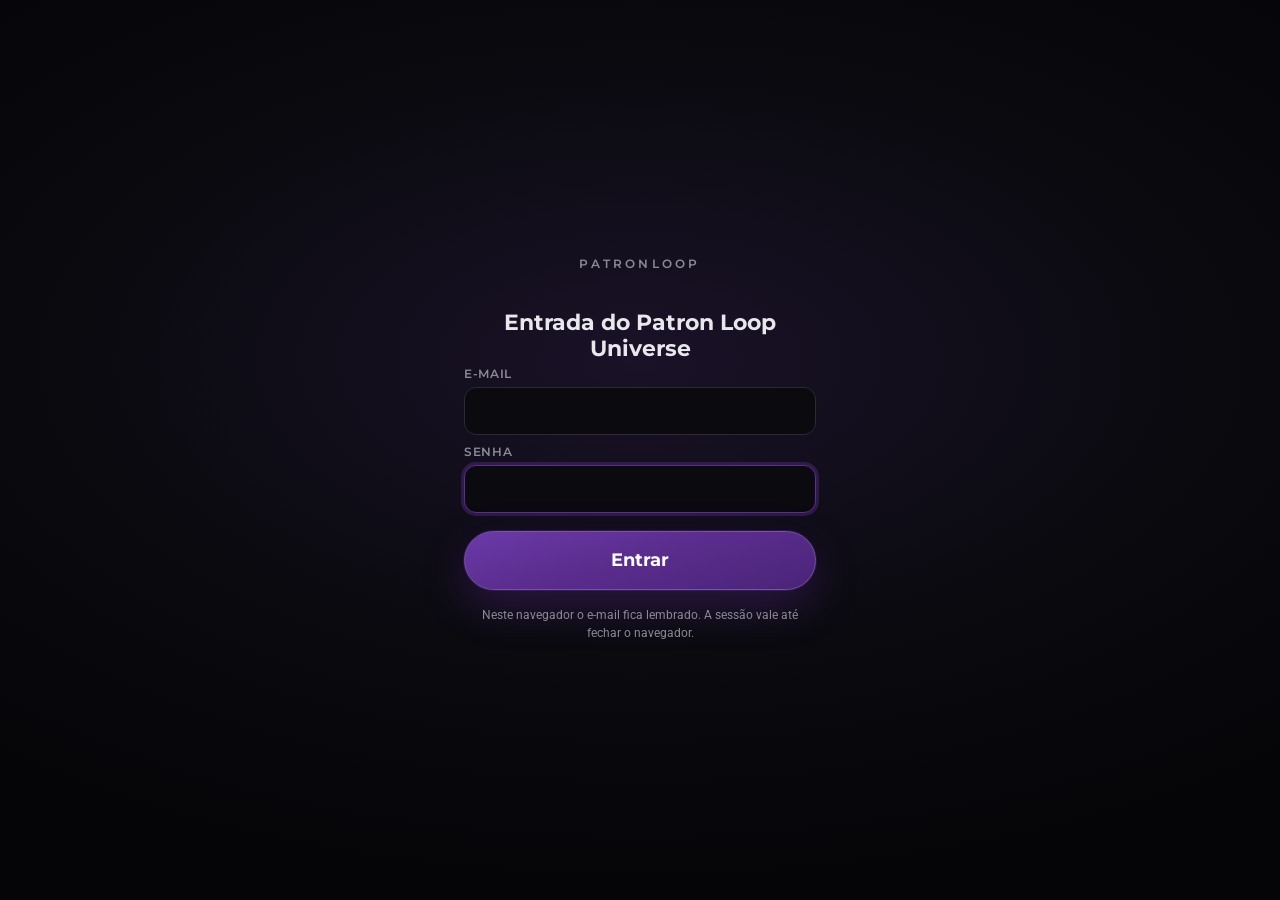
<file: index.html>
<!DOCTYPE html>
<html lang="pt-BR">
<head>
  <meta charset="utf-8" />
  <meta name="viewport" content="width=device-width, initial-scale=1" />
  <meta name="robots" content="noindex, nofollow" />
  <title>Entrada do Patron Loop Universe</title>
  <link rel="preconnect" href="https://fonts.googleapis.com" />
  <link rel="preconnect" href="https://fonts.gstatic.com" crossorigin />
  <link href="https://fonts.googleapis.com/css2?family=Montserrat:wght@600;700&family=Roboto:wght@400;500&display=swap" rel="stylesheet" />
  <link rel="stylesheet" href="gate.css" />
  <script>
    if (sessionStorage.getItem("patronloop-mentor-home-v1") === "1") {
      var path = location.pathname.replace(/\\/g, "/");
      location.replace(path.indexOf("/trilha-operations-leaders/") !== -1 ? "../universe.html" : "universe.html");
    }
  </script>
</head>
<body>
  <main class="gate">
    <form id="mentor-home" class="gate-panel">
      <p class="gate-brand">patronloop</p>
      <h1>Entrada do Patron Loop Universe</h1>
      <label class="gate-field">E-mail
        <input type="email" id="mentor-email" name="email" autocomplete="username" required />
      </label>
      <label class="gate-field">Senha
        <input type="password" id="mentor-pass" name="password" autocomplete="current-password" required />
      </label>
      <p id="mentor-err" class="gate-err" hidden></p>
      <button type="submit" class="gate-cta">Entrar</button>
      <p class="gate-note gate-note-quiet">Neste navegador o e-mail fica lembrado. A sessão vale até fechar o navegador.</p>
    </form>
  </main>
  <script src="mentor-home.lock.js"></script>
  <script src="mentor-home.js"></script>
</body>
</html>
</file>
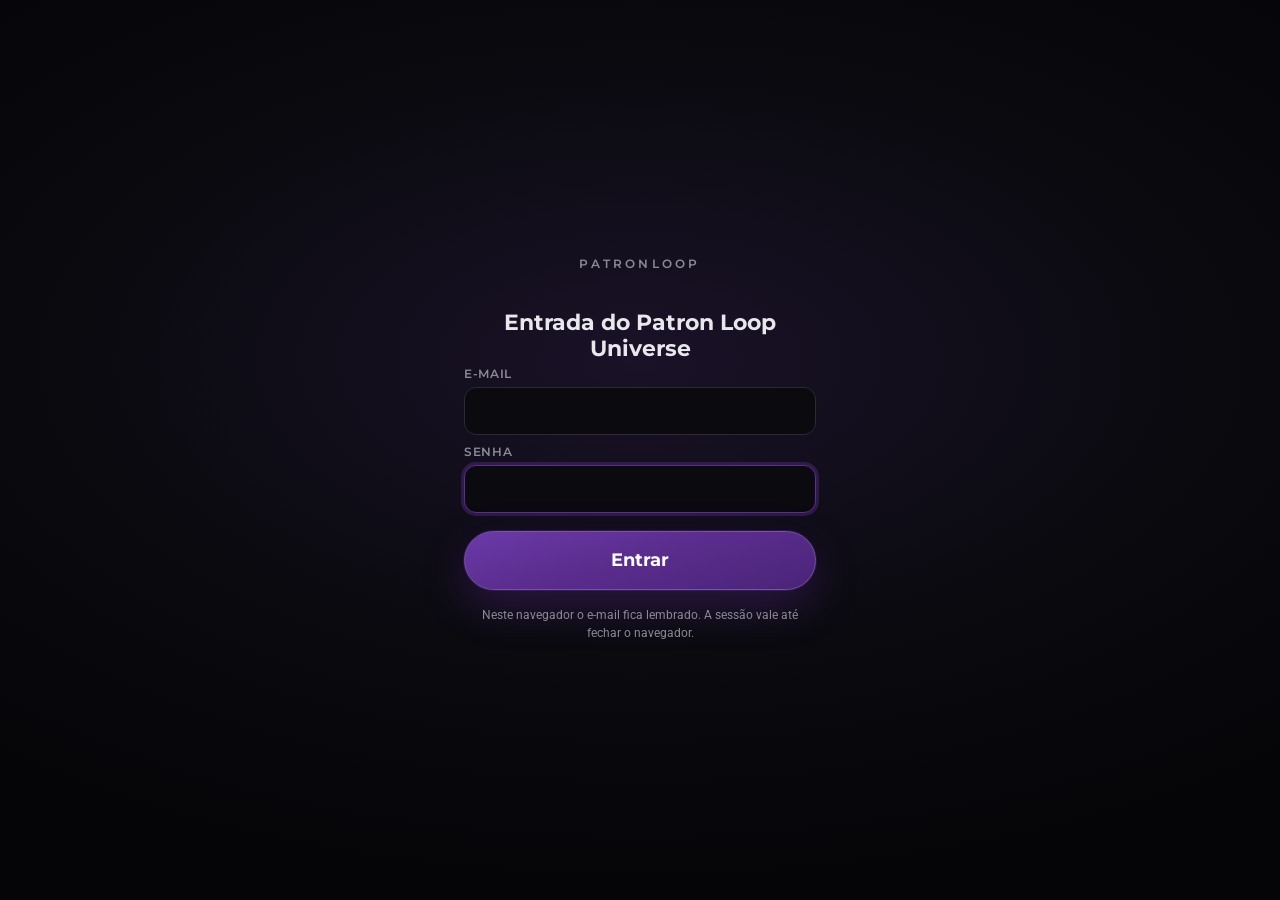
<file: universe.html>
<!DOCTYPE html>
<html lang="pt-BR">
<head>
  <meta charset="utf-8" />
  <meta name="viewport" content="width=device-width, initial-scale=1" />
  <meta name="robots" content="noindex, nofollow" />
  <title>Patron Loop Universe</title>
  <link rel="preconnect" href="https://fonts.googleapis.com" />
  <link rel="preconnect" href="https://fonts.gstatic.com" crossorigin />
  <link href="https://fonts.googleapis.com/css2?family=Montserrat:wght@600;700&family=Roboto:wght@400;500&display=swap" rel="stylesheet" />
  <link rel="stylesheet" href="gate.css" />
</head>
<body>
  <script src="mentor-home-guard.js"></script>
  <main class="gate">
    <section class="gate-panel universe">
      <p class="gate-brand">patronloop</p>
      <h1>Patron Loop Universe</h1>
      <ul id="project-list" class="project-list"></ul>
    </section>
  </main>
  <script src="universe.js"></script>
  <script>
    var list = document.getElementById("project-list");
    (window.PATRON_PROJECTS || []).forEach(function (group) {
      var heading = document.createElement("li");
      heading.className = "project-group";
      heading.textContent = group.group;
      list.appendChild(heading);
      (group.items || []).forEach(function (project) {
        var item = document.createElement("li");
        var link = document.createElement("a");
        link.className = "project-link";
        link.href = project.href;
        var title = document.createElement("strong");
        title.textContent = project.name;
        link.appendChild(title);
        if (project.note) {
          var note = document.createElement("span");
          note.textContent = project.note;
          link.appendChild(note);
        }
        item.appendChild(link);
        list.appendChild(item);
      });
    });
  </script>
</body>
</html>
</file>
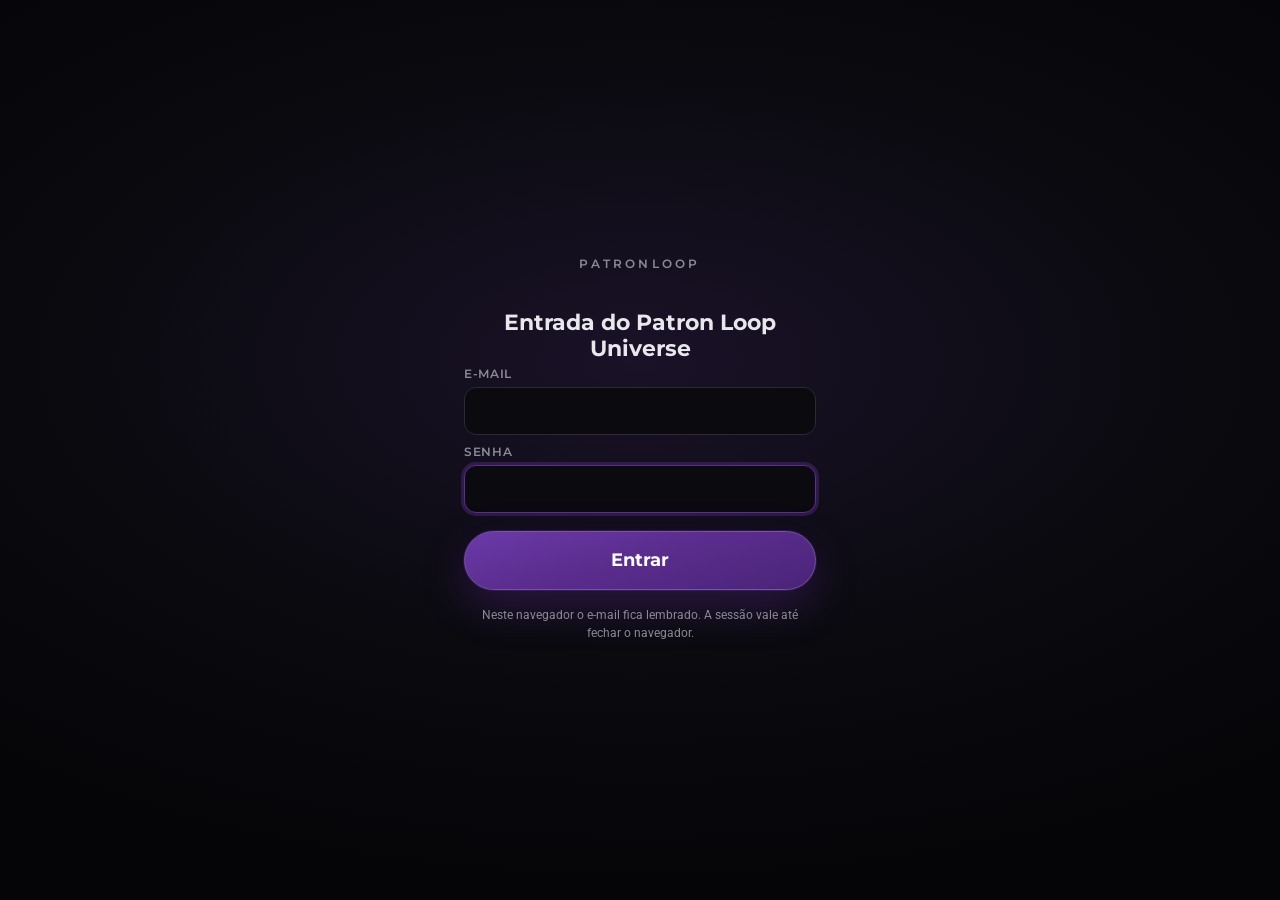
<file: trilha-engineer-leaders/mentor.html>
<!DOCTYPE html>
<html lang="pt-BR">
<head>
  <meta charset="utf-8" />
  <meta name="viewport" content="width=device-width, initial-scale=1" />
  <meta name="robots" content="noindex, nofollow" />
  <title>AI-First Engineer Leadership</title>
  <link rel="preconnect" href="https://fonts.googleapis.com" />
  <link rel="preconnect" href="https://fonts.gstatic.com" crossorigin />
  <link href="https://fonts.googleapis.com/css2?family=Montserrat:wght@600;700&family=Roboto:wght@400;500&display=swap" rel="stylesheet" />
  <link rel="stylesheet" href="../gate.css" />
</head>
<body>
  <script src="../mentor-home-guard.js"></script>
  <main class="gate">
    <section class="gate-panel">
      <p class="gate-brand">patronloop</p>
      <h1>AI-First Engineer Leadership</h1>
      <p class="gate-note">Placeholder. A Agile School ainda não publica esta mentoria no Patron Loop.</p>
      <p class="gate-mentor-link"><a href="../universe.html">Voltar ao Universe</a></p>
    </section>
  </main>
</body>
</html>
</file>
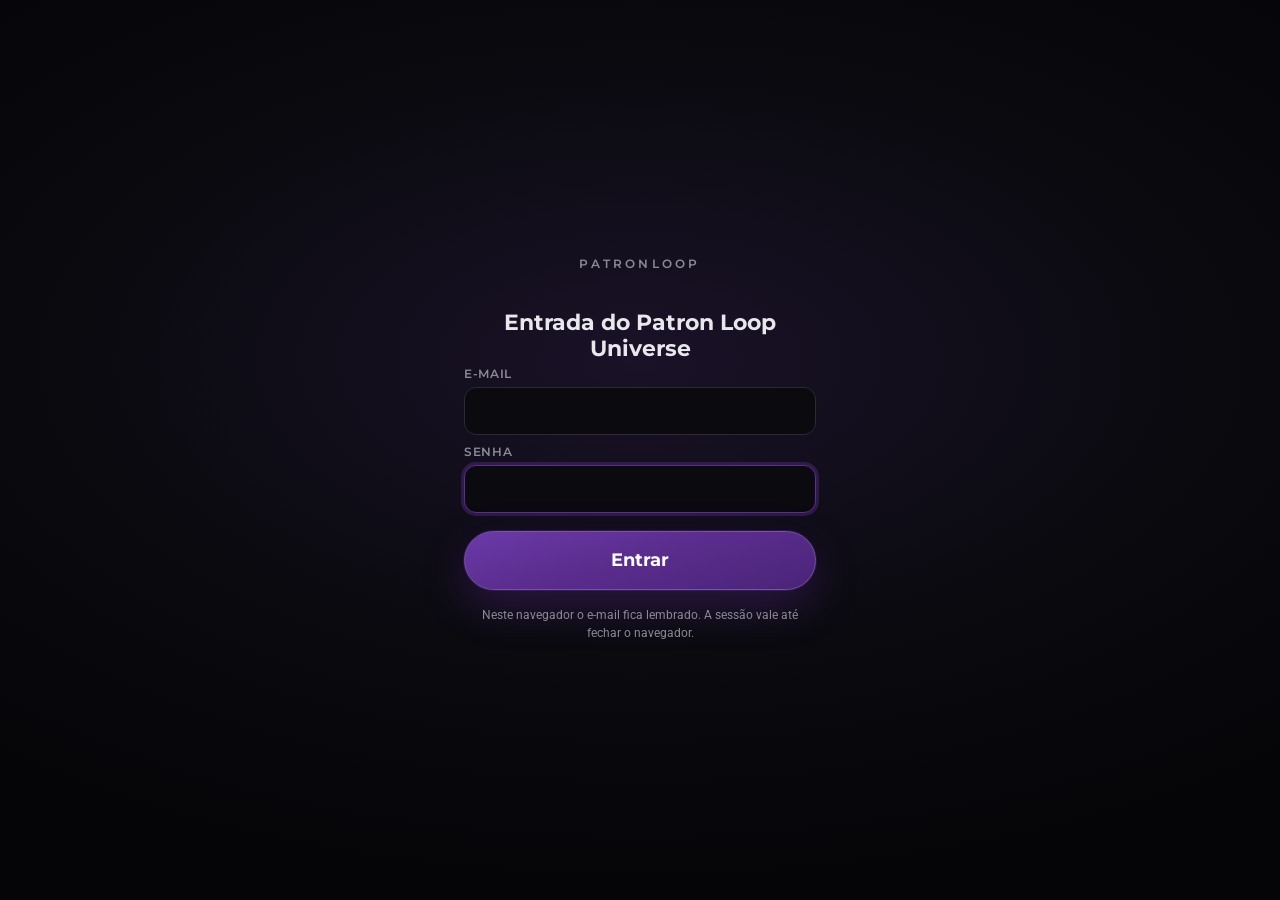
<file: trilha-operations-leaders/mentor.html>
<!DOCTYPE html>
<html lang="pt-BR">
<head>
  <meta charset="utf-8" />
  <meta name="viewport" content="width=device-width, initial-scale=1" />
  <title>Mentor · Agile School Game</title>
  <link rel="preconnect" href="https://fonts.googleapis.com" />
  <link rel="preconnect" href="https://fonts.gstatic.com" crossorigin />
  <link href="https://fonts.googleapis.com/css2?family=Montserrat:wght@600;700&family=Roboto:wght@400;500&display=swap" rel="stylesheet" />
  <style>
    :root {
      --purple: #5B2D8E;
      --ink: #1f364b;
      --dim: #666;
      --line: #e6e6e6;
      --bg: #f4f4f4;
    }
    * { box-sizing: border-box; }
    body {
      margin: 0;
      min-height: 100vh;
      font-family: Roboto, sans-serif;
      color: var(--ink);
      background:
        radial-gradient(1200px 600px at 10% -10%, rgba(91,45,142,0.12), transparent 55%),
        radial-gradient(900px 500px at 100% 0%, rgba(43,192,180,0.10), transparent 50%),
        var(--bg);
      display: grid;
      place-items: center;
      padding: 24px;
    }
    .card {
      width: min(440px, 100%);
      background: #fff;
      border: 1px solid var(--line);
      border-radius: 18px;
      padding: 28px 26px 24px;
      box-shadow: 0 16px 40px rgba(31,54,75,0.08);
    }
    h1 {
      margin: 0 0 6px;
      font-family: Montserrat, sans-serif;
      font-size: 1.25rem;
      color: var(--purple);
    }
    .sub { margin: 0 0 20px; color: var(--dim); font-size: 0.9rem; line-height: 1.45; }
    label { display: block; font-size: 0.78rem; font-weight: 600; margin: 14px 0 6px; }
    select, input[type="password"], input[type="text"] {
      width: 100%;
      border: 1px solid var(--line);
      border-radius: 10px;
      padding: 10px 12px;
      font: inherit;
    }
    .hint { font-size: 0.75rem; color: var(--dim); margin-top: 6px; line-height: 1.4; }
    button {
      margin-top: 18px;
      width: 100%;
      border: 0;
      border-radius: 12px;
      padding: 12px 14px;
      background: var(--purple);
      color: #fff;
      font-family: Montserrat, sans-serif;
      font-weight: 700;
      cursor: pointer;
    }
    button:disabled { opacity: 0.5; cursor: not-allowed; }
    .err { color: #c83e74; font-size: 0.82rem; margin-top: 10px; min-height: 1.2em; }
    .foot { margin-top: 16px; font-size: 0.72rem; color: var(--dim); }
  </style>
</head>
<body>
  <script src="mentor-home-guard.js"></script>
  <form class="card" id="login-form">
    <h1>Mesa da trilha</h1>
    <p class="sub">Um token do Gitea basta. Este navegador guarda o mesmo. Não gere outro a cada edição.</p>

    <label for="trilha">Trilha</label>
    <select id="trilha" required></select>

    <div id="pat-block">
      <label for="pat">Token Gitea</label>
      <input id="pat" type="password" autocomplete="off" spellcheck="false" placeholder="o token que já está em secrets/gitea.token" />
      <p class="hint">Cole uma vez o token do arquivo <code>secrets/gitea.token</code>. Depois, este navegador entra direto.</p>
    </div>
    <p id="remembered" class="hint" hidden>Token deste navegador encontrado. <a href="#" id="trocar">Esquecer e colar outro</a></p>

    <button type="submit" id="go">Entrar na mesa</button>
    <p class="err" id="err"></p>
    <p class="foot"><a href="../universe.html">Voltar ao Universe</a></p>
  </form>

  <script type="module">
    import {
      TRILHAS,
      writeSession,
      readSession,
      forgetToken,
    } from "./game/js/mentor-config.js";

    const sel = document.getElementById("trilha");
    TRILHAS.forEach((t) => {
      const opt = document.createElement("option");
      opt.value = t.slug;
      opt.textContent = t.label + (t.reserved ? " (reservado)" : "") + " — " + t.mentor;
      sel.appendChild(opt);
    });

    const patBlock = document.getElementById("pat-block");
    const pat = document.getElementById("pat");
    const remembered = document.getElementById("remembered");
    const go = document.getElementById("go");
    let saved = readSession();

    function enterMesa() {
      location.href = "play.html?mentor=1";
    }

    function showPaste() {
      saved = null;
      remembered.hidden = true;
      patBlock.hidden = false;
      pat.required = true;
      go.textContent = "Entrar na mesa";
      pat.focus();
    }

    if (saved && saved.token && saved.slug) {
      sel.value = saved.slug;
      patBlock.hidden = true;
      pat.required = false;
      remembered.hidden = false;
      go.textContent = "Continuar";
    } else {
      pat.required = true;
    }

    document.getElementById("trocar").addEventListener("click", (ev) => {
      ev.preventDefault();
      forgetToken();
      showPaste();
    });

    document.getElementById("login-form").addEventListener("submit", (ev) => {
      ev.preventDefault();
      const err = document.getElementById("err");
      err.textContent = "";
      const slug = sel.value;
      const trilha = TRILHAS.find((t) => t.slug === slug);
      if (!trilha) {
        err.textContent = "Trilha inválida.";
        return;
      }
      if (patBlock.hidden && saved && saved.token) {
        writeSession({ slug, token: saved.token, mentor: trilha.mentor });
        enterMesa();
        return;
      }
      const token = pat.value.trim();
      if (token.length < 20) {
        err.textContent = "Cole o token que já está em secrets/gitea.token. Não gere outro.";
        return;
      }
      if (/^(github_pat_|ghp_|gho_)/.test(token)) {
        err.textContent = "Este PAT é GitHub. A esteira final da mentora é Gitea.";
        return;
      }
      writeSession({ slug, token, mentor: trilha.mentor });
      enterMesa();
    });
  </script>
</body>
</html>
</file>
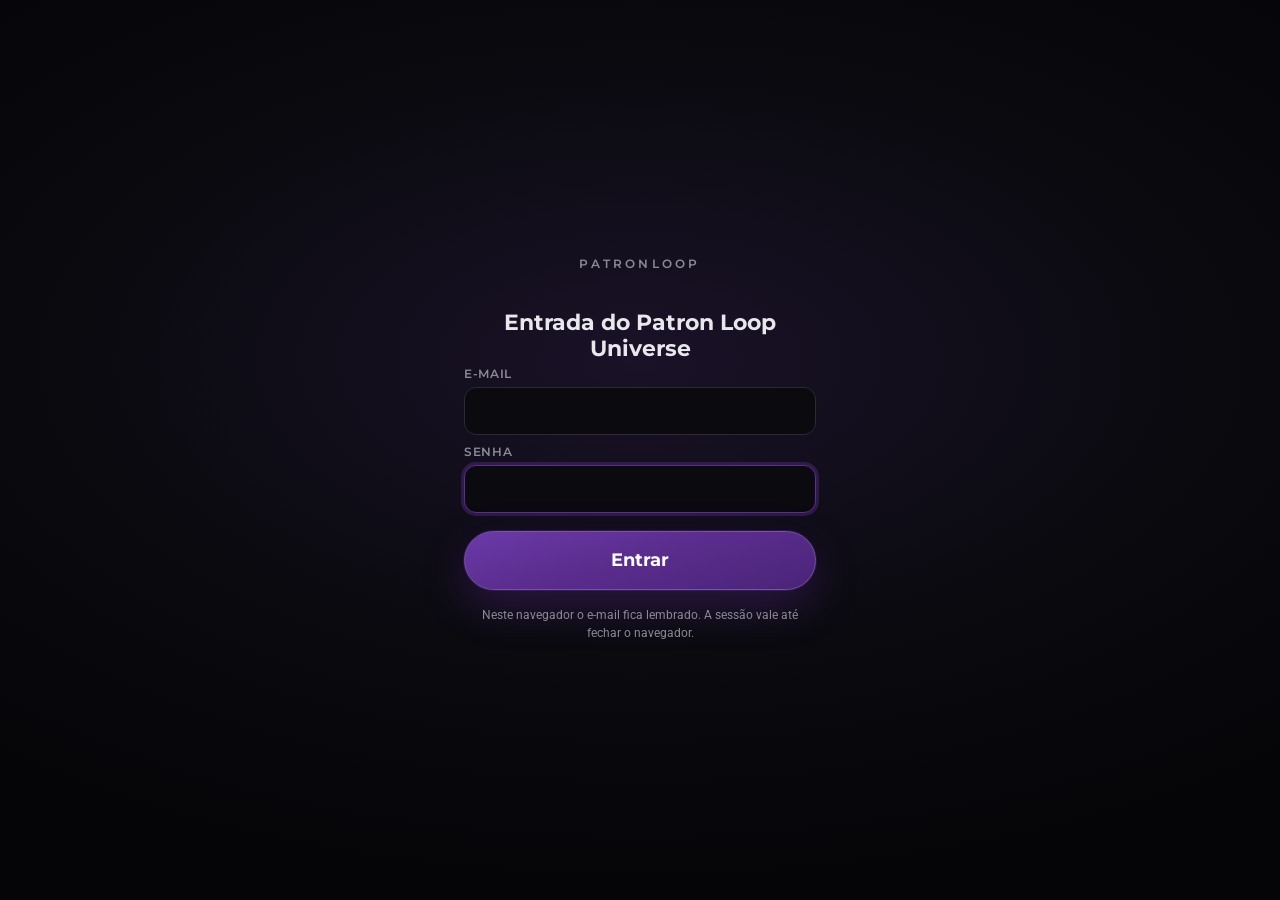
<file: trilha-operations-leaders/play.html>
<!DOCTYPE html>
<html lang="pt-BR">
<head>
  <meta charset="utf-8" />
  <meta name="viewport" content="width=device-width, initial-scale=1" />
  <title>AI-First Operations Leadership</title>
  <link rel="preconnect" href="https://fonts.googleapis.com" />
  <link rel="preconnect" href="https://fonts.gstatic.com" crossorigin />
  <link href="https://fonts.googleapis.com/css2?family=Montserrat:wght@600;700&family=Roboto:wght@400;500&display=swap" rel="stylesheet" />
  <link rel="stylesheet" href="game/css/play.css?v=20261013x" />
</head>
<body>
  <script src="mentor-home-guard.js"></script>
  <div id="app">
    <header>
      <div>
        <span class="brand-name" id="brand-name">AI-First Operations Leadership</span>
        <h1 id="title">AI-First Operations Leadership</h1>
        <p id="mvp-credit" hidden></p>
        <p id="leader-mantra" hidden aria-hidden="true"></p>
        <div class="meta" id="sub" hidden></div>
      </div>
      <div class="pills" id="pills"></div>
      <div class="hud" id="hud">
        <span class="chip" id="hud-streak"><em>Semanas</em>0/10</span>
        <span class="chip" id="hud-waves"><em>Waves</em>0/5</span>
        <span class="chip" id="hud-lesson"><em>Aula</em>—</span>
      </div>
    </header>
    <div id="stage" class="map-only">
      <aside id="explorer" aria-label="Trilha — 5 Waves">
        <div class="ex-head">
          <h3 id="ex-head-title"><span class="week-kicker">Semana 01</span>Os líderes e suas habilidades fundamentais na era da IA</h3>
          <p id="ex-tagline" hidden>Mapa</p>
        </div>
        <div id="ex-tree"></div>
      </aside>
      <div id="map-field">
        <div id="map-canvas-wrap">
          <div class="map-layer">
            <canvas id="c"></canvas>
            <div id="map-gadgets" aria-label="Ilhas do mapa"></div>
          </div>
        </div>
      </div>
      <section id="mesa" aria-label="Mesa da semana">
        <nav id="mesa-tabs" class="mesa-tabs" aria-label="Aulas da semana">
          <button type="button" class="mesa-tab on" data-rail="1">Conceito aula 01</button>
          <button type="button" class="mesa-tab" data-rail="2" disabled>Homework aula 02</button>
          <button type="button" class="mesa-tab" data-rail="3" disabled>Lab aula 03</button>
        </nav>
        <article class="rail is-active" id="rail-a1">
          <h2>Conceito · aula 01</h2>
          <p class="lead" id="lead-a1"></p>
          <div class="stack cards-3" id="cards-a1"></div>
          <div class="rail-foot" id="foot-a1"></div>
        </article>
        <article class="rail" id="rail-a2">
          <h2>Homework · aula 02</h2>
          <p class="lead" id="lead-a2"></p>
          <div class="stack cards-3" id="slots-a2"></div>
          <div class="rail-foot" id="foot-a2"></div>
        </article>
        <article class="rail" id="rail-a3">
          <h2>Lab · aula 03</h2>
          <p class="lead" id="lead-a3"></p>
          <div class="stack" id="cards-a3"></div>
          <div class="rail-foot" id="foot-a3"></div>
        </article>
        <footer id="caso">
          <div class="caso-inner">
            <div class="caso-head">
              <p class="who" id="caso-who"></p>
              <button type="button" id="btn-caso" class="btn-copy" aria-label="Copiar homework exemplo">
                <svg class="btn-copy__ico" viewBox="0 0 24 24" width="14" height="14" fill="none" stroke="currentColor" stroke-width="2" stroke-linecap="round" stroke-linejoin="round" aria-hidden="true"><rect x="9" y="9" width="13" height="13" rx="2"/><path d="M5 15H4a2 2 0 0 1-2-2V4a2 2 0 0 1 2-2h9a2 2 0 0 1 2 2v1"/></svg>
                <span>Copiar</span>
              </button>
            </div>
            <div id="caso-tools" class="caso-tools" hidden aria-label="Ferramentas do Lab aula 03"></div>
            <pre id="caso-body"></pre>
          </div>
        </footer>
      </section>
      <div id="hint"><b>Mapa da trilha</b><span>Conceito aula 01 → Homework aula 02 → Lab aula 03. Uma semana por vez.</span></div>
      <div id="toast"></div>
      <aside id="dock">
        <div class="panel-head">
          <div>
            <div class="who" id="dock-who"></div>
            <h3 id="dock-title"></h3>
          </div>
          <button type="button" id="btn-dock-close" class="ghost btn-x" aria-label="Fechar laboratório">Fechar</button>
        </div>
        <p id="dock-meta" style="color:var(--dim);font-size:0.8rem;margin:0 0 8px"></p>
        <pre id="dock-prompt"></pre>
        <div class="row" id="dock-actions"></div>
        <ol id="tips"></ol>
      </aside>
      <aside id="cofre">
        <div class="panel-head">
          <div>
            <div class="who">Diretório · pasta da jornada</div>
            <h3>Seus arquivos por semana</h3>
          </div>
          <button type="button" id="btn-cofre-close" class="ghost btn-x" aria-label="Fechar diretório">Fechar</button>
        </div>
        <p id="cofre-meta" style="color:var(--dim);font-size:0.8rem;margin:0 0 8px"></p>
        <ol id="cofre-list" style="font-size:0.82rem;padding-left:18px"></ol>
        <div class="row">
          <button type="button" id="btn-export">Exportar manifest</button>
          <label style="cursor:pointer;border:1px solid var(--line);padding:8px 12px;border-radius:12px;font-size:0.85rem">Importar manifest<input type="file" id="file-manifest" accept="application/json" hidden /></label>
        </div>
      </aside>
    </div>
    <div id="bar">
      <div class="bar-partner">
        <img src="game/img/logo-agile-school-completo-trim.png" alt="Agile School" width="148" height="36" decoding="async" />
      </div>
      <div id="bar-status"><b></b><span></span></div>
      <div class="actions">
        <button type="button" id="btn-back" class="bar-action bar-action--map" aria-label="Voltar ao mapa">
          <span class="bar-action__icon bar-action__icon--svg" aria-hidden="true">
            <svg viewBox="0 0 24 24" width="16" height="16" fill="none" stroke="currentColor" stroke-width="1.9" stroke-linecap="round" stroke-linejoin="round">
              <path d="M3 7.5 8 5.5l4 1.5 5-2v12l-5 2-4-1.5-5 2V7.5z"/>
              <path d="M8 5.5v14"/><path d="M12 7v12"/>
              <path d="M16.5 4.5c0 1.35-1 2.35-2.25 2.35S12 5.85 12 4.5"/>
              <circle cx="14.25" cy="4.5" r="0.85" fill="currentColor" stroke="none"/>
            </svg>
          </span>
          <span>Mapa</span>
        </button>
        <button type="button" id="btn-cofre" class="bar-action bar-action--dir" aria-label="Abrir diretório da jornada">
          <span class="bar-action__icon" aria-hidden="true">📁</span>
          <span>Diretório</span>
        </button>
        <button type="button" id="btn-clear" class="bar-action bar-action--week" aria-label="Reiniciar semana atual">
          <span class="bar-action__icon bar-action__icon--svg" aria-hidden="true">
            <svg viewBox="0 0 24 24" width="15" height="15" fill="none" stroke="currentColor" stroke-width="2.2" stroke-linecap="round" stroke-linejoin="round">
              <path d="M1 4v6h6"/><path d="M3.51 15a9 9 0 1 0 2.13-9.36L1 10"/>
            </svg>
          </span>
          <span>Reiniciar semana</span>
        </button>
        <button type="button" id="btn-reset" class="bar-action bar-action--restart" aria-label="Recomeçar jornada do zero">
          <span class="bar-action__icon bar-action__icon--svg" aria-hidden="true">
            <svg viewBox="0 0 24 24" width="15" height="15" fill="none" stroke="currentColor" stroke-width="2.2" stroke-linecap="round" stroke-linejoin="round">
              <path d="M1 4v6h6"/><path d="M3.51 15a9 9 0 1 0 2.13-9.36L1 10"/>
            </svg>
          </span>
          <span>Recomeçar jornada</span>
        </button>
      </div>
    </div>
    <div id="assinatura" aria-hidden="true"></div>
  </div>
  <dialog id="nota-dialog" class="nota-dialog" aria-labelledby="nota-title">
    <form method="dialog" class="nota-form" id="nota-form">
      <p class="nota-kicker">Fechamento · Lab aula 03</p>
      <h2 id="nota-title">Como foi o output?</h2>
      <div id="nota-lead" class="nota-context" hidden></div>
      <div id="nota-scores" class="nota-scores-stack"></div>
      <button type="button" id="nota-later" class="ghost nota-back">Voltar ao lab</button>
    </form>
  </dialog>
  <dialog id="semana-done-dialog" class="nota-dialog semana-done-dialog" aria-labelledby="semana-done-msg">
    <form method="dialog" class="nota-form semana-done-form">
      <p id="semana-done-msg" class="semana-done-msg" role="heading" aria-level="2"></p>
      <button type="button" id="semana-done-ok" class="btn-feito semana-done-ok">Seguir no mapa</button>
    </form>
  </dialog>
  <script type="module" src="game/js/boot.js?v=20261028a"></script>
</body>
</html>
</file>
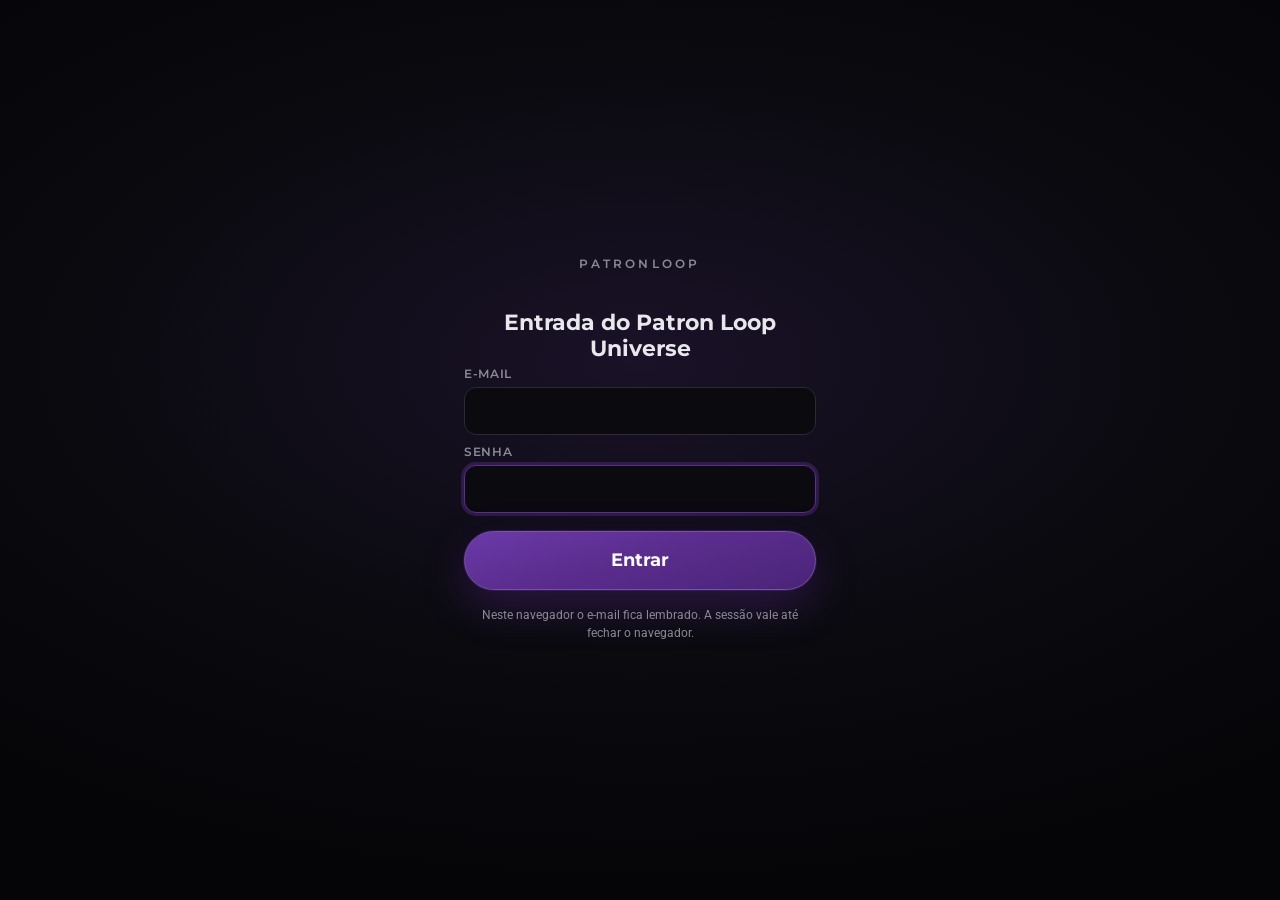
<file: trilha-product-leaders/mentor.html>
<!DOCTYPE html>
<html lang="pt-BR">
<head>
  <meta charset="utf-8" />
  <meta name="viewport" content="width=device-width, initial-scale=1" />
  <meta name="robots" content="noindex, nofollow" />
  <title>AI-First Product Leadership</title>
  <link rel="preconnect" href="https://fonts.googleapis.com" />
  <link rel="preconnect" href="https://fonts.gstatic.com" crossorigin />
  <link href="https://fonts.googleapis.com/css2?family=Montserrat:wght@600;700&family=Roboto:wght@400;500&display=swap" rel="stylesheet" />
  <link rel="stylesheet" href="../gate.css" />
</head>
<body>
  <script src="../mentor-home-guard.js"></script>
  <main class="gate">
    <section class="gate-panel">
      <p class="gate-brand">patronloop</p>
      <h1>AI-First Product Leadership</h1>
      <p class="gate-note">Placeholder. A Agile School ainda não publica esta mentoria no Patron Loop.</p>
      <p class="gate-mentor-link"><a href="../universe.html">Voltar ao Universe</a></p>
    </section>
  </main>
</body>
</html>
</file>
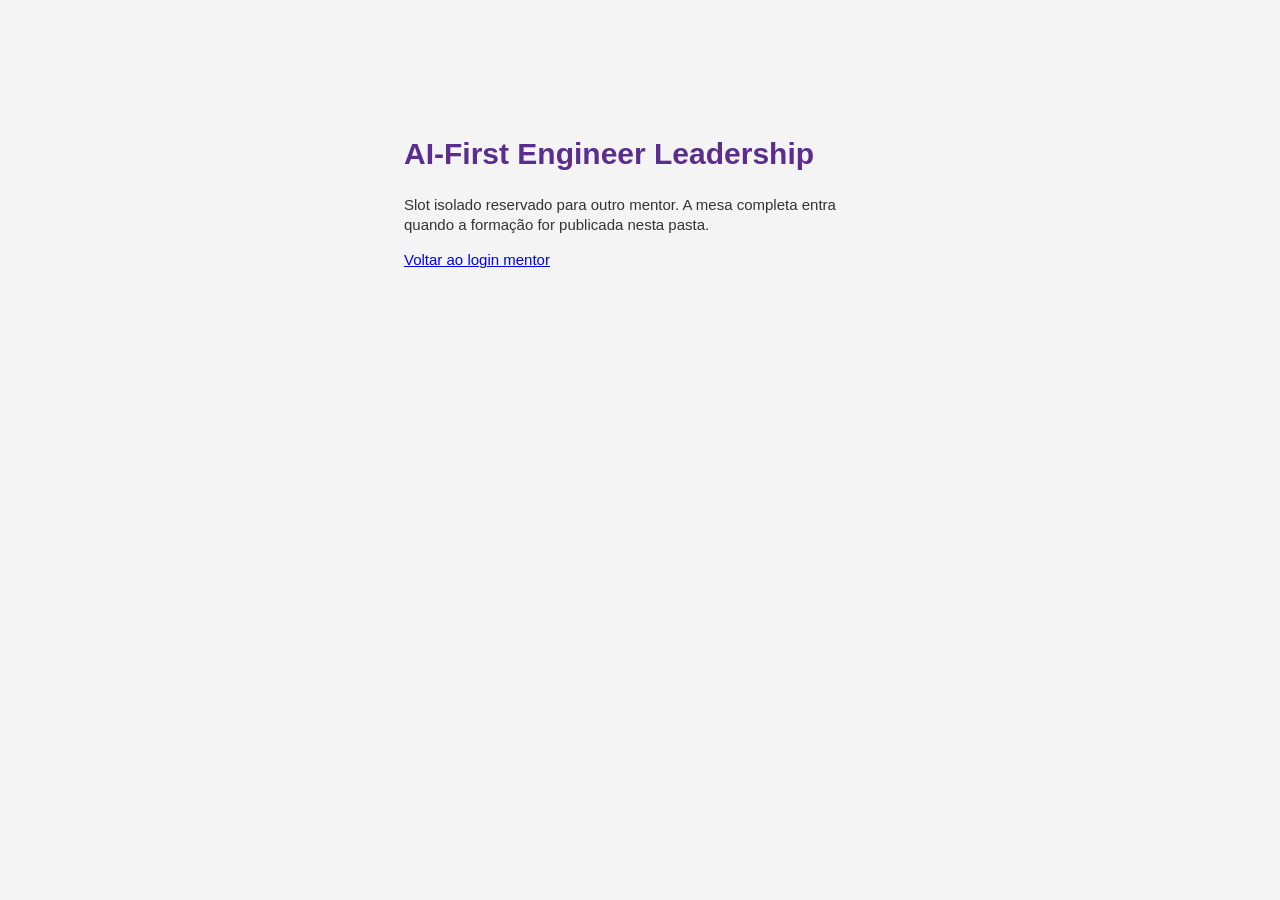
<file: trilhas/trilha-engineer-leaders/play.html>
﻿<!DOCTYPE html>
<html lang="pt-BR">
<head>
  <meta charset="utf-8" />
  <meta name="viewport" content="width=device-width, initial-scale=1" />
  <title>AI-First Engineer Leadership · reservado</title>
  <link rel="stylesheet" href="game/css/play.css" />
</head>
<body>
  <main style="max-width:520px;margin:10vh auto;padding:24px;font-family:Roboto,sans-serif">
    <h1 style="font-family:Montserrat,sans-serif;color:#5B2D8E">AI-First Engineer Leadership</h1>
    <p>Slot isolado reservado para outro mentor. A mesa completa entra quando a formação for publicada nesta pasta.</p>
    <p><a href="../../mentor.html">Voltar ao login mentor</a></p>
  </main>
  <script type="module">
    import { bootMentorEditor } from "./game/js/mentor-editor.js";
    // Sessão mentor nesta trilha: barra aparece; copy ainda placeholder.
    window.__AFOL_MENTOR__ = {
      getMesaCopy: () => ({ version: 1, slug: "trilha-engineer-leaders", weeks: { "1": { metodo: "Reservado", a1: [{ t: "Em breve", d: "Conteúdo da trilha ainda não publicado." }], a2: ["Placeholder"], a2Short: ["Passo 1"], lab: { autor: "", cap: "", out: "", prompt: "", tips: [], tool: "", alt: "" } } } }),
      applyMesaCopy: () => {},
      setEditMode: () => {},
      isEditMode: () => false,
      getWeek: () => 1,
      toast: (m) => alert(m),
      refresh: () => {},
    };
    bootMentorEditor();
  </script>
</body>
</html>
</file>
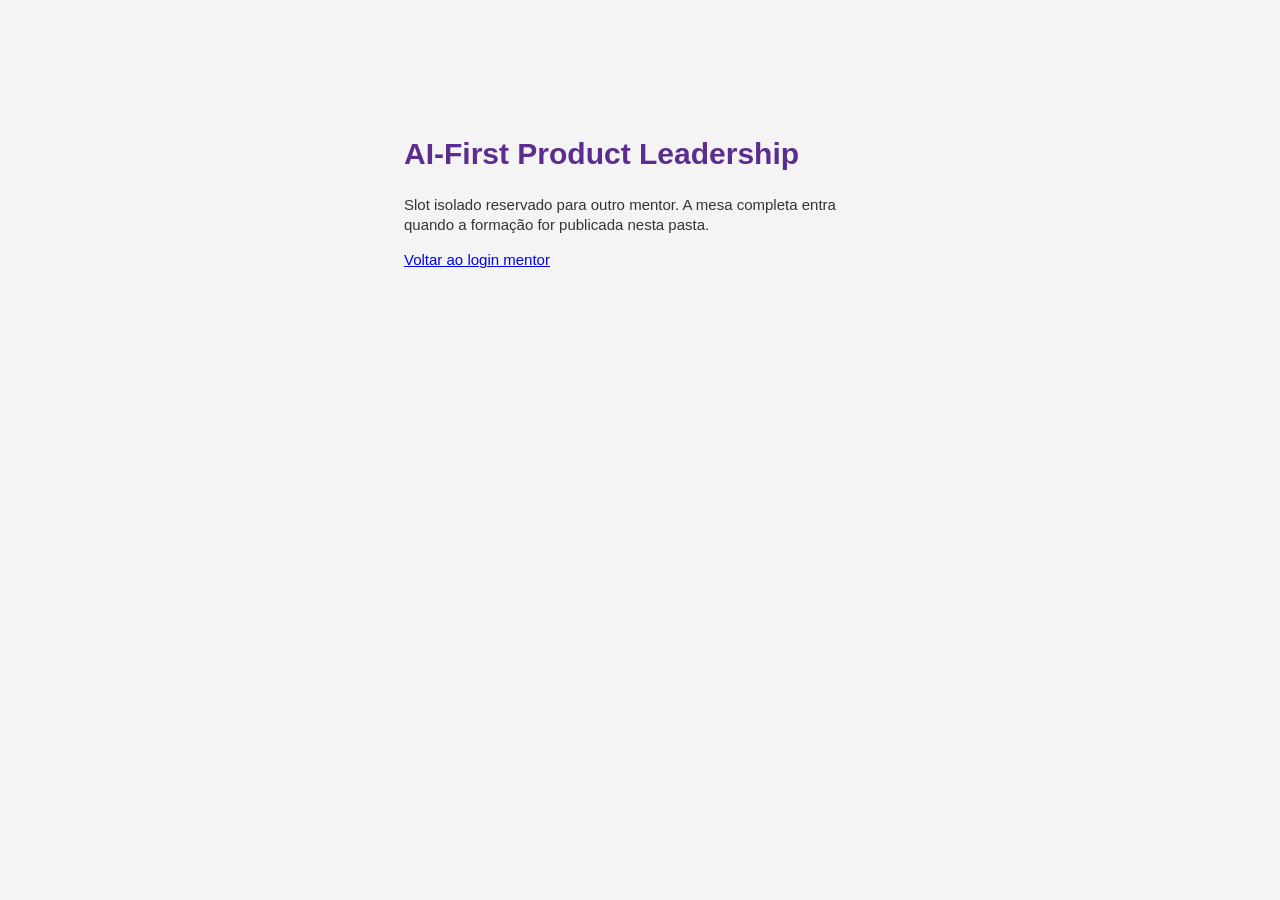
<file: trilhas/trilha-product-leaders/play.html>
﻿<!DOCTYPE html>
<html lang="pt-BR">
<head>
  <meta charset="utf-8" />
  <meta name="viewport" content="width=device-width, initial-scale=1" />
  <title>AI-First Product Leadership · reservado</title>
  <link rel="stylesheet" href="game/css/play.css" />
</head>
<body>
  <main style="max-width:520px;margin:10vh auto;padding:24px;font-family:Roboto,sans-serif">
    <h1 style="font-family:Montserrat,sans-serif;color:#5B2D8E">AI-First Product Leadership</h1>
    <p>Slot isolado reservado para outro mentor. A mesa completa entra quando a formação for publicada nesta pasta.</p>
    <p><a href="../../mentor.html">Voltar ao login mentor</a></p>
  </main>
  <script type="module">
    import { bootMentorEditor } from "./game/js/mentor-editor.js";
    // Sessão mentor nesta trilha: barra aparece; copy ainda placeholder.
    window.__AFOL_MENTOR__ = {
      getMesaCopy: () => ({ version: 1, slug: "trilha-product-leaders", weeks: { "1": { metodo: "Reservado", a1: [{ t: "Em breve", d: "Conteúdo da trilha ainda não publicado." }], a2: ["Placeholder"], a2Short: ["Passo 1"], lab: { autor: "", cap: "", out: "", prompt: "", tips: [], tool: "", alt: "" } } } }),
      applyMesaCopy: () => {},
      setEditMode: () => {},
      isEditMode: () => false,
      getWeek: () => 1,
      toast: (m) => alert(m),
      refresh: () => {},
    };
    bootMentorEditor();
  </script>
</body>
</html>
</file>
<file: gate.css>
﻿:root {
  --bg: #0a0a0f;
  --panel: #14141c;
  --ink: #e8e8ec;
  --dim: #8a8a96;
  --accent: #5b2d8e;
  --accent-glow: #5b2d8e66;
  --line: #2a2a34;
  --font-title: Montserrat, sans-serif;
  --font-body: Roboto, sans-serif;
}
*, *::before, *::after { box-sizing: border-box; }
html, body {
  margin: 0; min-height: 100%; min-height: 100dvh;
  background: radial-gradient(ellipse 80% 60% at 50% 40%, #1a1228 0%, var(--bg) 55%, #050508 100%);
  color: var(--ink); font: 16px/1.4 var(--font-body);
}
.gate {
  min-height: 100dvh; display: flex; align-items: center; justify-content: center;
  padding: 24px;
}
.gate-inner { text-align: center; }
.gate-brand {
  margin: 0 0 2.5rem;
  font: 600 0.72rem/1 var(--font-title);
  letter-spacing: 0.28em; text-transform: uppercase;
  color: var(--dim);
}
.gate-cta {
  font: 700 clamp(1rem, 3vw, 1.15rem)/1.2 var(--font-title);
  color: #fff; background: linear-gradient(165deg, #6b3aa8 0%, var(--accent) 45%, #4a2478 100%);
  border: 1px solid #7a4cb8;
  border-radius: 999px;
  padding: 1.1rem 2.4rem;
  cursor: pointer;
  box-shadow: 0 0 0 1px #ffffff12, 0 16px 40px var(--accent-glow), 0 4px 24px #00000080;
  transition: transform 0.2s, box-shadow 0.2s;
}
.gate-cta:hover {
  transform: translateY(-2px);
  box-shadow: 0 0 0 1px #ffffff22, 0 20px 48px #5b2d8e88, 0 6px 28px #00000090;
}
.gate-dialog {
  border: 1px solid var(--line); border-radius: 20px;
  background: var(--panel); color: var(--ink);
  padding: 1.5rem 1.35rem 1.25rem; max-width: 22rem; width: calc(100vw - 2rem);
  box-shadow: 0 24px 64px #000000a0;
}
.gate-dialog::backdrop { background: #000000bb; backdrop-filter: blur(4px); }
.gate-dialog-label {
  margin: 0 0 0.75rem;
  font: 700 0.78rem/1 var(--font-title);
  letter-spacing: 0.12em; text-transform: uppercase;
  color: var(--dim);
}
.gate-dialog input {
  width: 100%; margin: 0 0 0.5rem;
  padding: 0.75rem 0.9rem; border-radius: 12px;
  border: 1px solid var(--line); background: var(--bg);
  color: var(--ink); font: inherit;
}
.gate-dialog input:focus {
  outline: none; border-color: var(--accent);
  box-shadow: 0 0 0 3px var(--accent-glow);
}
.gate-err { margin: 0 0 0.75rem; font-size: 0.82rem; color: #e88f2b; }
.gate-actions { display: flex; gap: 8px; justify-content: flex-end; }
.gate-actions button {
  font: inherit; padding: 0.55rem 1rem; border-radius: 10px; cursor: pointer;
  border: 1px solid var(--line); background: transparent; color: var(--dim);
}
.gate-actions button.primary {
  background: var(--accent); border-color: var(--accent); color: #fff; font-weight: 600;
}
.gate-actions button.ghost:hover { border-color: var(--dim); color: var(--ink); }
.gate-mentor-link {
  margin: 1.75rem 0 0;
  font: 500 0.78rem/1.3 var(--font-body);
}
.gate-mentor-link a {
  color: var(--dim);
  text-decoration: underline;
  text-underline-offset: 3px;
}
.gate-mentor-link a:hover { color: var(--ink); }
.gate-panel {
  width: min(22rem, 100%);
  text-align: left;
}
.gate-panel .gate-brand { text-align: center; }
.gate-panel h1 {
  margin: 0 0 0.4rem;
  font: 700 1.35rem/1.2 var(--font-title);
  text-align: center;
}
.gate-note {
  margin: 0 0 1.25rem;
  color: var(--dim);
  font-size: 0.92rem;
  text-align: center;
}
.gate-note-quiet { margin: 1rem 0 0; font-size: 0.78rem; }
.gate-field {
  display: block;
  margin: 0 0 0.75rem;
  font: 600 0.72rem/1 var(--font-title);
  letter-spacing: 0.06em;
  text-transform: uppercase;
  color: var(--dim);
}
.gate-field input {
  display: block;
  width: 100%;
  margin: 0.4rem 0 0;
  padding: 0.75rem 0.9rem;
  border-radius: 12px;
  border: 1px solid var(--line);
  background: var(--bg);
  color: var(--ink);
  font: 16px/1.4 var(--font-body);
  letter-spacing: 0;
  text-transform: none;
}
.gate-field input:focus {
  outline: none;
  border-color: var(--accent);
  box-shadow: 0 0 0 3px var(--accent-glow);
}
.gate-panel .gate-cta { width: 100%; margin-top: 0.35rem; }
.gate-panel .gate-err { text-align: center; }
.universe {
  width: min(36rem, 100%);
}
.universe h1 { margin-bottom: 1.25rem; }
.project-list { list-style: none; margin: 0; padding: 0; display: flex; flex-direction: column; gap: 12px; }
.project-link {
  display: block;
  padding: 1rem 1.1rem;
  border: 1px solid var(--line);
  border-radius: 16px;
  background: var(--bg);
  color: var(--ink);
  text-decoration: none;
}
.project-link:hover { border-color: var(--accent); }
.project-link strong {
  display: block;
  font: 700 1rem/1.3 var(--font-title);
}
.project-link span {
  display: block;
  margin-top: 0.25rem;
  color: var(--dim);
  font-size: 0.88rem;
}
.project-group {
  margin: 0.35rem 0 0;
  font: 700 0.72rem/1 var(--font-title);
  letter-spacing: 0.08em;
  text-transform: uppercase;
  color: var(--dim);
}
</file>
<file: trilha-operations-leaders/game/css/play.css>
:root {
      --bg: #F4F4F4;
      --panel: #FFFFFF;
      --ink: #333333;
      --dim: #666666;
      --line: #F0F0F0;
      --path: #2BC0B4;
      --conceito: #5B2D8E;
      --raiz: #E88F2B;
      --gate: #3B67B0;
      --hall: #C83E74;
      --wave: #3B67B0;
      --font-title: Montserrat, sans-serif;
      --font-body: Roboto, sans-serif;
    }
    *, *::before, *::after { box-sizing: border-box; }
    pre {
      max-width: 100%;
      min-width: 0;
      overflow-wrap: anywhere;
      word-break: break-word;
    }
    html, body {
      margin: 0;
      min-height: 100%;
      min-height: 100dvh;
      background: var(--bg);
      color: var(--ink);
      font: 15px/1.35 var(--font-body);
      overflow-x: hidden;
    }
    body.journey-map {
      height: 100dvh;
      overflow: hidden;
    }
    /* Desktop: semana ocupa o viewport; scroll interno nos painÃ©is */
    body.journey-level {
      height: 100dvh;
      overflow: hidden;
    }
    #app { min-height: 100dvh; display: flex; flex-direction: column; }
    body.journey-map #app,
    body.journey-level #app {
      height: 100dvh;
      min-height: 0;
      overflow: hidden;
    }
    #app.is-level header {
      padding: 6px 14px;
    }
    header {
      display: grid; grid-template-columns: minmax(180px, 1fr) auto minmax(180px, 1fr);
      align-items: center; gap: 16px;
      padding: 10px 18px; background: var(--panel); border-bottom: 1px solid var(--line);
    }
    header h1 { font-size: clamp(1rem, 1.2vw + 0.65rem, 1.15rem); margin: 0; font-weight: 700; font-family: var(--font-title); color: var(--conceito); letter-spacing: 0.01em; line-height: 1.35; }
    #mvp-credit {
      margin: 4px 0 0;
      font: 500 0.68rem/1.35 var(--font-body);
      color: var(--dim);
      letter-spacing: 0.01em;
      max-width: 28rem;
    }
    #app.is-level #mvp-credit { display: none; }
    header h1 .week-kicker,
    .ex-head h3 .week-kicker {
      display: block;
      font-size: 0.88em;
      line-height: 1.25;
      margin-bottom: 0.2em;
    }
    #app.is-level header h1 { font-size: clamp(0.88rem, 1vw + 0.55rem, 1.05rem); max-width: 36rem; }
    #app.is-level #leader-mantra { display: none; }
    .brand-name {
      display: none;
      font: 700 0.68rem/1.2 var(--font-title); color: var(--conceito);
      text-transform: uppercase; letter-spacing: 0.08em; margin: 0 0 4px;
    }
    #app.is-level .brand-name { display: none; }
    #leader-mantra {
      margin: 4px 0 0; padding: 0;
      font: 700 clamp(0.82rem, 1.1vw + 0.55rem, 1.05rem)/1.3 var(--font-title);
      color: var(--ink); letter-spacing: 0.01em; max-width: 22rem;
      white-space: pre-line;
    }
    header .meta { display: none; }
    .pills { display: flex; gap: 6px; flex-wrap: wrap; justify-content: center; }
    .pill {
      font: 700 0.6rem/1.1 var(--font-title); text-transform: uppercase; letter-spacing: 0.04em;
      padding: 6px 9px; border: 1px solid var(--line); color: var(--dim); border-radius: 999px;
      transition: border-color 0.25s, color 0.25s, box-shadow 0.25s, transform 0.25s;
    }
    .pill.on { color: #fff; background: var(--conceito); border-color: var(--conceito); box-shadow: 0 6px 16px #5B2D8E33; }
    .pill.done { color: var(--path); border-color: var(--path); }
    .hud { display: flex; gap: 8px; justify-content: flex-end; flex-wrap: wrap; }
    #app.is-map #hud-lesson { display: none; }
    #app.is-level #hud-streak, #app.is-level #hud-waves { display: none; }
    #app.is-level #pills { display: none; }
    #app.is-level #hud-lesson { display: inline-flex; }
    .hud .chip {
      font: 700 0.72rem/1 var(--font-title); color: var(--ink);
      border: 1px solid var(--line); border-radius: 999px; padding: 7px 12px; background: var(--bg);
    }
    .hud .chip em { font-style: normal; color: var(--dim); margin-right: 4px; }
    @media (max-width: 860px) {
      header { grid-template-columns: 1fr auto; }
      .pills { grid-column: 1 / -1; justify-content: flex-start; }
    }
    #stage { flex: 1 1 auto; position: relative; min-height: 0; min-width: 0; }
    #stage.map-only { display: grid; grid-template-columns: minmax(15rem, min(32vw, 22rem)) minmax(0, 1fr); }
    #stage.map-only #hint { left: 22rem; }
    #explorer {
      display: none; overflow: hidden; background: var(--panel);
      border-right: 1px solid var(--line); padding: 10px 10px 12px;
      min-height: 0;
    }
    #stage.map-only #explorer { display: flex; flex-direction: column; }
    .ex-head { flex-shrink: 0; margin-bottom: 6px; }
    .ex-head h3 { margin: 0; font: 700 0.72rem/1.35 var(--font-title); color: var(--conceito); letter-spacing: 0.01em; text-transform: none; }
    .ex-head p { margin: 4px 0 0; font-size: 0.68rem; line-height: 1.35; color: var(--dim); }
    #ex-tree { flex: 1; min-height: 0; overflow: hidden; display: flex; flex-direction: column-reverse; gap: 5px; justify-content: flex-start; }
    .ex-wave {
      position: relative;
      margin: 0; padding: 0; border-radius: 12px; background: var(--bg);
      border-left: 4px solid var(--wave-color, var(--line)); flex: 1; min-height: 0;
      display: flex; flex-direction: column; justify-content: center;
      transition: flex 0.35s ease, background 0.25s, box-shadow 0.25s;
    }
    .ex-wave-check {
      display: inline;
      margin-left: 2px;
      font: 700 0.68rem/1 var(--font-title);
      color: var(--wave-color, var(--path));
    }
    .ex-wave.open { flex: 1.4; background: #fff; box-shadow: 0 4px 14px #33333310; }
    .ex-wave.collapsed .ex-holes { display: none; }
    .ex-wave.collapsed { flex: 0 0 auto; min-height: 3.5rem; }
    .ex-wave.collapsed .ex-wave-head { padding: 10px 8px 9px; }
    .ex-wave-head {
      display: block; width: 100%; text-align: left; border: 0; background: transparent;
      padding: 7px 8px 5px; cursor: pointer; border-radius: 8px;
    }
    .ex-wave-head:hover { background: #5B2D8E08; }
    .ex-wave-top {
      display: flex; align-items: center; justify-content: space-between; gap: 4px;
      font: 700 0.58rem/1 var(--font-title); color: var(--dim); margin-bottom: 2px;
    }
    .ex-wave-pilar {
      display: block; font: 700 1.15rem/1.15 var(--font-title); color: var(--ink);
      letter-spacing: 0.01em;
    }
    .ex-wave.open .ex-wave-pilar { font-size: 1.35rem; }
    .ex-wave-sub {
      display: block; font-size: 0.64rem; line-height: 1.25; color: var(--dim);
      white-space: nowrap; overflow: hidden; text-overflow: ellipsis;
    }
    .ex-art { display: none; }
    .ex-holes { display: flex; flex-direction: column; align-items: stretch; gap: 2px; padding: 2px 6px 8px; }
    .ex-lesson {
      display: flex; align-items: center; gap: 8px;
      width: 100%; text-align: left;
      border: 0; background: transparent; color: var(--ink);
      padding: 5px 4px; border-radius: 8px; cursor: pointer;
      font: 500 0.84rem/1.25 var(--font-body);
    }
    .ex-lesson:hover { background: #5B2D8E0d; }
    .ex-lesson-n {
      flex: 0 0 1.6rem; height: 1.6rem; border-radius: 50%;
      display: grid; place-items: center;
      font: 700 0.72rem/1 var(--font-title);
      border: 2px solid var(--line); color: var(--dim);
    }
    .ex-lesson.on .ex-lesson-n { background: var(--wave-color, var(--conceito)); border-color: transparent; color: #fff; }
    .ex-lesson.next .ex-lesson-n { box-shadow: 0 0 0 3px #2BC0B455; }
    .ex-lesson-t { min-width: 0; }
    .ex-week {
      width: 28px; height: 28px; padding: 0; border-radius: 50%;
      font: 700 0.65rem/1 var(--font-title); text-align: center;
      border: 2px solid var(--line); background: var(--panel); color: var(--dim);
    }
    .ex-week.bonus { width: auto; min-width: 26px; padding: 0 7px; border-radius: 999px; font-size: 0.6rem; }
    .ex-bonus { border-left-style: dashed; opacity: 0.92; }
    .ex-bonus .ex-wave-pilar { font-size: 0.6rem; }
    .ex-week:disabled { opacity: 0.35; cursor: default; }
    .ex-week:not(:disabled):hover { transform: translateY(-2px); }
    .ex-week.on { color: #fff; border-color: transparent; }
    .ex-week.next { box-shadow: 0 0 0 3px #2BC0B455; animation: pulse-hole 1.4s ease infinite; }
    @keyframes pulse-hole { 50% { box-shadow: 0 0 0 6px #2BC0B422; } }
    @media (max-width: 860px) {
      #stage.map-only { grid-template-columns: minmax(0, 1fr); grid-template-rows: auto minmax(0, 1fr); }
      #stage.map-only #hint { left: 0; }
      #explorer { max-height: min(28vh, 11rem); border-right: 0; border-bottom: 1px solid var(--line); }
    }
    #map-field {
      display: none; min-width: 0; min-height: 0; height: 100%;
      position: relative; overflow: visible;
      background: transparent;
    }
    #stage.map-only #map-field { display: block; }
    #stage.level-on #map-field { display: none; }
    #map-canvas-wrap {
      position: absolute; inset: 0;
      min-width: 0; min-height: 0;
    }
    .map-layer {
      position: absolute; inset: 0;
    }
    #map-canvas-wrap canvas { display: block; width: 100%; height: 100%; min-width: 0; min-height: 0; touch-action: none; cursor: pointer; }
    #map-gadgets {
      position: absolute; inset: 0; pointer-events: none; z-index: 12; overflow: visible;
    }
    .map-wave {
      position: absolute;
      pointer-events: none;
      padding: 8px 12px 8px 12px;
      border-radius: 14px;
      border: 1px solid color-mix(in srgb, var(--wave-color, var(--line)) 40%, #fff);
      background: rgba(255, 255, 255, 0.9);
      text-align: left;
    }
    .map-wave small {
      display: block;
      font: 700 0.62rem/1 var(--font-title);
      letter-spacing: 0.1em;
      text-transform: uppercase;
      color: var(--wave-color, var(--dim));
    }
    .map-wave strong {
      display: block;
      margin: 2px 0 6px;
      font: 700 1.2rem/1.1 var(--font-title);
      color: var(--ink);
    }
    .map-wave.is-here strong {
      font-size: 1.45rem;
      color: var(--wave-color, var(--ink));
    }
    .map-lesson {
      display: block;
      width: 100%;
      margin: 0;
      padding: 3px 0 3px 8px;
      border: 0;
      border-left: 2px solid var(--wave-color, var(--line));
      background: transparent;
      text-align: left;
      cursor: pointer;
      pointer-events: auto;
      font: 500 0.8rem/1.25 var(--font-body);
      color: var(--ink);
    }
    .map-lesson + .map-lesson { margin-top: 2px; }
    .map-lesson.is-next { font-weight: 700; border-left-width: 3px; }
    .map-lesson.is-done { opacity: 0.62; }
    @media (max-width: 860px) {
      .map-wave { display: none; }
    }
    #map-islands {
      position: absolute; inset: 0; pointer-events: none; z-index: 1; overflow: visible;
    }
    .orbit-halo {
      position: absolute; transform: translate(-50%, -50%);
      width: 4.6rem; height: 4.6rem; border-radius: 50%;
      border: 2px dashed color-mix(in srgb, var(--gadget-color) 55%, var(--line));
      opacity: 0.45;
      animation: orbit-spin 18s linear infinite;
    }
    @keyframes orbit-spin { to { transform: translate(-50%, -50%) rotate(360deg); } }
    .orbit-wrap {
      position: absolute; transform: translate(-50%, -50%);
      pointer-events: auto;
      display: flex; flex-direction: column; align-items: center; gap: 4px;
      animation: island-float 5.5s ease-in-out infinite;
    }
    .orbit-wrap:nth-child(2) { animation-delay: -2.4s; }
    @keyframes island-float {
      0%, 100% { transform: translate(-50%, -50%); }
      50% { transform: translate(-50%, calc(-50% - 4px)); }
    }
    .map-orbit {
      pointer-events: auto; position: relative;
      width: 3.15rem; height: 3.15rem; padding: 0;
      border-radius: 50%; border: 2px solid var(--gadget-color);
      background: #fff;
      display: flex; align-items: center; justify-content: center;
      cursor: pointer; font: inherit;
      box-shadow: 0 10px 22px #3333331a, 0 0 0 4px #ffffffcc;
      transition: transform 0.2s, box-shadow 0.2s;
    }
    .map-orbit:hover:not(:disabled) { transform: scale(1.06); box-shadow: 0 14px 28px #33333324, 0 0 0 4px #fff; }
    .map-orbit:disabled { opacity: 0.38; cursor: default; filter: grayscale(0.2); }
    .map-orbit.on { background: color-mix(in srgb, var(--gadget-color) 12%, #fff); }
    .map-orbit.next { animation: pulse-hole 1.4s ease infinite; }
    .map-orbit.needs-attn { border-color: var(--raiz); box-shadow: 0 0 0 4px color-mix(in srgb, var(--raiz) 22%, transparent); }
    .orbit-icon { font-size: 1.35rem; line-height: 1; }
    .orbit-caption {
      font: 700 0.58rem/1.1 var(--font-title);
      letter-spacing: 0.04em; text-transform: uppercase;
      color: var(--gadget-color); white-space: nowrap;
      text-shadow: 0 1px 0 #fff, 0 0 8px #fff;
    }
    .orbit-label {
      position: absolute; left: 50%; top: calc(100% + 5px);
      transform: translateX(-50%);
      font: 700 0.58rem/1 var(--font-title);
      letter-spacing: 0.06em; text-transform: uppercase;
      color: var(--gadget-color); white-space: nowrap;
      text-shadow: 0 1px 0 #fff, 0 0 8px #fff;
    }
    @media (max-width: 640px) {
      .map-orbit { width: 2.75rem; height: 2.75rem; }
      .orbit-halo { width: 3.8rem; height: 3.8rem; }
      .orbit-label { font-size: 0.52rem; }
    }
    #hint {
      position: absolute; left: 0; right: 0; bottom: 0;
      padding: 8px 18px 12px; background: linear-gradient(transparent, var(--bg) 55%);
      pointer-events: none;
    }
    #hint b { display: block; font-size: 1rem; font-family: var(--font-title); margin-bottom: 0; }
    #hint span { color: var(--dim); font-size: 0.8rem; white-space: pre-line; }
    #app.is-map #hint { display: none; }
    #stage.level-on #hint { display: none; }
    #bar {
      display: flex; align-items: center; justify-content: space-between; gap: 12px;
      padding: 6px 14px; background: var(--panel); border-top: 1px solid var(--line);
      flex-shrink: 0;
    }
    .bar-partner {
      flex-shrink: 0;
      line-height: 0;
      align-self: center;
    }
    .bar-partner img {
      display: block;
      height: clamp(1.35rem, 2.2vw + 0.5rem, 1.75rem);
      width: auto;
      object-fit: contain;
    }
    #bar-status { min-width: 0; flex: 1; }
    #bar-status b { display: block; font-size: 0.82rem; font-family: var(--font-title); color: var(--ink); }
    #bar-status span { color: var(--dim); font-size: 0.78rem; white-space: pre-line; }
    #app.is-level #bar-status { display: none; }
    #app.is-map #bar-status b { visibility: hidden; }
    #bar .actions { display: flex; gap: 8px; flex-shrink: 0; flex-wrap: wrap; }
    button {
      font: inherit; color: var(--ink); background: var(--panel); border: 1px solid var(--line);
      padding: 8px 14px; cursor: pointer; border-radius: 12px;
      transition: transform 0.2s, box-shadow 0.2s, border-color 0.2s;
    }
    button:hover { border-color: var(--conceito); transform: translateY(-1px); box-shadow: 0 6px 16px #5B2D8E14; }
    button.ghost { background: transparent; color: var(--dim); }
    button.cta-bar, button.cta-nota {
      background: var(--path); border-color: var(--path); color: #fff; font-weight: 700;
      box-shadow: 0 6px 18px #2BC0B433;
    }
    button.cta-bar:hover, button.cta-nota:hover { border-color: var(--path); transform: translateY(-1px); }
    .bar-action {
      display: inline-flex; align-items: center; gap: 7px;
      padding: 9px 15px 9px 12px;
      font: 600 0.8rem/1 var(--font-title);
      letter-spacing: 0.02em;
      border-radius: 999px;
      transition: transform 0.2s, box-shadow 0.2s, border-color 0.2s, color 0.2s, background 0.2s;
    }
    .bar-action__icon { font-size: 1.05rem; line-height: 1; flex-shrink: 0; }
    .bar-action__icon--svg { display: flex; align-items: center; justify-content: center; }
    .bar-action--dir {
      background: linear-gradient(145deg, #fff9ec 0%, #fff 48%, #f7f2ff 100%);
      border: 1px solid #e6d2a6;
      color: #5a4820;
      box-shadow: 0 4px 14px #e88f2b1f, inset 0 1px 0 #ffffffcc;
    }
    .bar-action--dir:hover {
      border-color: #e88f2b;
      color: #3d3015;
      transform: translateY(-2px);
      box-shadow: 0 8px 20px #e88f2b2e, inset 0 1px 0 #fff;
    }
    .bar-action--restart {
      background: linear-gradient(145deg, #fafafa 0%, #fff 100%);
      border: 1px solid #d8d8de;
      color: #5c5c66;
      box-shadow: 0 3px 12px #3333330d, inset 0 1px 0 #ffffffcc;
    }
    .bar-action--restart:hover {
      border-color: #c83e74;
      color: #9a2d58;
      transform: translateY(-2px);
      box-shadow: 0 8px 20px #c83e7424, inset 0 1px 0 #fff;
    }
    .bar-action--restart:hover .bar-action__icon--svg { color: #c83e74; }
    .bar-action--week {
      background: linear-gradient(145deg, #f8f6fc 0%, #fff 100%);
      border: 1px solid #d5cfe8;
      color: #5b4a7a;
      box-shadow: 0 3px 12px #5B2D8E12, inset 0 1px 0 #ffffffcc;
    }
    .bar-action--week:hover {
      border-color: #5B2D8E;
      color: #3d2d5c;
      transform: translateY(-2px);
      box-shadow: 0 8px 20px #5B2D8E22, inset 0 1px 0 #fff;
    }
    .bar-action--back {
      background: linear-gradient(145deg, #fafafa 0%, #fff 100%);
      border: 1px solid #d8d8de;
      color: #5c5c66;
      box-shadow: 0 3px 12px #3333330d, inset 0 1px 0 #ffffffcc;
    }
    .bar-action--back:hover {
      border-color: #3B67B0;
      color: #2a4f8a;
      transform: translateY(-2px);
    }
    .bar-action--map {
      background: linear-gradient(145deg, #f4f8fc 0%, #fff 100%);
      border: 1px solid #b8cde6;
      color: #2a4f8a;
      box-shadow: 0 3px 12px #3B67B012, inset 0 1px 0 #ffffffcc;
    }
    .bar-action--map:hover {
      border-color: #3B67B0;
      color: #1e3d6b;
      transform: translateY(-2px);
      box-shadow: 0 8px 20px #3B67B022, inset 0 1px 0 #fff;
    }
    .bar-action--map:hover .bar-action__icon--svg { color: #3B67B0; }
    @media (max-width: 520px) {
      .bar-action span:not(.bar-action__icon) { display: none; }
      .bar-action { padding: 10px 12px; }
      .bar-action--restart span:not(.bar-action__icon) { display: none; }
    }
    .nota-block { display: flex; flex-direction: column; gap: 10px; min-height: 0; }
    .nota-block h3 {
      margin: 0; font: 700 0.72rem/1.2 var(--font-title);
      letter-spacing: 0.04em; text-transform: uppercase; color: var(--path);
    }
    .nota-lead { margin: 0; font-size: 0.82rem; line-height: 1.45; color: var(--dim); white-space: pre-line; }
    .nota-dialog {
      border: 1px solid var(--line); border-radius: 20px; padding: 0;
      max-width: 36rem; width: calc(100vw - 2rem);
      background: var(--panel); color: var(--ink);
      box-shadow: 0 24px 64px #33333350;
      position: fixed; top: 50%; left: 50%; transform: translate(-50%, -50%);
      margin: 0; z-index: 10001;
    }
    .nota-dialog:not([open]) { display: none; }
    .nota-dialog::backdrop { background: #00000088; backdrop-filter: blur(3px); }
    .nota-form { padding: 1.1rem 1rem 1rem; margin: 0; display: flex; flex-direction: column; gap: 0; }
    .nota-kicker {
      margin: 0 0 0.35rem; font: 700 0.68rem/1 var(--font-title);
      letter-spacing: 0.12em; text-transform: uppercase; color: var(--path);
    }
    .nota-dialog h2 {
      margin: 0 0 0.65rem; font: 700 1rem/1.25 var(--font-title); color: var(--ink);
    }
    .nota-context {
      margin: 0 0 0.75rem;
      padding: 8px 10px;
      border-radius: 12px;
      border: 1px solid var(--line);
      background: #fff;
      font-size: 0.72rem;
      line-height: 1.4;
      color: var(--dim);
      white-space: pre-line;
    }
    .nota-scores-stack {
      display: flex;
      flex-direction: column;
      gap: 10px;
      margin: 0 0 0.75rem;
    }
    .nota-score-block {
      display: grid;
      grid-template-columns: 2.75rem minmax(0, 1fr);
      align-items: center;
      gap: 12px;
      width: 100%;
      min-height: 3.75rem;
      padding: 14px 16px;
      border: 2px solid var(--line);
      border-radius: 16px;
      background: #fff;
      text-align: left;
      cursor: pointer;
      transition: transform 0.15s, box-shadow 0.15s, border-color 0.15s;
    }
    .nota-score-block:hover {
      transform: translateY(-1px);
      box-shadow: 0 10px 24px #33333318;
    }
    .nota-score-num {
      margin: 0;
      font: 700 1.85rem/1 var(--font-title);
      text-align: center;
      align-self: center;
    }
    .nota-score-title {
      font: 700 0.95rem/1.35 var(--font-title);
      color: var(--ink);
      white-space: normal;
    }
    .nota-score-block.low { border-color: var(--hall); }
    .nota-score-block.low .nota-score-num,
    .nota-score-block.low .nota-score-title { color: var(--hall); }
    .nota-score-block.mid { border-color: var(--raiz); }
    .nota-score-block.mid .nota-score-num,
    .nota-score-block.mid .nota-score-title { color: var(--raiz); }
    .nota-score-block.ok { border-color: var(--path); }
    .nota-score-block.ok .nota-score-num,
    .nota-score-block.ok .nota-score-title { color: var(--path); }
    .nota-back { width: 100%; margin-top: 0; text-align: center; }
    .semana-done-msg {
      margin: 0.35rem 0 1.15rem;
      padding: 1.15rem 1.1rem;
      border-radius: 14px;
      border: 1px solid color-mix(in srgb, var(--path) 35%, var(--line));
      background: color-mix(in srgb, var(--path) 8%, #fff);
      font: 500 1rem/1.4 var(--font-body);
      color: var(--ink);
      text-align: center;
    }
    .semana-done-line { display: block; }
    .semana-done-role {
      display: block;
      margin-top: 0.75rem;
      font: 700 1.45rem/1.15 var(--font-title);
      color: var(--conceito);
    }
    .semana-done-ok {
      width: 100%;
      margin-top: 0;
      font-size: 1rem;
      min-height: 3rem;
    }
    #toast {
      position: absolute; top: 16px; left: 50%; transform: translateX(-50%);
      background: var(--panel); border: 1px solid var(--path); color: var(--path);
      padding: 8px 14px; opacity: 0; transition: opacity 0.2s; pointer-events: none;
    }
    #toast.show { opacity: 1; }
    #toast.bad { border-color: var(--hall); color: var(--hall); }
    #stage.level-on {
      display: grid;
      grid-template-columns: minmax(0, 1fr);
      grid-template-rows: minmax(0, 1fr);
      min-height: 0;
      position: relative;
      overflow: hidden;
    }
    #stage.level-on #explorer { display: none; }
    #stage.level-on #mesa.show {
      grid-column: 1;
      grid-row: 1;
      min-height: 0;
      min-width: 0;
    }
    #stage.level-on.dock-open {
      grid-template-columns: minmax(0, 1fr) minmax(15rem, 32vw);
    }
    #stage.level-on.dock-open #mesa.show {
      grid-column: 1;
    }
    #stage.level-on.dock-open::before { display: none; }
    #stage.level-on.dock-open #mesa.show { padding-bottom: 0; }
    #dock {
      display: none; overflow: hidden; z-index: 5;
      background: var(--panel); border: 1px solid var(--line);
      padding: 10px 12px;
      box-shadow: none;
      margin: 0;
      min-height: 0;
      flex-direction: column;
    }
    #stage.level-on #dock.show {
      display: flex;
      grid-column: 2;
      grid-row: 1;
      position: relative;
      left: auto; right: auto; bottom: auto;
      max-height: none;
      height: auto;
      align-self: stretch;
      border-radius: 0;
      border-left: 1px solid var(--line);
      border-top: 0;
      border-bottom: 0;
      border-right: 0;
      z-index: 2;
      box-shadow: -8px 0 24px #33333310;
    }
    #dock .dock-scroll {
      flex: 1;
      min-height: 0;
      overflow-y: auto;
      overflow-x: hidden;
      display: flex;
      flex-direction: column;
      gap: 8px;
    }
    #stage.map-only > #dock,
    #stage.map-only > #cofre,
    #stage.map-only > #hint,
    #stage.map-only > #toast {
      grid-column: 1 / -1;
      grid-row: 1 / -1;
    }
    #stage.map-only.dock-open::after {
      content: ""; position: absolute; inset: 0; z-index: 24;
      background: #00000033; pointer-events: none;
    }
    #stage.map-only #dock.show {
      position: absolute; left: 12px; right: 12px; bottom: 12px; margin: 0;
      z-index: 40; max-height: min(44vh, 22rem);
      overflow: hidden;
    }
    @media (min-width: 861px) {
      #stage.map-only #dock.show {
        left: clamp(15rem, 32vw, 22rem);
      }
    }
    #dock.show { animation: dock-in 0.25s ease; }
    #stage.map-only #dock.show {
      display: flex;
      flex-direction: column;
    }
    @keyframes dock-in { from { opacity: 0; transform: translateY(8px); } to { opacity: 1; transform: none; } }
    .score-box {
      display: grid;
      grid-template-columns: repeat(3, minmax(0, 1fr));
      gap: 8px;
      margin: 0;
      padding: 0;
      width: 100%;
    }
    .score-opt {
      display: grid; grid-template-columns: 1.8rem 1fr; grid-template-rows: auto auto;
      column-gap: 10px; align-items: start; width: 100%;
      text-align: left; border-radius: 12px; padding: 10px 12px;
      flex: 0 0 auto; cursor: pointer;
      border: 1px solid var(--line); background: var(--bg);
    }
    #rail-a3 .score-box { margin-top: 4px; }
    .score-opt b {
      grid-row: 1 / span 2; align-self: center;
      font: 700 1.1rem/1 var(--font-title);
    }
    .score-opt span {
      font: 700 0.72rem/1.25 var(--font-title); letter-spacing: 0.02em;
      text-transform: none; white-space: normal;
    }
    .score-opt small { color: var(--dim); font-size: 0.72rem; line-height: 1.3; }
    .score-opt.low { border-color: var(--hall); }
    .score-opt.low b, .score-opt.low span { color: var(--hall); }
    .score-opt.mid { border-color: var(--raiz); }
    .score-opt.mid b, .score-opt.mid span { color: var(--raiz); }
    .score-opt.ok { border-color: var(--path); }
    .score-opt.ok b, .score-opt.ok span { color: var(--path); }
    #rail-a3 .stack { overflow-x: hidden; overflow-y: auto; flex: 1; min-height: 0; display: flex; flex-direction: column; min-width: 0; }
    #rail-a3.has-lab .stack { overflow: hidden; }
    #rail-a3.rail.is-active {
      display: flex;
      flex-direction: column;
      min-height: 0;
      padding: 10px 12px;
      overflow: hidden;
    }
    #rail-a3 .lead { flex-shrink: 0; }
    #rail-a3.has-lab .lead { display: none; }
    #rail-a3.has-lab h2 { margin-bottom: 4px; }
    #rail-a3.has-brief .lead { display: none; }
    #rail-a3.has-brief h2 { margin-bottom: 2px; color: var(--path); }
    .a3-brief {
      display: flex; flex-direction: column; gap: 8px;
      flex: 1; min-height: 0; min-width: 0;
      overflow-x: hidden; overflow-y: auto;
      overscroll-behavior: contain;
      -webkit-overflow-scrolling: touch;
      padding-bottom: 16px;
    }
    .a3-brief-kicker {
      margin: 0; font: 700 0.62rem/1 var(--font-title);
      letter-spacing: 0.08em; text-transform: uppercase; color: var(--path);
    }
    .a3-brief-title { display: none; }
    .a3-brief-tese { display: none; }
    .a3-brief-why {
      margin: 0; padding: 10px 12px; border-radius: 12px;
      background: color-mix(in srgb, var(--path) 10%, var(--bg));
      border: 1px solid color-mix(in srgb, var(--path) 35%, var(--line));
      font: 500 0.84rem/1.45 var(--font-body); color: var(--ink);
    }
    .a3-brief-do {
      margin: 0; padding: 8px 12px; border-radius: 10px;
      background: var(--panel); border-left: 3px solid var(--path);
      font: 500 0.8rem/1.4 var(--font-body); color: var(--ink);
    }
    .a3-brief-done {
      margin: 0; padding: 0; list-style: none;
      display: flex; flex-direction: column; gap: 4px;
    }
    .a3-brief-done li {
      margin: 0; padding: 6px 10px; border-radius: 10px;
      border: 1px solid var(--line); background: var(--bg);
      font: 600 0.78rem/1.3 var(--font-title); color: var(--dim);
    }
    .a3-lo .card-w {
      display: block; margin-top: 8px;
      font: 600 0.78rem/1.4 var(--font-title); color: var(--path);
    }
    .a3-brief-los {
      display: grid; grid-template-columns: repeat(3, minmax(0, 1fr)); gap: 8px;
    }
    .a3-brief-los.is-seq {
      grid-template-columns: 1fr;
      max-width: 36rem;
    }
    .a3-brief-los .piece { min-height: 7.2rem; }
    .a3-brief-los.is-seq .piece { min-height: 7.5rem; text-align: left; align-items: flex-start; }
    .a3-brief-los.is-seq .piece.on {
      min-height: 0; padding: 8px 12px;
      flex-direction: row; justify-content: flex-start; gap: 10px;
    }
    .a3-brief-los.is-seq .piece.on .card-d { display: none; }
    .a3-brief-los .card-d { white-space: pre-line; }
    .a3-brief-label {
      margin: 4px 0 0; font: 700 0.62rem/1 var(--font-title);
      letter-spacing: 0.06em; text-transform: uppercase; color: var(--dim);
    }
    .a3-track {
      display: grid; grid-template-columns: repeat(5, minmax(0, 1fr)); gap: 6px;
    }
    .a3-chip, .a3-pillar {
      display: flex; flex-direction: column; align-items: flex-start; gap: 2px;
      margin: 0; padding: 8px 8px 7px; border-radius: 11px; cursor: pointer;
      border: 1px solid var(--line); background: var(--bg); text-align: left;
      font: 500 0.72rem/1.2 var(--font-body); color: var(--ink);
    }
    .a3-chip b, .a3-pillar b {
      font: 700 0.68rem/1 var(--font-title); color: var(--path);
    }
    .a3-chip span, .a3-pillar span {
      font: 700 0.74rem/1.2 var(--font-title); color: var(--conceito);
    }
    .a3-chip small, .a3-pillar small { color: var(--dim); font-size: 0.62rem; }
    .a3-chip.on, .a3-pillar.on {
      border-color: var(--path);
      box-shadow: 0 6px 16px #2BC0B422;
      background: color-mix(in srgb, var(--path) 8%, var(--bg));
    }
    .a3-chip-def {
      margin: 0; padding: 8px 10px; border-radius: 10px;
      background: var(--panel); border-left: 3px solid var(--path);
      font: 400 0.78rem/1.4 var(--font-body);
    }
    .a3-grid {
      display: grid; grid-template-columns: repeat(3, minmax(0, 1fr)); gap: 6px;
    }
    .a3-brief-take {
      margin: 2px 0 0; font: 600 0.8rem/1.4 var(--font-title); color: var(--conceito);
    }
    .a3-brief-wait {
      margin: 0; font: 500 0.75rem/1.35 var(--font-body); color: var(--dim);
    }
    .a3-open-lab { width: 100%; margin-top: 2px; }
    @media (max-width: 900px) {
      .a3-brief-los, .a3-grid { grid-template-columns: 1fr; }
      .a3-track { grid-template-columns: repeat(2, minmax(0, 1fr)); }
    }
    .lab-lab {
      display: flex; flex-direction: column; gap: 6px;
      flex: 1; min-height: 0; min-width: 0;
      overflow: hidden;
    }
    .lab-workspace {
      display: flex;
      flex: 1 1 auto;
      min-height: 0;
      min-width: 0;
      gap: 10px;
      align-items: stretch;
    }
    .lab-workspace-main {
      flex: 1 1 auto;
      min-width: 0;
      min-height: 0;
      display: flex;
      flex-direction: column;
      gap: 6px;
    }
    .lab-workspace-side {
      flex: 0 0 auto;
      width: 8.75rem;
      display: flex;
      flex-direction: column;
      align-items: stretch;
      gap: 6px;
      min-height: 0;
      max-height: 100%;
      overflow: hidden;
      padding-top: 0;
    }
    .lab-tools-scroll {
      flex: 1 1 auto;
      min-height: 0;
      overflow-y: auto;
      overflow-x: hidden;
    }
    .lab-workspace-side .lab-tools {
      flex: 0 0 auto;
    }
    .lab-done-side {
      margin-top: 0;
      width: 100%;
      align-self: stretch;
      flex-shrink: 0;
      z-index: 2;
      background: linear-gradient(180deg, transparent 0%, var(--panel) 22%);
      padding-top: 4px;
    }
    /* Prompt/caso: altura só pelo flex (min-height:0). min(Nvh) no body
       estourava o .lab-frame (overflow:hidden) e o scroll “chegava ao fim”
       sem mostrar as últimas linhas (ex.: texto após # 6. TOM). */
    .lab-frame-prompt {
      flex: 1 1 auto;
      min-height: 0;
      display: flex;
      flex-direction: column;
    }
    .lab-frame-prompt .lab-frame-body {
      flex: 1 1 auto;
      min-height: 0;
      font-size: 0.74rem;
      line-height: 1.42;
    }
    .lab-frame {
      display: flex; flex-direction: column; min-height: 0; min-width: 0;
      border: 1px solid var(--line); border-radius: 12px;
      background: var(--bg); overflow: hidden;
    }
    .lab-frame.insumo { flex: 0 0 auto; min-height: 5.5rem; max-height: 28%; }
    .lab-frame-head {
      display: flex; align-items: center; justify-content: space-between; gap: 8px;
      padding: 6px 10px; border-bottom: 1px solid var(--line);
      flex-shrink: 0; background: var(--panel);
    }
    .lab-frame-label {
      font: 700 0.62rem/1 var(--font-title);
      letter-spacing: 0.06em; text-transform: uppercase; color: var(--path);
    }
    .lab-frame-body {
      flex: 1; min-height: 0; min-width: 0; max-width: 100%;
      margin: 0; padding: 8px 10px 20px;
      font-size: 0.68rem; line-height: 1.35; white-space: pre-wrap;
      overflow-x: hidden; overflow-y: auto;
      overflow-wrap: anywhere; word-break: break-word;
      overscroll-behavior: contain;
      -webkit-overflow-scrolling: touch;
      background: transparent; border: 0;
      font-family: var(--font-body); color: var(--ink);
    }
    .lab-frame-body.insumo {
      min-height: 4.5rem;
      background: #3B67B008;
      border-top: 1px dashed color-mix(in srgb, var(--gate) 35%, var(--line));
    }
    .lab-chip.reforco { border-color: var(--hall); color: var(--hall); background: #C83E7410; }
    .lab-foot {
      display: flex;
      align-items: center;
      justify-content: flex-start;
      flex-wrap: nowrap;
      gap: 12px;
      width: 100%;
      margin-top: 6px;
      flex: 0 0 auto;
    }
    .lab-foot .lab-tools {
      display: flex;
      flex-direction: row;
      flex-wrap: nowrap;
      gap: 8px;
      flex: 0 0 auto;
      margin: 0;
    }
    .lab-tools-group {
      display: flex;
      flex-direction: row;
      align-items: flex-end;
      gap: 10px;
    }
    .lab-tools-block {
      border: 1px solid var(--line);
      border-radius: 14px;
      padding: 6px 10px 8px;
      background: #fff;
      flex: 0 0 auto;
    }
    .lab-tools-block.is-solo .lab-etapa {
      width: 100%;
      align-items: stretch;
    }
    .lab-tools-block.is-solo.is-tools-stack {
      padding: 6px 8px 7px;
    }
    .lab-tools-block.is-solo.is-tools-stack .lab-etapa-label {
      margin-bottom: 2px;
    }
    .lab-tools-block.is-solo.is-tools-stack .lab-etapa-btns {
      display: flex;
      flex-direction: column;
      gap: 5px;
      width: 100%;
    }
    .lab-tools-block.is-solo.is-tools-stack .lab-tool {
      width: 100%;
      padding: 7px 10px;
      font-size: 0.72rem;
      border-radius: 10px;
    }
    .lab-tools-block.is-paired .lab-etapa + .lab-etapa {
      border-left: 1px solid var(--line);
      margin-left: 10px;
      padding-left: 10px;
    }
    .lab-etapa {
      display: flex;
      flex-direction: column;
      align-items: center;
      justify-content: flex-end;
      gap: 5px;
      min-width: 0;
    }
    .lab-etapa.is-solo {
      flex: 0 0 auto;
      width: 100%;
    }
    .lab-etapa-label {
      font: 600 0.58rem/1 var(--font-title);
      color: var(--dim);
      text-transform: uppercase;
      letter-spacing: 0.05em;
      white-space: nowrap;
    }
    .lab-etapa-btns {
      display: flex;
      flex-wrap: wrap;
      gap: 6px;
      justify-content: center;
      align-items: center;
    }
    .lab-foot .lab-tool {
      width: 5.75rem;
      min-width: 5.75rem;
      max-width: 5.75rem;
      padding: 8px 10px;
      font-size: 0.7rem;
      line-height: 1.15;
      text-align: center;
      white-space: nowrap;
      overflow: hidden;
      text-overflow: ellipsis;
      border-radius: 999px;
    }
    .lab-foot .btn-feito {
      margin-left: auto;
      flex-shrink: 0;
    }
    @media (max-width: 900px) {
      .lab-frame.insumo { max-height: none; }
      .lab-workspace { flex-direction: column; }
      .lab-workspace-side {
        width: 100%;
        flex-direction: column;
        align-items: stretch;
        max-height: none;
      }
      .lab-tools-scroll {
        flex: 0 1 auto;
        max-height: 9.5rem;
      }
      .lab-workspace-side .lab-tools.is-vertical {
        flex-direction: column;
        align-items: stretch;
      }
      .lab-workspace-side .lab-tools.is-vertical .lab-tools-block.is-solo {
        width: 100%;
        min-width: 0;
      }
      .lab-workspace-side .lab-tools.is-vertical .lab-tools-block.is-paired .lab-tools-group {
        flex-direction: row;
      }
      .lab-workspace-side .lab-tools.is-vertical .lab-tools-block.is-paired .lab-etapa + .lab-etapa {
        border-left: 1px solid var(--line);
        border-top: none;
        margin-left: 10px;
        margin-top: 0;
        padding-left: 10px;
        padding-top: 0;
      }
      .lab-done-side { width: 100%; }
      .lab-lab { overflow: visible; }
      #rail-a3.has-lab .stack { overflow: visible; }
      .a3-brief { overflow: visible; }
      .lab-frame-prompt {
        min-height: 12rem;
      }
      .lab-frame-prompt .lab-frame-body {
        min-height: 10rem;
        max-height: min(55vh, 28rem);
        overflow-x: hidden;
        overflow-y: auto;
      }
    }
    #dock h3 { margin: 0 0 6px; font-size: 0.92rem; }
    #dock h3 { font-family: var(--font-title); color: var(--conceito); }
    #dock .who { color: var(--gate); font-size: 0.75rem; text-transform: uppercase; letter-spacing: 0.05em; }
    #dock pre {
      white-space: pre-wrap; font-size: 0.68rem; line-height: 1.35;
      background: var(--bg); border: 1px solid var(--line); padding: 8px;
      flex: 1; min-height: 0; min-width: 0; max-width: 100%; max-height: none;
      overflow-x: hidden; overflow-y: auto;
      overflow-wrap: anywhere; word-break: break-word;
      margin: 0;
    }
    #dock .row { display: flex; flex-wrap: wrap; gap: 6px; margin-top: 8px; }
    #dock-actions {
      display: flex; flex-wrap: wrap; align-items: center; justify-content: flex-end;
      gap: 8px; margin-top: auto; padding-top: 10px; flex-shrink: 0;
    }
    .btn-feito {
      background: var(--path);
      border: 1px solid var(--path);
      color: #fff;
      font: 700 0.82rem/1 var(--font-title);
      padding: 10px 18px;
      border-radius: 999px;
      cursor: pointer;
      box-shadow: 0 6px 18px #2BC0B440;
      transition: transform 0.2s, box-shadow 0.2s;
    }
    .btn-feito:hover {
      border-color: var(--path);
      transform: translateY(-1px);
      box-shadow: 0 8px 22px #2BC0B455;
    }
    #dock a { color: var(--path); }
    #tips { display: none; margin-top: 10px; border-top: 1px solid var(--hall); padding-top: 8px; color: #f0c0c8; font-size: 0.82rem; }
    #tips.show { display: block; }
    #tips li { margin: 0 0 6px; }
    #mesa {
      display: none; z-index: 2;
      overflow: hidden;
      padding: 8px 12px 10px;
      grid-template-columns: minmax(0, 1fr);
      grid-template-rows: auto minmax(0, 1fr);
      gap: 8px;
      align-items: stretch;
      min-height: 0;
      background: var(--bg);
    }
    #mesa.has-caso {
      grid-template-columns: minmax(0, 1fr) minmax(11rem, 30%);
      grid-template-rows: auto minmax(0, 1fr);
    }
    #mesa.has-caso .mesa-tabs { grid-column: 1 / -1; }
    #mesa.has-caso .rail { grid-column: 1; grid-row: 2; }
    #mesa.has-caso #caso:not(.is-hidden) {
      grid-column: 2;
      grid-row: 2;
      min-height: 0;
      display: flex;
      flex-direction: column;
    }
    .mesa-tabs {
      grid-column: 1; grid-row: 1;
      display: grid; grid-template-columns: repeat(3, minmax(0, 1fr));
      gap: 8px; padding: 4px 0 2px;
    }
    .mesa-tab {
      min-width: 0; width: 100%;
      font: 700 0.68rem/1.1 var(--font-title);
      text-transform: uppercase; letter-spacing: 0.04em;
      padding: 8px 10px; border-radius: 10px;
      border: 1px solid var(--line); background: var(--bg); color: var(--dim);
      cursor: pointer; transition: border-color 0.2s, color 0.2s, box-shadow 0.2s;
    }
    .mesa-tab:hover:not(:disabled) { border-color: var(--conceito); color: var(--ink); }
    .mesa-tab.on { color: #fff; background: var(--conceito); border-color: var(--conceito); box-shadow: 0 6px 16px #5B2D8E33; }
    .mesa-tab[data-rail="2"].on { background: var(--raiz); border-color: var(--raiz); box-shadow: 0 6px 16px #E88F2B33; }
    .mesa-tab[data-rail="3"].on { background: var(--path); border-color: var(--path); box-shadow: 0 6px 16px #2BC0B433; }
    .mesa-tab:disabled { opacity: 0.42; cursor: default; }
    .mesa-tab, .piece, .a3-chip, .a3-pillar {
      -webkit-tap-highlight-color: transparent;
    }
    #stage.level-on #mesa.show { display: grid; flex: 1; min-height: 0; position: relative; overflow: hidden; }
    .rail {
      display: flex; flex-direction: column; grid-row: 2; grid-column: 1;
      position: relative; z-index: 1;
      background: var(--panel); border: 1px solid var(--line);
      border-radius: 14px; padding: 10px 12px; min-height: 0; min-width: 0; overflow: hidden;
      box-shadow: 0 8px 24px #5B2D8E0a;
    }
    .rail:not(.is-active) {
      position: absolute;
      inset: 0;
      visibility: hidden;
      pointer-events: none;
      z-index: 0;
      overflow: hidden;
    }
    #rail-a1 { border-top: 3px solid var(--conceito); }
    #rail-a2 { border-top: 3px solid var(--raiz); }
    #rail-a3 { border-top: 3px solid var(--path); }
    #rail-a1 h2 { color: var(--conceito); }
    #rail-a2 h2 { color: var(--raiz); }
    #rail-a3 h2 { color: var(--path); }
    .rail-split {
      display: grid;
      grid-template-columns: minmax(0, 1fr) minmax(9rem, 12rem);
      gap: 16px;
      flex: 1;
      min-height: 0;
    }
    .rail-main {
      display: flex;
      flex-direction: column;
      min-height: 0;
      min-width: 0;
    }
    .rail-side {
      min-width: 0;
      align-self: stretch;
    }
    .lab-side-panel {
      height: 100%;
      min-height: 8rem;
      background: linear-gradient(180deg, #2BC0B408 0%, var(--bg) 42%);
      border: 1px solid color-mix(in srgb, var(--path) 28%, var(--line));
      border-radius: 16px;
      padding: 12px 12px 14px;
      display: flex;
      flex-direction: column;
      gap: 10px;
    }
    .lab-side-label {
      margin: 0;
      font: 700 0.62rem/1 var(--font-title);
      letter-spacing: 0.1em;
      text-transform: uppercase;
      color: var(--path);
    }
    .lab-side-cap {
      margin: 0;
      font-size: 0.76rem;
      line-height: 1.35;
      color: var(--ink);
      font-weight: 500;
    }
    #app.is-level .rail h2 { display: none; }
    .rail h2 { margin: 0 0 6px; font-size: 0.78rem; letter-spacing: 0.05em; text-transform: uppercase; font-family: var(--font-title); }
    .rail .lead {
      margin: 0 0 8px; font-size: 0.76rem; line-height: 1.35; color: var(--ink);
      min-height: 0; white-space: pre-line;
      display: -webkit-box; -webkit-line-clamp: 2; -webkit-box-orient: vertical; overflow: hidden;
    }
    .rail .lead:empty { display: none; margin: 0; padding: 0; min-height: 0; }
    .rail.locked {
      opacity: 0.52;
      min-height: clamp(5.5rem, 12vh, 7.5rem);
      padding: 20px 18px 18px;
    }
    .rail.locked .stack:empty,
    .rail.locked .rail-foot:empty { display: none; }
    .rail.locked .lead { margin-bottom: 0; min-height: 0; flex: 1; display: flex; align-items: center; }
    .stack {
      display: flex; flex-direction: column; gap: 6px;
      min-height: 0; flex: 1; overflow: hidden;
    }
    .stack.cards-3 {
      display: grid;
      grid-template-columns: repeat(3, minmax(0, 1fr));
      grid-template-rows: minmax(11rem, 1fr);
      gap: 14px;
      align-content: center;
      justify-items: center;
      min-height: min(38vh, 17rem);
      padding: 8px 4px;
    }
    .stack.cards-3.is-seq {
      grid-template-columns: 1fr;
      grid-template-rows: auto;
      justify-items: stretch;
      align-content: start;
      min-height: 0;
      gap: 10px;
      max-width: 36rem;
      margin: 0 auto;
      width: 100%;
    }
    .stack.cards-3.is-seq .piece {
      max-width: none;
      min-height: 8.5rem;
    }
    .stack.cards-3.is-seq .piece.on {
      min-height: 0;
      padding: 10px 14px;
      flex-direction: row;
      justify-content: flex-start;
      gap: 10px;
    }
    .stack.cards-3.is-seq .piece.on .tag { margin-bottom: 0; }
    .stack.cards-3.is-seq .piece.on .card-d,
    .stack.cards-3.is-seq .piece.on .card-body {
      display: none;
    }
    .stack.cards-3 .piece {
      height: auto;
      min-height: 11rem;
      max-width: 19rem;
      width: 100%;
      align-self: stretch;
      display: flex;
      flex-direction: column;
      justify-content: center;
      align-items: center;
      text-align: center;
      min-width: 0;
      overflow: hidden;
      padding: 18px 16px;
      background: linear-gradient(165deg, #ffffff 0%, #f9f7fc 100%);
      box-shadow: 0 6px 18px #5B2D8E0f;
      border-color: #e8e2f0;
    }
    .stack.cards-3 .piece .tag {
      margin-bottom: 10px;
      flex-shrink: 0;
      font-size: 0.66rem;
      letter-spacing: 0.07em;
    }
    .stack.cards-3 .piece .card-d,
    .stack.cards-3 .piece .card-body {
      font-size: 0.94rem;
      line-height: 1.58;
      white-space: pre-line;
      overflow-wrap: anywhere;
      word-break: normal;
      overflow: hidden;
      display: -webkit-box;
      -webkit-line-clamp: 10;
      -webkit-box-orient: vertical;
      flex: 0 1 auto;
      width: 100%;
      max-width: 100%;
      text-align: center;
      margin: 0 auto;
      padding: 0 2px;
    }
    .stack.cards-3 .piece.on {
      justify-content: center;
      align-items: center;
      min-height: 11rem;
      padding: 20px 18px;
    }
    #cards-a1:not(.is-seq) .piece.on .card-d,
    #slots-a2:not(.is-seq) .piece.on .card-body {
      opacity: 1;
      display: -webkit-box;
      -webkit-line-clamp: 10;
      -webkit-box-orient: vertical;
      overflow: hidden;
      max-height: none;
    }
    #cards-a1.is-seq .piece.on .card-d,
    #slots-a2.is-seq .piece.on .card-body,
    #cards-a3 .a3-brief-los.is-seq .a3-lo.on .card-d {
      display: none;
    }
    .rail-foot { margin-top: 8px; flex: 0 0 auto; }
    .rail-foot:empty { margin: 0; min-height: 0; }
    .piece {
      appearance: none;
      -webkit-appearance: none;
      border: 1px solid var(--line); border-radius: 12px;
      padding: 10px 11px; margin: 0; cursor: pointer;
      background: var(--bg); font-size: 0.82rem; width: 100%; text-align: left;
      transition: transform 0.18s ease, box-shadow 0.18s ease, border-color 0.18s ease, background 0.18s ease;
      flex: 0 0 auto;
    }
    .piece:focus { outline: none; }
    .piece:focus-visible { outline: 2px solid var(--path); outline-offset: 2px; }
    .piece:active:not(:disabled) { transform: none; }
    .piece.on { flex: 0 0 auto; padding: 9px 14px; }
    .piece.on .card-d,
    .piece.on .card-body {
      display: -webkit-box;
      -webkit-line-clamp: 8;
      -webkit-box-orient: vertical;
      overflow: hidden;
      opacity: 0.72;
    }
    .piece .card-body { display: block; font-size: 0.92rem; line-height: 1.5; color: var(--ink); white-space: pre-line; overflow-wrap: anywhere; }
    .piece:hover:not(:disabled):not(.static) { border-color: var(--conceito); transform: translateY(-2px); box-shadow: 0 8px 20px #5B2D8E12; }
    .piece.on { border-color: var(--path); background: #2BC0B418; }
    .piece.on .tag {
      color: var(--path);
      font-size: 1.15rem;
      line-height: 1;
      letter-spacing: 0;
    }
    .piece.next:not(.on) { border-color: var(--raiz); box-shadow: 0 0 0 1px color-mix(in srgb, var(--raiz) 22%, transparent); }
    .piece.static { cursor: default; }
    .piece:disabled { cursor: default; opacity: 0.7; }
    .file {
      display: inline-block; margin-top: 6px;
      font: 500 0.72rem/1.2 ui-monospace, SFMono-Regular, Menlo, monospace;
      background: var(--bg); border: 1px solid var(--line);
      padding: 3px 7px; border-radius: 6px; word-break: break-all;
    }
    .lab-chip {
      font-size: 0.78rem; color: var(--dim); line-height: 1.4;
      padding: 8px 10px; background: var(--bg); border-radius: 12px; margin: 0 0 10px;
    }
    .lab-chip b { color: var(--ink); }
    .lab-deliverable {
      flex-shrink: 0;
      margin: 0 0 6px;
      padding: 8px 10px;
      border-radius: 12px;
      border: 1px solid var(--line);
      background: #fff;
    }
    .lab-session-title {
      margin: 0 0 8px;
      font: 700 0.82rem/1.25 var(--font-title);
      color: var(--conceito);
      letter-spacing: 0.01em;
    }
    .lab-deliverable p {
      margin: 0 0 6px;
      font-size: 0.72rem;
      line-height: 1.4;
      color: var(--ink);
    }
    .lab-deliverable p:last-child { margin-bottom: 0; }
    .lab-deliver-why { color: var(--dim); }
    .lab-deliver-artefato {
      color: var(--gate);
      font-weight: 600;
    }
    .lab-deliver-files code.file {
      font-size: 0.68rem;
      background: var(--bg);
      padding: 1px 5px;
      border-radius: 6px;
    }
    .lab-tools {
      display: flex; flex-wrap: wrap; gap: 8px; margin: 0;
    }
    .lab-tools.is-vertical {
      flex-direction: column; flex-wrap: nowrap; flex: 1; gap: 8px; width: 100%;
    }
    .lab-tools.is-vertical .lab-tools-block { width: 100%; }
    .lab-tools.is-vertical .lab-tools-block.is-paired .lab-tools-group {
      flex-direction: column; align-items: stretch; width: 100%;
    }
    .lab-tools.is-vertical .lab-tools-block.is-paired .lab-etapa {
      width: 100%; align-items: stretch;
    }
    .lab-tools.is-vertical .lab-tools-block.is-paired .lab-etapa + .lab-etapa {
      border-left: none;
      margin-left: 0;
      padding-left: 0;
      border-top: 1px solid var(--line);
      margin-top: 8px;
      padding-top: 8px;
    }
    .lab-tools.is-vertical .lab-etapa-btns { flex-direction: column; }
    .lab-tools.is-vertical .lab-tool { width: 100%; justify-content: center; }
    .lab-tool {
      display: inline-flex; align-items: center; justify-content: center;
      font: 700 0.78rem/1.15 var(--font-title);
      padding: 10px 16px; border-radius: 12px; text-decoration: none;
      border: 1px solid var(--gate); background: #3B67B014; color: var(--gate);
      transition: transform 0.2s, box-shadow 0.2s, border-color 0.2s;
    }
    .lab-tool:hover {
      transform: translateY(-1px);
      box-shadow: 0 8px 20px #3B67B028;
      border-color: var(--gate);
    }
    .lab-tool.alt,
    .lab-tool.primary {
      border-color: var(--gate); color: var(--gate); background: #3B67B014;
    }
    .lab-tool.alt:hover,
    .lab-tool.primary:hover { box-shadow: 0 8px 20px #3B67B028; }
    .mesa-actions {
      display: flex; flex-wrap: wrap; gap: 8px; margin-top: 4px;
    }
    .mesa-btn {
      font: 700 0.76rem/1.1 var(--font-title);
      padding: 10px 14px; border-radius: 12px;
      border: 1px solid var(--line); background: var(--panel); color: var(--ink);
      cursor: pointer;
    }
    .mesa-btn.primary {
      border-color: var(--path); color: var(--path); background: #2BC0B412;
    }
    .mesa-btn:hover { transform: translateY(-1px); box-shadow: 0 6px 16px #33333312; }
    .gate-row { display: grid; grid-template-columns: 1fr 1fr 1fr; gap: 8px; }
    .stamp {
      margin: 0; padding: 10px 8px; text-align: center; font: 700 0.75rem/1 var(--font-title);
      border-radius: 12px; cursor: pointer; background: var(--panel);
      border: 1px solid var(--line); color: var(--ink);
    }
    .stamp:hover { transform: none; box-shadow: none; }
    .stamp[data-stamp="fato"].on { border-color: var(--gate); background: #3B67B018; color: var(--gate); }
    .stamp[data-stamp="hipotese"].on { border-color: var(--raiz); background: #E88F2B18; color: var(--raiz); }
    .stamp[data-stamp="alucinacao"].on { border-color: var(--hall); background: #C83E7418; color: var(--hall); }
    #assinatura {
      height: 8px; flex-shrink: 0;
      background: linear-gradient(90deg, #5B2D8E, #3B67B0, #2BC0B4, #C8D400, #FFD700, #E88F2B, #C83E74, #5B2D8E);
      background-size: 200% 100%;
      animation: bar-flow 14s linear infinite;
    }
    @keyframes bar-flow { to { background-position: 200% 0; } }
    .piece .tag { display: block; font-size: 0.68rem; color: var(--dim); text-transform: uppercase; letter-spacing: 0.05em; margin-bottom: 4px; font-family: var(--font-title); }
    .piece .card-d { display: block; font-size: 0.92rem; line-height: 1.5; color: var(--ink); white-space: pre-line; overflow-wrap: anywhere; }
    #stage.map-only #c { display: block; }
    #stage.level-on #c { display: none; }
    #cofre {
      display: none; position: absolute; left: 12px; top: 12px; width: min(360px, 90vw);
      max-height: calc(100% - 24px); overflow-x: hidden; overflow-y: auto; z-index: 4;
      background: var(--panel); border: 1px solid var(--line); padding: 12px 14px; border-radius: 18px;
      box-shadow: 0 8px 28px #33333314;
    }
    #cofre.show { display: block; animation: dock-in 0.25s ease; }
    .panel-head { display: flex; align-items: flex-start; justify-content: space-between; gap: 10px; margin-bottom: 6px; }
    .panel-head h3 { margin: 0; }
    .btn-x { padding: 4px 10px; font-size: 0.75rem; border-radius: 8px; flex-shrink: 0; }
    #app.is-map #btn-back, #app.is-map #btn-clear { display: none; }
    #app.is-level #btn-reset { display: none; }
    #cofre h3 { margin: 0 0 6px; font-size: 0.92rem; font-family: var(--font-title); color: var(--conceito); }
    #cofre .who { color: var(--gate); font-size: 0.75rem; text-transform: uppercase; letter-spacing: 0.05em; }
    #cofre .row { display: flex; flex-wrap: wrap; gap: 6px; margin-top: 8px; }
    #cofre code { font-size: 0.78rem; background: var(--bg); padding: 1px 5px; border-radius: 6px; }
    #cofre .miss { color: var(--dim); }
    .preview {
      background: var(--bg); border-radius: 12px; padding: 8px 10px;
      border: 1px dashed var(--line); overflow: hidden; flex: 1; min-height: 0;
      display: grid; grid-template-columns: repeat(3, minmax(0, 1fr)); gap: 6px;
    }
    .preview .ph { grid-column: 1 / -1; font: 700 0.62rem/1 var(--font-title); text-transform: uppercase; letter-spacing: 0.05em; color: var(--dim); margin: 0 0 2px; }
    .pv {
      display: flex; flex-direction: column; gap: 4px; margin: 0;
      font-size: 0.7rem; line-height: 1.3;
      padding: 6px 7px; border-radius: 10px; background: var(--panel);
      border: 1px solid var(--line); min-height: 0; overflow: hidden;
    }
    .pv b { flex: 0 0 auto; font: 700 0.58rem/1.15 var(--font-title); text-transform: uppercase; padding-top: 0; }
    .pv.fato b { color: var(--gate); }
    .pv.hip b { color: var(--raiz); }
    .pv.alu b { color: var(--hall); }
    #caso {
      background: var(--panel); border: 1px solid var(--line); border-radius: 14px;
      padding: 10px 11px; min-width: 0; min-height: 0;
      transition: border-color 0.25s, box-shadow 0.25s;
      overflow: hidden;
    }
    .caso-inner {
      min-width: 0; min-height: 0; height: 100%;
      display: flex; flex-direction: column; gap: 6px;
    }
    .caso-head {
      display: flex; flex-direction: row; align-items: center; justify-content: space-between;
      gap: 10px; margin-bottom: 0; flex-shrink: 0;
    }
    .caso-head .who { margin: 0; font-size: 0.62rem; flex: 1; min-width: 0; }
    .btn-copy {
      display: inline-flex; align-items: center; gap: 7px;
      padding: 8px 16px 8px 12px;
      border: 2px solid #1a1a22;
      border-radius: 999px;
      background: #fff;
      color: #1a1a22;
      font: 600 0.78rem/1 var(--font-title);
      cursor: pointer;
      flex-shrink: 0;
      transition: border-color 0.2s, box-shadow 0.2s, transform 0.2s, color 0.2s;
    }
    .btn-copy:hover {
      border-color: var(--conceito);
      color: var(--conceito);
      box-shadow: 0 4px 14px #5B2D8E1a;
      transform: translateY(-1px);
    }
    .btn-copy__ico { flex-shrink: 0; display: block; }
    .btn-copy--compact {
      font-size: 0.72rem;
      padding: 6px 12px 6px 10px;
      gap: 6px;
    }
    .lab-frame-head .btn-copy { margin-left: auto; }
    .lab-template .btn-copy { vertical-align: middle; }
    #btn-caso { width: auto; }
    .caso-tools { margin: 0; flex-shrink: 0; }
    .caso-tools .lab-tool { padding: 7px 10px; font-size: 0.72rem; flex: 1; }
    .caso-tools .lab-tools { gap: 6px; }
    #caso-body {
      margin: 0; font-size: 0.72rem; line-height: 1.35;
      white-space: pre-wrap;
      overflow-x: hidden; overflow-y: auto;
      overflow-wrap: anywhere; word-break: break-word;
      overscroll-behavior: contain;
      -webkit-overflow-scrolling: touch;
      background: var(--bg); border: 1px solid var(--line);
      border-radius: 10px; padding: 8px 9px 18px;
      font-family: var(--font-body); color: var(--ink);
      flex: 1; min-height: 0; min-width: 0; max-width: 100%;
    }
    #caso.is-hidden { display: none; }
    #caso.partial {
      border-color: color-mix(in srgb, var(--raiz) 45%, var(--line));
      box-shadow: 0 0 0 1px color-mix(in srgb, var(--raiz) 18%, transparent);
    }
    #caso .who { font: 700 0.68rem/1 var(--font-title); text-transform: uppercase; letter-spacing: 0.05em; color: var(--gate); }
    #caso #btn-caso:disabled { opacity: 0.45; cursor: not-allowed; }
    @media (max-width: 900px) {
      /* Mobile: scroll na pÃ¡gina inteira â€” painÃ©is podem crescer */
      body.journey-level {
        height: auto;
        min-height: 100dvh;
        overflow-y: auto;
        overflow-x: hidden;
        -webkit-overflow-scrolling: touch;
      }
      body.journey-level #app {
        height: auto;
        min-height: 100dvh;
        overflow: visible;
      }
      body.journey-level #stage.level-on {
        min-height: min-content;
        overflow: visible;
      }
      #stage.level-on #mesa.show {
        min-height: min-content;
        overflow: visible;
        flex: 1 1 auto;
      }
      .rail.is-active {
        overflow: visible;
        min-height: auto;
      }
      .stack {
        flex: 0 1 auto;
        overflow: visible;
      }
      #mesa.has-caso {
        grid-template-columns: 1fr;
        grid-template-rows: auto minmax(0, 1fr) auto;
      }
      #mesa.has-caso #caso:not(.is-hidden) {
        grid-column: 1;
        grid-row: 3;
        max-height: none;
      }
      .stack.cards-3 {
        grid-template-columns: 1fr;
        grid-template-rows: repeat(3, auto);
        min-height: 0;
        overflow: visible;
        gap: 10px;
        padding: 4px 0 8px;
      }
      .stack.cards-3 .piece {
        min-height: auto;
        max-width: none;
        overflow: visible;
        padding: 16px 14px;
      }
      .stack.cards-3 .piece .card-d,
      .stack.cards-3 .piece .card-body {
        display: block;
        -webkit-line-clamp: unset;
        overflow: visible;
        font-size: 0.92rem;
      }
      #cards-a1 .piece.on .card-d,
      #slots-a2 .piece.on .card-body {
        -webkit-line-clamp: unset;
        max-height: none;
        overflow: visible;
        font-size: 0.94rem;
        display: block;
      }
      .preview { grid-template-columns: 1fr; }
      #stage.level-on.dock-open {
        grid-template-columns: 1fr;
        grid-template-rows: minmax(0, 1fr) minmax(10rem, 34vh);
      }
      #stage.level-on.dock-open #dock.show {
        grid-column: 1;
        grid-row: 2;
        border-left: 0;
        border-top: 1px solid var(--line);
        max-height: min(44vh, 22rem);
        overflow-x: hidden;
        overflow-y: auto;
      }
    }
    @media (max-width: 720px) {
      .rail-split { grid-template-columns: 1fr; }
      .lab-side-panel { min-height: 0; }
      #mesa { padding: 6px 10px 8px; gap: 6px; }
      .mesa-tab { font-size: 0.64rem; padding: 7px 8px; }
      .stack.cards-3 .piece .card-d,
      .stack.cards-3 .piece .card-body {
        font-size: 0.9rem;
        line-height: 1.55;
        text-align: left;
      }
      .stack.cards-3 .piece { text-align: left; align-items: flex-start; }
      .lab-deliverable p { font-size: 0.78rem; line-height: 1.48; }
      #caso-body { font-size: 0.76rem; max-height: none; }
    }
/* —— Mentor editor (sessão) —— */
#mentor-bar {
  position: fixed;
  top: 10px;
  right: 12px;
  z-index: 10050;
  display: flex;
  align-items: center;
  gap: 8px;
  padding: 8px 10px;
  border-radius: 14px;
  background: rgba(255,255,255,0.98);
  border: 2px solid #5B2D8E;
  box-shadow: 0 8px 24px rgba(31, 54, 75, 0.18);
  font-family: var(--font-body, Roboto, sans-serif);
}
body.mentor-editing #mentor-bar {
  background: #f4ecfa;
}
#mentor-bar[hidden] { display: none !important; }
.mentor-btn {
  display: inline-flex;
  align-items: center;
  gap: 6px;
  border: 1px solid var(--line, #ddd);
  background: #fff;
  color: #1f364b;
  border-radius: 10px;
  padding: 6px 10px;
  font-size: 0.78rem;
  font-weight: 600;
  cursor: pointer;
}
.mentor-btn.on, .mentor-btn--save:not(:disabled) {
  border-color: #5B2D8E;
  color: #5B2D8E;
}
.mentor-btn:disabled { opacity: 0.45; cursor: not-allowed; }
.mentor-btn--ghost { font-weight: 500; color: #666; }
.mentor-bar-meta {
  font-size: 0.72rem;
  color: #666;
  max-width: 160px;
  white-space: nowrap;
  overflow: hidden;
  text-overflow: ellipsis;
}
body.mentor-editing [data-edit-path] {
  outline: 1px dashed rgba(91, 45, 142, 0.45);
  outline-offset: 2px;
  border-radius: 4px;
  cursor: text;
}
body.mentor-editing [data-edit-path]:focus {
  outline: 2px solid #5B2D8E;
  background: rgba(91, 45, 142, 0.06);
}
/* capa/entrega/tips duplicados removidos — edite o card do lab e o prompt */
</file>
<file: trilhas/trilha-engineer-leaders/game/css/play.css>
:root {
      --bg: #F4F4F4;
      --panel: #FFFFFF;
      --ink: #333333;
      --dim: #666666;
      --line: #F0F0F0;
      --path: #2BC0B4;
      --conceito: #5B2D8E;
      --raiz: #E88F2B;
      --gate: #3B67B0;
      --hall: #C83E74;
      --wave: #3B67B0;
      --font-title: Montserrat, sans-serif;
      --font-body: Roboto, sans-serif;
    }
    *, *::before, *::after { box-sizing: border-box; }
    pre {
      max-width: 100%;
      min-width: 0;
      overflow-wrap: anywhere;
      word-break: break-word;
    }
    html, body {
      margin: 0;
      min-height: 100%;
      min-height: 100dvh;
      background: var(--bg);
      color: var(--ink);
      font: 15px/1.35 var(--font-body);
      overflow-x: hidden;
    }
    body.journey-map {
      height: 100dvh;
      overflow: hidden;
    }
    /* Desktop: semana ocupa o viewport; scroll interno nos painéis */
    body.journey-level {
      height: 100dvh;
      overflow: hidden;
    }
    #app { min-height: 100dvh; display: flex; flex-direction: column; }
    body.journey-map #app,
    body.journey-level #app {
      height: 100dvh;
      min-height: 0;
      overflow: hidden;
    }
    #app.is-level header {
      padding: 6px 14px;
    }
    header {
      display: grid; grid-template-columns: minmax(180px, 1fr) auto minmax(180px, 1fr);
      align-items: center; gap: 16px;
      padding: 10px 18px; background: var(--panel); border-bottom: 1px solid var(--line);
    }
    header h1 { font-size: clamp(1rem, 1.2vw + 0.65rem, 1.15rem); margin: 0; font-weight: 700; font-family: var(--font-title); color: var(--conceito); letter-spacing: 0.01em; line-height: 1.35; }
    #mvp-credit {
      margin: 4px 0 0;
      font: 500 0.68rem/1.35 var(--font-body);
      color: var(--dim);
      letter-spacing: 0.01em;
      max-width: 28rem;
    }
    #app.is-level #mvp-credit { display: none; }
    header h1 .week-kicker,
    .ex-head h3 .week-kicker {
      display: block;
      font-size: 0.88em;
      line-height: 1.25;
      margin-bottom: 0.2em;
    }
    #app.is-level header h1 { font-size: clamp(0.88rem, 1vw + 0.55rem, 1.05rem); max-width: 36rem; }
    #app.is-level #leader-mantra { display: none; }
    .brand-name {
      display: none;
      font: 700 0.68rem/1.2 var(--font-title); color: var(--conceito);
      text-transform: uppercase; letter-spacing: 0.08em; margin: 0 0 4px;
    }
    #app.is-level .brand-name { display: none; }
    #leader-mantra {
      margin: 4px 0 0; padding: 0;
      font: 700 clamp(0.82rem, 1.1vw + 0.55rem, 1.05rem)/1.3 var(--font-title);
      color: var(--ink); letter-spacing: 0.01em; max-width: 22rem;
      white-space: pre-line;
    }
    header .meta { display: none; }
    .pills { display: flex; gap: 6px; flex-wrap: wrap; justify-content: center; }
    .pill {
      font: 700 0.6rem/1.1 var(--font-title); text-transform: uppercase; letter-spacing: 0.04em;
      padding: 6px 9px; border: 1px solid var(--line); color: var(--dim); border-radius: 999px;
      transition: border-color 0.25s, color 0.25s, box-shadow 0.25s, transform 0.25s;
    }
    .pill.on { color: #fff; background: var(--conceito); border-color: var(--conceito); box-shadow: 0 6px 16px #5B2D8E33; }
    .pill.done { color: var(--path); border-color: var(--path); }
    .hud { display: flex; gap: 8px; justify-content: flex-end; flex-wrap: wrap; }
    #app.is-map #hud-lesson { display: none; }
    #app.is-level #hud-streak, #app.is-level #hud-waves { display: none; }
    #app.is-level #pills { display: none; }
    #app.is-level #hud-lesson { display: inline-flex; }
    .hud .chip {
      font: 700 0.72rem/1 var(--font-title); color: var(--ink);
      border: 1px solid var(--line); border-radius: 999px; padding: 7px 12px; background: var(--bg);
    }
    .hud .chip em { font-style: normal; color: var(--dim); margin-right: 4px; }
    @media (max-width: 860px) {
      header { grid-template-columns: 1fr auto; }
      .pills { grid-column: 1 / -1; justify-content: flex-start; }
    }
    #stage { flex: 1 1 auto; position: relative; min-height: 0; min-width: 0; }
    #stage.map-only { display: grid; grid-template-columns: minmax(15rem, min(32vw, 22rem)) minmax(0, 1fr); }
    #stage.map-only #hint { left: 22rem; }
    #explorer {
      display: none; overflow: hidden; background: var(--panel);
      border-right: 1px solid var(--line); padding: 10px 10px 12px;
      min-height: 0;
    }
    #stage.map-only #explorer { display: flex; flex-direction: column; }
    .ex-head { flex-shrink: 0; margin-bottom: 6px; }
    .ex-head h3 { margin: 0; font: 700 0.72rem/1.35 var(--font-title); color: var(--conceito); letter-spacing: 0.01em; text-transform: none; }
    .ex-head p { margin: 4px 0 0; font-size: 0.68rem; line-height: 1.35; color: var(--dim); }
    #ex-tree { flex: 1; min-height: 0; overflow: hidden; display: flex; flex-direction: column-reverse; gap: 5px; justify-content: flex-start; }
    .ex-wave {
      position: relative;
      margin: 0; padding: 0; border-radius: 12px; background: var(--bg);
      border-left: 4px solid var(--wave-color, var(--line)); flex: 1; min-height: 0;
      display: flex; flex-direction: column; justify-content: center;
      transition: flex 0.35s ease, background 0.25s, box-shadow 0.25s;
    }
    .ex-wave-check {
      display: inline;
      margin-left: 2px;
      font: 700 0.68rem/1 var(--font-title);
      color: var(--wave-color, var(--path));
    }
    .ex-wave.open { flex: 1.4; background: #fff; box-shadow: 0 4px 14px #33333310; }
    .ex-wave.collapsed .ex-holes { display: none; }
    .ex-wave.collapsed { flex: 0 0 auto; min-height: 3.5rem; }
    .ex-wave.collapsed .ex-wave-head { padding: 10px 8px 9px; }
    .ex-wave-head {
      display: block; width: 100%; text-align: left; border: 0; background: transparent;
      padding: 7px 8px 5px; cursor: pointer; border-radius: 8px;
    }
    .ex-wave-head:hover { background: #5B2D8E08; }
    .ex-wave-top {
      display: flex; align-items: center; justify-content: space-between; gap: 4px;
      font: 700 0.58rem/1 var(--font-title); color: var(--dim); margin-bottom: 2px;
    }
    .ex-wave-pilar {
      display: block; font: 700 0.7rem/1.15 var(--font-title); color: var(--ink);
      letter-spacing: 0.02em;
    }
    .ex-wave-sub {
      display: block; font-size: 0.64rem; line-height: 1.25; color: var(--dim);
      white-space: nowrap; overflow: hidden; text-overflow: ellipsis;
    }
    .ex-art { display: none; }
    .ex-holes { display: flex; flex-wrap: wrap; gap: 5px; padding: 2px 8px 8px; }
    .ex-week {
      width: 28px; height: 28px; padding: 0; border-radius: 50%;
      font: 700 0.65rem/1 var(--font-title); text-align: center;
      border: 2px solid var(--line); background: var(--panel); color: var(--dim);
    }
    .ex-week.bonus { width: auto; min-width: 26px; padding: 0 7px; border-radius: 999px; font-size: 0.6rem; }
    .ex-bonus { border-left-style: dashed; opacity: 0.92; }
    .ex-bonus .ex-wave-pilar { font-size: 0.6rem; }
    .ex-week:disabled { opacity: 0.35; cursor: default; }
    .ex-week:not(:disabled):hover { transform: translateY(-2px); }
    .ex-week.on { color: #fff; border-color: transparent; }
    .ex-week.next { box-shadow: 0 0 0 3px #2BC0B455; animation: pulse-hole 1.4s ease infinite; }
    @keyframes pulse-hole { 50% { box-shadow: 0 0 0 6px #2BC0B422; } }
    @media (max-width: 860px) {
      #stage.map-only { grid-template-columns: minmax(0, 1fr); grid-template-rows: auto minmax(0, 1fr); }
      #stage.map-only #hint { left: 0; }
      #explorer { max-height: min(28vh, 11rem); border-right: 0; border-bottom: 1px solid var(--line); }
    }
    #map-field {
      display: none; min-width: 0; min-height: 0; height: 100%;
      position: relative; overflow: visible;
      background: transparent;
    }
    #stage.map-only #map-field { display: block; }
    #stage.level-on #map-field { display: none; }
    #map-canvas-wrap {
      position: absolute; inset: 0;
      min-width: 0; min-height: 0;
    }
    .map-layer {
      position: absolute; inset: 0;
    }
    #map-canvas-wrap canvas { display: block; width: 100%; height: 100%; min-width: 0; min-height: 0; touch-action: none; cursor: pointer; }
    #map-gadgets {
      position: absolute; inset: 0; pointer-events: none; z-index: 12; overflow: visible;
    }
    #map-islands {
      position: absolute; inset: 0; pointer-events: none; z-index: 1; overflow: visible;
    }
    .orbit-halo {
      position: absolute; transform: translate(-50%, -50%);
      width: 4.6rem; height: 4.6rem; border-radius: 50%;
      border: 2px dashed color-mix(in srgb, var(--gadget-color) 55%, var(--line));
      opacity: 0.45;
      animation: orbit-spin 18s linear infinite;
    }
    @keyframes orbit-spin { to { transform: translate(-50%, -50%) rotate(360deg); } }
    .orbit-wrap {
      position: absolute; transform: translate(-50%, -50%);
      pointer-events: auto;
      display: flex; flex-direction: column; align-items: center; gap: 4px;
      animation: island-float 5.5s ease-in-out infinite;
    }
    .orbit-wrap:nth-child(2) { animation-delay: -2.4s; }
    @keyframes island-float {
      0%, 100% { transform: translate(-50%, -50%); }
      50% { transform: translate(-50%, calc(-50% - 4px)); }
    }
    .map-orbit {
      pointer-events: auto; position: relative;
      width: 3.15rem; height: 3.15rem; padding: 0;
      border-radius: 50%; border: 2px solid var(--gadget-color);
      background: #fff;
      display: flex; align-items: center; justify-content: center;
      cursor: pointer; font: inherit;
      box-shadow: 0 10px 22px #3333331a, 0 0 0 4px #ffffffcc;
      transition: transform 0.2s, box-shadow 0.2s;
    }
    .map-orbit:hover:not(:disabled) { transform: scale(1.06); box-shadow: 0 14px 28px #33333324, 0 0 0 4px #fff; }
    .map-orbit:disabled { opacity: 0.38; cursor: default; filter: grayscale(0.2); }
    .map-orbit.on { background: color-mix(in srgb, var(--gadget-color) 12%, #fff); }
    .map-orbit.next { animation: pulse-hole 1.4s ease infinite; }
    .map-orbit.needs-attn { border-color: var(--raiz); box-shadow: 0 0 0 4px color-mix(in srgb, var(--raiz) 22%, transparent); }
    .orbit-icon { font-size: 1.35rem; line-height: 1; }
    .orbit-caption {
      font: 700 0.58rem/1.1 var(--font-title);
      letter-spacing: 0.04em; text-transform: uppercase;
      color: var(--gadget-color); white-space: nowrap;
      text-shadow: 0 1px 0 #fff, 0 0 8px #fff;
    }
    .orbit-label {
      position: absolute; left: 50%; top: calc(100% + 5px);
      transform: translateX(-50%);
      font: 700 0.58rem/1 var(--font-title);
      letter-spacing: 0.06em; text-transform: uppercase;
      color: var(--gadget-color); white-space: nowrap;
      text-shadow: 0 1px 0 #fff, 0 0 8px #fff;
    }
    @media (max-width: 640px) {
      .map-orbit { width: 2.75rem; height: 2.75rem; }
      .orbit-halo { width: 3.8rem; height: 3.8rem; }
      .orbit-label { font-size: 0.52rem; }
    }
    #hint {
      position: absolute; left: 0; right: 0; bottom: 0;
      padding: 8px 18px 12px; background: linear-gradient(transparent, var(--bg) 55%);
      pointer-events: none;
    }
    #hint b { display: block; font-size: 1rem; font-family: var(--font-title); margin-bottom: 0; }
    #hint span { color: var(--dim); font-size: 0.8rem; white-space: pre-line; }
    #app.is-map #hint { display: none; }
    #stage.level-on #hint { display: none; }
    #bar {
      display: flex; align-items: center; justify-content: space-between; gap: 12px;
      padding: 6px 14px; background: var(--panel); border-top: 1px solid var(--line);
      flex-shrink: 0;
    }
    .bar-partner {
      flex-shrink: 0;
      line-height: 0;
      align-self: center;
    }
    .bar-partner img {
      display: block;
      height: clamp(1.35rem, 2.2vw + 0.5rem, 1.75rem);
      width: auto;
      object-fit: contain;
    }
    #bar-status { min-width: 0; flex: 1; }
    #bar-status b { display: block; font-size: 0.82rem; font-family: var(--font-title); color: var(--ink); }
    #bar-status span { color: var(--dim); font-size: 0.78rem; white-space: pre-line; }
    #app.is-level #bar-status { display: none; }
    #app.is-map #bar-status b { visibility: hidden; }
    #bar .actions { display: flex; gap: 8px; flex-shrink: 0; flex-wrap: wrap; }
    button {
      font: inherit; color: var(--ink); background: var(--panel); border: 1px solid var(--line);
      padding: 8px 14px; cursor: pointer; border-radius: 12px;
      transition: transform 0.2s, box-shadow 0.2s, border-color 0.2s;
    }
    button:hover { border-color: var(--conceito); transform: translateY(-1px); box-shadow: 0 6px 16px #5B2D8E14; }
    button.ghost { background: transparent; color: var(--dim); }
    button.cta-bar, button.cta-nota {
      background: var(--path); border-color: var(--path); color: #fff; font-weight: 700;
      box-shadow: 0 6px 18px #2BC0B433;
    }
    button.cta-bar:hover, button.cta-nota:hover { border-color: var(--path); transform: translateY(-1px); }
    .bar-action {
      display: inline-flex; align-items: center; gap: 7px;
      padding: 9px 15px 9px 12px;
      font: 600 0.8rem/1 var(--font-title);
      letter-spacing: 0.02em;
      border-radius: 999px;
      transition: transform 0.2s, box-shadow 0.2s, border-color 0.2s, color 0.2s, background 0.2s;
    }
    .bar-action__icon { font-size: 1.05rem; line-height: 1; flex-shrink: 0; }
    .bar-action__icon--svg { display: flex; align-items: center; justify-content: center; }
    .bar-action--dir {
      background: linear-gradient(145deg, #fff9ec 0%, #fff 48%, #f7f2ff 100%);
      border: 1px solid #e6d2a6;
      color: #5a4820;
      box-shadow: 0 4px 14px #e88f2b1f, inset 0 1px 0 #ffffffcc;
    }
    .bar-action--dir:hover {
      border-color: #e88f2b;
      color: #3d3015;
      transform: translateY(-2px);
      box-shadow: 0 8px 20px #e88f2b2e, inset 0 1px 0 #fff;
    }
    .bar-action--restart {
      background: linear-gradient(145deg, #fafafa 0%, #fff 100%);
      border: 1px solid #d8d8de;
      color: #5c5c66;
      box-shadow: 0 3px 12px #3333330d, inset 0 1px 0 #ffffffcc;
    }
    .bar-action--restart:hover {
      border-color: #c83e74;
      color: #9a2d58;
      transform: translateY(-2px);
      box-shadow: 0 8px 20px #c83e7424, inset 0 1px 0 #fff;
    }
    .bar-action--restart:hover .bar-action__icon--svg { color: #c83e74; }
    .bar-action--week {
      background: linear-gradient(145deg, #f8f6fc 0%, #fff 100%);
      border: 1px solid #d5cfe8;
      color: #5b4a7a;
      box-shadow: 0 3px 12px #5B2D8E12, inset 0 1px 0 #ffffffcc;
    }
    .bar-action--week:hover {
      border-color: #5B2D8E;
      color: #3d2d5c;
      transform: translateY(-2px);
      box-shadow: 0 8px 20px #5B2D8E22, inset 0 1px 0 #fff;
    }
    .bar-action--back {
      background: linear-gradient(145deg, #fafafa 0%, #fff 100%);
      border: 1px solid #d8d8de;
      color: #5c5c66;
      box-shadow: 0 3px 12px #3333330d, inset 0 1px 0 #ffffffcc;
    }
    .bar-action--back:hover {
      border-color: #3B67B0;
      color: #2a4f8a;
      transform: translateY(-2px);
    }
    .bar-action--map {
      background: linear-gradient(145deg, #f4f8fc 0%, #fff 100%);
      border: 1px solid #b8cde6;
      color: #2a4f8a;
      box-shadow: 0 3px 12px #3B67B012, inset 0 1px 0 #ffffffcc;
    }
    .bar-action--map:hover {
      border-color: #3B67B0;
      color: #1e3d6b;
      transform: translateY(-2px);
      box-shadow: 0 8px 20px #3B67B022, inset 0 1px 0 #fff;
    }
    .bar-action--map:hover .bar-action__icon--svg { color: #3B67B0; }
    @media (max-width: 520px) {
      .bar-action span:not(.bar-action__icon) { display: none; }
      .bar-action { padding: 10px 12px; }
      .bar-action--restart span:not(.bar-action__icon) { display: none; }
    }
    .nota-block { display: flex; flex-direction: column; gap: 10px; min-height: 0; }
    .nota-block h3 {
      margin: 0; font: 700 0.72rem/1.2 var(--font-title);
      letter-spacing: 0.04em; text-transform: uppercase; color: var(--path);
    }
    .nota-lead { margin: 0; font-size: 0.82rem; line-height: 1.45; color: var(--dim); white-space: pre-line; }
    .nota-dialog {
      border: 1px solid var(--line); border-radius: 20px; padding: 0;
      max-width: 36rem; width: calc(100vw - 2rem);
      background: var(--panel); color: var(--ink);
      box-shadow: 0 24px 64px #33333350;
      position: fixed; top: 50%; left: 50%; transform: translate(-50%, -50%);
      margin: 0; z-index: 10001;
    }
    .nota-dialog:not([open]) { display: none; }
    .nota-dialog::backdrop { background: #00000088; backdrop-filter: blur(3px); }
    .nota-form { padding: 1.1rem 1rem 1rem; margin: 0; display: flex; flex-direction: column; gap: 0; }
    .nota-kicker {
      margin: 0 0 0.35rem; font: 700 0.68rem/1 var(--font-title);
      letter-spacing: 0.12em; text-transform: uppercase; color: var(--path);
    }
    .nota-dialog h2 {
      margin: 0 0 0.65rem; font: 700 1rem/1.25 var(--font-title); color: var(--ink);
    }
    .nota-context {
      margin: 0 0 0.75rem;
      padding: 8px 10px;
      border-radius: 12px;
      border: 1px solid var(--line);
      background: #fff;
      font-size: 0.72rem;
      line-height: 1.4;
      color: var(--dim);
      white-space: pre-line;
    }
    .nota-scores-stack {
      display: flex;
      flex-direction: column;
      gap: 10px;
      margin: 0 0 0.75rem;
    }
    .nota-score-block {
      display: grid;
      grid-template-columns: 2.75rem minmax(0, 1fr);
      align-items: center;
      gap: 12px;
      width: 100%;
      min-height: 3.75rem;
      padding: 14px 16px;
      border: 2px solid var(--line);
      border-radius: 16px;
      background: #fff;
      text-align: left;
      cursor: pointer;
      transition: transform 0.15s, box-shadow 0.15s, border-color 0.15s;
    }
    .nota-score-block:hover {
      transform: translateY(-1px);
      box-shadow: 0 10px 24px #33333318;
    }
    .nota-score-num {
      margin: 0;
      font: 700 1.85rem/1 var(--font-title);
      text-align: center;
      align-self: center;
    }
    .nota-score-title {
      font: 700 0.95rem/1.35 var(--font-title);
      color: var(--ink);
      white-space: normal;
    }
    .nota-score-block.low { border-color: var(--hall); }
    .nota-score-block.low .nota-score-num,
    .nota-score-block.low .nota-score-title { color: var(--hall); }
    .nota-score-block.mid { border-color: var(--raiz); }
    .nota-score-block.mid .nota-score-num,
    .nota-score-block.mid .nota-score-title { color: var(--raiz); }
    .nota-score-block.ok { border-color: var(--path); }
    .nota-score-block.ok .nota-score-num,
    .nota-score-block.ok .nota-score-title { color: var(--path); }
    .nota-back { width: 100%; margin-top: 0; text-align: center; }
    #toast {
      position: absolute; top: 16px; left: 50%; transform: translateX(-50%);
      background: var(--panel); border: 1px solid var(--path); color: var(--path);
      padding: 8px 14px; opacity: 0; transition: opacity 0.2s; pointer-events: none;
    }
    #toast.show { opacity: 1; }
    #toast.bad { border-color: var(--hall); color: var(--hall); }
    #stage.level-on {
      display: grid;
      grid-template-columns: minmax(0, 1fr);
      grid-template-rows: minmax(0, 1fr);
      min-height: 0;
      position: relative;
      overflow: hidden;
    }
    #stage.level-on #explorer { display: none; }
    #stage.level-on #mesa.show {
      grid-column: 1;
      grid-row: 1;
      min-height: 0;
      min-width: 0;
    }
    #stage.level-on.dock-open {
      grid-template-columns: minmax(0, 1fr) minmax(15rem, 32vw);
    }
    #stage.level-on.dock-open #mesa.show {
      grid-column: 1;
    }
    #stage.level-on.dock-open::before { display: none; }
    #stage.level-on.dock-open #mesa.show { padding-bottom: 0; }
    #dock {
      display: none; overflow: hidden; z-index: 5;
      background: var(--panel); border: 1px solid var(--line);
      padding: 10px 12px;
      box-shadow: none;
      margin: 0;
      min-height: 0;
      flex-direction: column;
    }
    #stage.level-on #dock.show {
      display: flex;
      grid-column: 2;
      grid-row: 1;
      position: relative;
      left: auto; right: auto; bottom: auto;
      max-height: none;
      height: auto;
      align-self: stretch;
      border-radius: 0;
      border-left: 1px solid var(--line);
      border-top: 0;
      border-bottom: 0;
      border-right: 0;
      z-index: 2;
      box-shadow: -8px 0 24px #33333310;
    }
    #dock .dock-scroll {
      flex: 1;
      min-height: 0;
      overflow-y: auto;
      overflow-x: hidden;
      display: flex;
      flex-direction: column;
      gap: 8px;
    }
    #stage.map-only > #dock,
    #stage.map-only > #cofre,
    #stage.map-only > #hint,
    #stage.map-only > #toast {
      grid-column: 1 / -1;
      grid-row: 1 / -1;
    }
    #stage.map-only.dock-open::after {
      content: ""; position: absolute; inset: 0; z-index: 24;
      background: #00000033; pointer-events: none;
    }
    #stage.map-only #dock.show {
      position: absolute; left: 12px; right: 12px; bottom: 12px; margin: 0;
      z-index: 40; max-height: min(44vh, 22rem);
      overflow: hidden;
    }
    @media (min-width: 861px) {
      #stage.map-only #dock.show {
        left: clamp(15rem, 32vw, 22rem);
      }
    }
    #dock.show { animation: dock-in 0.25s ease; }
    #stage.map-only #dock.show {
      display: flex;
      flex-direction: column;
    }
    @keyframes dock-in { from { opacity: 0; transform: translateY(8px); } to { opacity: 1; transform: none; } }
    .score-box {
      display: grid;
      grid-template-columns: repeat(3, minmax(0, 1fr));
      gap: 8px;
      margin: 0;
      padding: 0;
      width: 100%;
    }
    .score-opt {
      display: grid; grid-template-columns: 1.8rem 1fr; grid-template-rows: auto auto;
      column-gap: 10px; align-items: start; width: 100%;
      text-align: left; border-radius: 12px; padding: 10px 12px;
      flex: 0 0 auto; cursor: pointer;
      border: 1px solid var(--line); background: var(--bg);
    }
    #rail-a3 .score-box { margin-top: 4px; }
    .score-opt b {
      grid-row: 1 / span 2; align-self: center;
      font: 700 1.1rem/1 var(--font-title);
    }
    .score-opt span {
      font: 700 0.72rem/1.25 var(--font-title); letter-spacing: 0.02em;
      text-transform: none; white-space: normal;
    }
    .score-opt small { color: var(--dim); font-size: 0.72rem; line-height: 1.3; }
    .score-opt.low { border-color: var(--hall); }
    .score-opt.low b, .score-opt.low span { color: var(--hall); }
    .score-opt.mid { border-color: var(--raiz); }
    .score-opt.mid b, .score-opt.mid span { color: var(--raiz); }
    .score-opt.ok { border-color: var(--path); }
    .score-opt.ok b, .score-opt.ok span { color: var(--path); }
    #rail-a3 .stack { overflow-x: hidden; overflow-y: auto; flex: 1; min-height: 0; display: flex; flex-direction: column; min-width: 0; }
    #rail-a3.has-lab .stack { overflow: hidden; }
    #rail-a3.rail.is-active {
      display: flex;
      flex-direction: column;
      min-height: 0;
      padding: 10px 12px;
      overflow: hidden;
    }
    #rail-a3 .lead { flex-shrink: 0; }
    #rail-a3.has-lab .lead { display: none; }
    #rail-a3.has-lab h2 { margin-bottom: 4px; }
    #rail-a3.has-brief .lead { display: none; }
    #rail-a3.has-brief h2 { margin-bottom: 2px; color: var(--path); }
    .a3-brief {
      display: flex; flex-direction: column; gap: 8px;
      flex: 1; min-height: 0; min-width: 0;
      overflow-x: hidden; overflow-y: auto; padding-bottom: 6px;
    }
    .a3-brief-kicker {
      margin: 0; font: 700 0.62rem/1 var(--font-title);
      letter-spacing: 0.08em; text-transform: uppercase; color: var(--path);
    }
    .a3-brief-title { display: none; }
    .a3-brief-tese { display: none; }
    .a3-brief-why {
      margin: 0; padding: 10px 12px; border-radius: 12px;
      background: color-mix(in srgb, var(--path) 10%, var(--bg));
      border: 1px solid color-mix(in srgb, var(--path) 35%, var(--line));
      font: 500 0.84rem/1.45 var(--font-body); color: var(--ink);
    }
    .a3-brief-do {
      margin: 0; padding: 8px 12px; border-radius: 10px;
      background: var(--panel); border-left: 3px solid var(--path);
      font: 500 0.8rem/1.4 var(--font-body); color: var(--ink);
    }
    .a3-brief-done {
      margin: 0; padding: 0; list-style: none;
      display: flex; flex-direction: column; gap: 4px;
    }
    .a3-brief-done li {
      margin: 0; padding: 6px 10px; border-radius: 10px;
      border: 1px solid var(--line); background: var(--bg);
      font: 600 0.78rem/1.3 var(--font-title); color: var(--dim);
    }
    .a3-lo .card-w {
      display: block; margin-top: 8px;
      font: 600 0.78rem/1.4 var(--font-title); color: var(--path);
    }
    .a3-brief-los {
      display: grid; grid-template-columns: repeat(3, minmax(0, 1fr)); gap: 8px;
    }
    .a3-brief-los.is-seq {
      grid-template-columns: 1fr;
      max-width: 36rem;
    }
    .a3-brief-los .piece { min-height: 7.2rem; }
    .a3-brief-los.is-seq .piece { min-height: 7.5rem; text-align: left; align-items: flex-start; }
    .a3-brief-los.is-seq .piece.on {
      min-height: 0; padding: 8px 12px;
      flex-direction: row; justify-content: flex-start; gap: 10px;
    }
    .a3-brief-los.is-seq .piece.on .card-d { display: none; }
    .a3-brief-los .card-d { white-space: pre-line; }
    .a3-brief-label {
      margin: 4px 0 0; font: 700 0.62rem/1 var(--font-title);
      letter-spacing: 0.06em; text-transform: uppercase; color: var(--dim);
    }
    .a3-track {
      display: grid; grid-template-columns: repeat(5, minmax(0, 1fr)); gap: 6px;
    }
    .a3-chip, .a3-pillar {
      display: flex; flex-direction: column; align-items: flex-start; gap: 2px;
      margin: 0; padding: 8px 8px 7px; border-radius: 11px; cursor: pointer;
      border: 1px solid var(--line); background: var(--bg); text-align: left;
      font: 500 0.72rem/1.2 var(--font-body); color: var(--ink);
    }
    .a3-chip b, .a3-pillar b {
      font: 700 0.68rem/1 var(--font-title); color: var(--path);
    }
    .a3-chip span, .a3-pillar span {
      font: 700 0.74rem/1.2 var(--font-title); color: var(--conceito);
    }
    .a3-chip small, .a3-pillar small { color: var(--dim); font-size: 0.62rem; }
    .a3-chip.on, .a3-pillar.on {
      border-color: var(--path);
      box-shadow: 0 6px 16px #2BC0B422;
      background: color-mix(in srgb, var(--path) 8%, var(--bg));
    }
    .a3-chip-def {
      margin: 0; padding: 8px 10px; border-radius: 10px;
      background: var(--panel); border-left: 3px solid var(--path);
      font: 400 0.78rem/1.4 var(--font-body);
    }
    .a3-grid {
      display: grid; grid-template-columns: repeat(3, minmax(0, 1fr)); gap: 6px;
    }
    .a3-brief-take {
      margin: 2px 0 0; font: 600 0.8rem/1.4 var(--font-title); color: var(--conceito);
    }
    .a3-brief-wait {
      margin: 0; font: 500 0.75rem/1.35 var(--font-body); color: var(--dim);
    }
    .a3-open-lab { width: 100%; margin-top: 2px; }
    @media (max-width: 900px) {
      .a3-brief-los, .a3-grid { grid-template-columns: 1fr; }
      .a3-track { grid-template-columns: repeat(2, minmax(0, 1fr)); }
    }
    .lab-lab {
      display: flex; flex-direction: column; gap: 6px;
      flex: 1; min-height: 0; min-width: 0;
      overflow: hidden;
    }
    .lab-workspace {
      display: flex;
      flex: 1 1 auto;
      min-height: 0;
      min-width: 0;
      gap: 10px;
      align-items: stretch;
    }
    .lab-workspace-main {
      flex: 1 1 auto;
      min-width: 0;
      min-height: 0;
      display: flex;
      flex-direction: column;
      gap: 6px;
    }
    .lab-workspace-side {
      flex: 0 0 auto;
      width: 8.75rem;
      display: flex;
      flex-direction: column;
      align-items: stretch;
      gap: 6px;
      min-height: 0;
      max-height: 100%;
      overflow: hidden;
      padding-top: 0;
    }
    .lab-tools-scroll {
      flex: 1 1 auto;
      min-height: 0;
      overflow-y: auto;
      overflow-x: hidden;
    }
    .lab-workspace-side .lab-tools {
      flex: 0 0 auto;
    }
    .lab-done-side {
      margin-top: 0;
      width: 100%;
      align-self: stretch;
      flex-shrink: 0;
      z-index: 2;
      background: linear-gradient(180deg, transparent 0%, var(--panel) 22%);
      padding-top: 4px;
    }
    .lab-workspace.has-many-tools .lab-frame-prompt,
    .lab-workspace.has-many-tools .lab-frame-prompt .lab-frame-body {
      min-height: min(34vh, 100%);
    }
    .lab-frame-prompt {
      flex: 1 1 auto;
      min-height: min(52vh, 100%);
      display: flex;
      flex-direction: column;
    }
    .lab-frame-prompt .lab-frame-body {
      flex: 1 1 auto;
      min-height: min(46vh, 100%);
      font-size: 0.74rem;
      line-height: 1.42;
    }
    .lab-frame {
      display: flex; flex-direction: column; min-height: 0; min-width: 0;
      border: 1px solid var(--line); border-radius: 12px;
      background: var(--bg); overflow: hidden;
    }
    .lab-frame.insumo { flex: 0 0 auto; min-height: 5.5rem; max-height: 28%; }
    .lab-frame-head {
      display: flex; align-items: center; justify-content: space-between; gap: 8px;
      padding: 6px 10px; border-bottom: 1px solid var(--line);
      flex-shrink: 0; background: var(--panel);
    }
    .lab-frame-label {
      font: 700 0.62rem/1 var(--font-title);
      letter-spacing: 0.06em; text-transform: uppercase; color: var(--path);
    }
    .lab-frame-body {
      flex: 1; min-height: 0; min-width: 0; max-width: 100%;
      margin: 0; padding: 8px 10px;
      font-size: 0.68rem; line-height: 1.35; white-space: pre-wrap;
      overflow-x: hidden; overflow-y: auto;
      overflow-wrap: anywhere; word-break: break-word;
      background: transparent; border: 0;
      font-family: var(--font-body); color: var(--ink);
    }
    .lab-frame-body.insumo {
      min-height: 4.5rem;
      background: #3B67B008;
      border-top: 1px dashed color-mix(in srgb, var(--gate) 35%, var(--line));
    }
    .lab-chip.reforco { border-color: var(--hall); color: var(--hall); background: #C83E7410; }
    .lab-foot {
      display: flex;
      align-items: center;
      justify-content: flex-start;
      flex-wrap: nowrap;
      gap: 12px;
      width: 100%;
      margin-top: 6px;
      flex: 0 0 auto;
    }
    .lab-foot .lab-tools {
      display: flex;
      flex-direction: row;
      flex-wrap: nowrap;
      gap: 8px;
      flex: 0 0 auto;
      margin: 0;
    }
    .lab-tools-group {
      display: flex;
      flex-direction: row;
      align-items: flex-end;
      gap: 10px;
    }
    .lab-tools-block {
      border: 1px solid var(--line);
      border-radius: 14px;
      padding: 6px 10px 8px;
      background: #fff;
      flex: 0 0 auto;
    }
    .lab-tools-block.is-solo .lab-etapa {
      width: 100%;
      align-items: stretch;
    }
    .lab-tools-block.is-solo.is-tools-stack {
      padding: 6px 8px 7px;
    }
    .lab-tools-block.is-solo.is-tools-stack .lab-etapa-label {
      margin-bottom: 2px;
    }
    .lab-tools-block.is-solo.is-tools-stack .lab-etapa-btns {
      display: flex;
      flex-direction: column;
      gap: 5px;
      width: 100%;
    }
    .lab-tools-block.is-solo.is-tools-stack .lab-tool {
      width: 100%;
      padding: 7px 10px;
      font-size: 0.72rem;
      border-radius: 10px;
    }
    .lab-tools-block.is-paired .lab-etapa + .lab-etapa {
      border-left: 1px solid var(--line);
      margin-left: 10px;
      padding-left: 10px;
    }
    .lab-etapa {
      display: flex;
      flex-direction: column;
      align-items: center;
      justify-content: flex-end;
      gap: 5px;
      min-width: 0;
    }
    .lab-etapa.is-solo {
      flex: 0 0 auto;
      width: 100%;
    }
    .lab-etapa-label {
      font: 600 0.58rem/1 var(--font-title);
      color: var(--dim);
      text-transform: uppercase;
      letter-spacing: 0.05em;
      white-space: nowrap;
    }
    .lab-etapa-btns {
      display: flex;
      flex-wrap: wrap;
      gap: 6px;
      justify-content: center;
      align-items: center;
    }
    .lab-foot .lab-tool {
      width: 5.75rem;
      min-width: 5.75rem;
      max-width: 5.75rem;
      padding: 8px 10px;
      font-size: 0.7rem;
      line-height: 1.15;
      text-align: center;
      white-space: nowrap;
      overflow: hidden;
      text-overflow: ellipsis;
      border-radius: 999px;
    }
    .lab-foot .btn-feito {
      margin-left: auto;
      flex-shrink: 0;
    }
    @media (max-width: 900px) {
      .lab-frame.insumo { max-height: none; }
      .lab-workspace { flex-direction: column; }
      .lab-workspace-side {
        width: 100%;
        flex-direction: column;
        align-items: stretch;
        max-height: none;
      }
      .lab-tools-scroll {
        flex: 0 1 auto;
        max-height: 9.5rem;
      }
      .lab-workspace-side .lab-tools.is-vertical {
        flex-direction: column;
        align-items: stretch;
      }
      .lab-workspace-side .lab-tools.is-vertical .lab-tools-block.is-solo {
        width: 100%;
        min-width: 0;
      }
      .lab-workspace-side .lab-tools.is-vertical .lab-tools-block.is-paired .lab-tools-group {
        flex-direction: row;
      }
      .lab-workspace-side .lab-tools.is-vertical .lab-tools-block.is-paired .lab-etapa + .lab-etapa {
        border-left: 1px solid var(--line);
        border-top: none;
        margin-left: 10px;
        margin-top: 0;
        padding-left: 10px;
        padding-top: 0;
      }
      .lab-done-side { width: 100%; }
      .lab-lab { overflow: visible; }
      #rail-a3.has-lab .stack { overflow: visible; }
      .a3-brief { overflow: visible; }
      .lab-frame-prompt,
      .lab-frame-prompt .lab-frame-body {
        min-height: min(40vh, 100%);
      }
      .lab-frame-prompt .lab-frame-body {
        overflow-x: hidden;
        overflow-y: visible;
      }
    }
    #dock h3 { margin: 0 0 6px; font-size: 0.92rem; }
    #dock h3 { font-family: var(--font-title); color: var(--conceito); }
    #dock .who { color: var(--gate); font-size: 0.75rem; text-transform: uppercase; letter-spacing: 0.05em; }
    #dock pre {
      white-space: pre-wrap; font-size: 0.68rem; line-height: 1.35;
      background: var(--bg); border: 1px solid var(--line); padding: 8px;
      flex: 1; min-height: 0; min-width: 0; max-width: 100%; max-height: none;
      overflow-x: hidden; overflow-y: auto;
      overflow-wrap: anywhere; word-break: break-word;
      margin: 0;
    }
    #dock .row { display: flex; flex-wrap: wrap; gap: 6px; margin-top: 8px; }
    #dock-actions {
      display: flex; flex-wrap: wrap; align-items: center; justify-content: flex-end;
      gap: 8px; margin-top: auto; padding-top: 10px; flex-shrink: 0;
    }
    .btn-feito {
      background: var(--path);
      border: 1px solid var(--path);
      color: #fff;
      font: 700 0.82rem/1 var(--font-title);
      padding: 10px 18px;
      border-radius: 999px;
      cursor: pointer;
      box-shadow: 0 6px 18px #2BC0B440;
      transition: transform 0.2s, box-shadow 0.2s;
    }
    .btn-feito:hover {
      border-color: var(--path);
      transform: translateY(-1px);
      box-shadow: 0 8px 22px #2BC0B455;
    }
    #dock a { color: var(--path); }
    #tips { display: none; margin-top: 10px; border-top: 1px solid var(--hall); padding-top: 8px; color: #f0c0c8; font-size: 0.82rem; }
    #tips.show { display: block; }
    #tips li { margin: 0 0 6px; }
    #mesa {
      display: none; z-index: 2;
      overflow: hidden;
      padding: 8px 12px 10px;
      grid-template-columns: minmax(0, 1fr);
      grid-template-rows: auto minmax(0, 1fr);
      gap: 8px;
      align-items: stretch;
      min-height: 0;
      background: var(--bg);
    }
    #mesa.has-caso {
      grid-template-columns: minmax(0, 1fr) minmax(11rem, 30%);
      grid-template-rows: auto minmax(0, 1fr);
    }
    #mesa.has-caso .mesa-tabs { grid-column: 1 / -1; }
    #mesa.has-caso .rail { grid-column: 1; grid-row: 2; }
    #mesa.has-caso #caso:not(.is-hidden) {
      grid-column: 2;
      grid-row: 2;
      min-height: 0;
      display: flex;
      flex-direction: column;
    }
    .mesa-tabs {
      grid-column: 1; grid-row: 1;
      display: grid; grid-template-columns: repeat(3, minmax(0, 1fr));
      gap: 8px; padding: 4px 0 2px;
    }
    .mesa-tab {
      min-width: 0; width: 100%;
      font: 700 0.68rem/1.1 var(--font-title);
      text-transform: uppercase; letter-spacing: 0.04em;
      padding: 8px 10px; border-radius: 10px;
      border: 1px solid var(--line); background: var(--bg); color: var(--dim);
      cursor: pointer; transition: border-color 0.2s, color 0.2s, box-shadow 0.2s;
    }
    .mesa-tab:hover:not(:disabled) { border-color: var(--conceito); color: var(--ink); }
    .mesa-tab.on { color: #fff; background: var(--conceito); border-color: var(--conceito); box-shadow: 0 6px 16px #5B2D8E33; }
    .mesa-tab[data-rail="2"].on { background: var(--raiz); border-color: var(--raiz); box-shadow: 0 6px 16px #E88F2B33; }
    .mesa-tab[data-rail="3"].on { background: var(--path); border-color: var(--path); box-shadow: 0 6px 16px #2BC0B433; }
    .mesa-tab:disabled { opacity: 0.42; cursor: default; }
    .mesa-tab, .piece, .a3-chip, .a3-pillar {
      -webkit-tap-highlight-color: transparent;
    }
    #stage.level-on #mesa.show { display: grid; flex: 1; min-height: 0; position: relative; overflow: hidden; }
    .rail {
      display: flex; flex-direction: column; grid-row: 2; grid-column: 1;
      position: relative; z-index: 1;
      background: var(--panel); border: 1px solid var(--line);
      border-radius: 14px; padding: 10px 12px; min-height: 0; min-width: 0; overflow: hidden;
      box-shadow: 0 8px 24px #5B2D8E0a;
    }
    .rail:not(.is-active) {
      position: absolute;
      inset: 0;
      visibility: hidden;
      pointer-events: none;
      z-index: 0;
      overflow: hidden;
    }
    #rail-a1 { border-top: 3px solid var(--conceito); }
    #rail-a2 { border-top: 3px solid var(--raiz); }
    #rail-a3 { border-top: 3px solid var(--path); }
    #rail-a1 h2 { color: var(--conceito); }
    #rail-a2 h2 { color: var(--raiz); }
    #rail-a3 h2 { color: var(--path); }
    .rail-split {
      display: grid;
      grid-template-columns: minmax(0, 1fr) minmax(9rem, 12rem);
      gap: 16px;
      flex: 1;
      min-height: 0;
    }
    .rail-main {
      display: flex;
      flex-direction: column;
      min-height: 0;
      min-width: 0;
    }
    .rail-side {
      min-width: 0;
      align-self: stretch;
    }
    .lab-side-panel {
      height: 100%;
      min-height: 8rem;
      background: linear-gradient(180deg, #2BC0B408 0%, var(--bg) 42%);
      border: 1px solid color-mix(in srgb, var(--path) 28%, var(--line));
      border-radius: 16px;
      padding: 12px 12px 14px;
      display: flex;
      flex-direction: column;
      gap: 10px;
    }
    .lab-side-label {
      margin: 0;
      font: 700 0.62rem/1 var(--font-title);
      letter-spacing: 0.1em;
      text-transform: uppercase;
      color: var(--path);
    }
    .lab-side-cap {
      margin: 0;
      font-size: 0.76rem;
      line-height: 1.35;
      color: var(--ink);
      font-weight: 500;
    }
    #app.is-level .rail h2 { display: none; }
    .rail h2 { margin: 0 0 6px; font-size: 0.78rem; letter-spacing: 0.05em; text-transform: uppercase; font-family: var(--font-title); }
    .rail .lead {
      margin: 0 0 8px; font-size: 0.76rem; line-height: 1.35; color: var(--ink);
      min-height: 0; white-space: pre-line;
      display: -webkit-box; -webkit-line-clamp: 2; -webkit-box-orient: vertical; overflow: hidden;
    }
    .rail .lead:empty { display: none; margin: 0; padding: 0; min-height: 0; }
    .rail.locked {
      opacity: 0.52;
      min-height: clamp(5.5rem, 12vh, 7.5rem);
      padding: 20px 18px 18px;
    }
    .rail.locked .stack:empty,
    .rail.locked .rail-foot:empty { display: none; }
    .rail.locked .lead { margin-bottom: 0; min-height: 0; flex: 1; display: flex; align-items: center; }
    .stack {
      display: flex; flex-direction: column; gap: 6px;
      min-height: 0; flex: 1; overflow: hidden;
    }
    .stack.cards-3 {
      display: grid;
      grid-template-columns: repeat(3, minmax(0, 1fr));
      grid-template-rows: minmax(11rem, 1fr);
      gap: 14px;
      align-content: center;
      justify-items: center;
      min-height: min(38vh, 17rem);
      padding: 8px 4px;
    }
    .stack.cards-3.is-seq {
      grid-template-columns: 1fr;
      grid-template-rows: auto;
      justify-items: stretch;
      align-content: start;
      min-height: 0;
      gap: 10px;
      max-width: 36rem;
      margin: 0 auto;
      width: 100%;
    }
    .stack.cards-3.is-seq .piece {
      max-width: none;
      min-height: 8.5rem;
    }
    .stack.cards-3.is-seq .piece.on {
      min-height: 0;
      padding: 10px 14px;
      flex-direction: row;
      justify-content: flex-start;
      gap: 10px;
    }
    .stack.cards-3.is-seq .piece.on .tag { margin-bottom: 0; }
    .stack.cards-3.is-seq .piece.on .card-d,
    .stack.cards-3.is-seq .piece.on .card-body {
      display: none;
    }
    .stack.cards-3 .piece {
      height: auto;
      min-height: 11rem;
      max-width: 19rem;
      width: 100%;
      align-self: stretch;
      display: flex;
      flex-direction: column;
      justify-content: center;
      align-items: center;
      text-align: center;
      min-width: 0;
      overflow: hidden;
      padding: 18px 16px;
      background: linear-gradient(165deg, #ffffff 0%, #f9f7fc 100%);
      box-shadow: 0 6px 18px #5B2D8E0f;
      border-color: #e8e2f0;
    }
    .stack.cards-3 .piece .tag {
      margin-bottom: 10px;
      flex-shrink: 0;
      font-size: 0.66rem;
      letter-spacing: 0.07em;
    }
    .stack.cards-3 .piece .card-d,
    .stack.cards-3 .piece .card-body {
      font-size: 0.94rem;
      line-height: 1.58;
      white-space: pre-line;
      overflow-wrap: anywhere;
      word-break: normal;
      overflow: hidden;
      display: -webkit-box;
      -webkit-line-clamp: 10;
      -webkit-box-orient: vertical;
      flex: 0 1 auto;
      width: 100%;
      max-width: 100%;
      text-align: center;
      margin: 0 auto;
      padding: 0 2px;
    }
    .stack.cards-3 .piece.on {
      justify-content: center;
      align-items: center;
      min-height: 11rem;
      padding: 20px 18px;
    }
    #cards-a1:not(.is-seq) .piece.on .card-d,
    #slots-a2:not(.is-seq) .piece.on .card-body {
      opacity: 1;
      display: -webkit-box;
      -webkit-line-clamp: 10;
      -webkit-box-orient: vertical;
      overflow: hidden;
      max-height: none;
    }
    #cards-a1.is-seq .piece.on .card-d,
    #slots-a2.is-seq .piece.on .card-body,
    #cards-a3 .a3-brief-los.is-seq .a3-lo.on .card-d {
      display: none;
    }
    .rail-foot { margin-top: 8px; flex: 0 0 auto; }
    .rail-foot:empty { margin: 0; min-height: 0; }
    .piece {
      appearance: none;
      -webkit-appearance: none;
      border: 1px solid var(--line); border-radius: 12px;
      padding: 10px 11px; margin: 0; cursor: pointer;
      background: var(--bg); font-size: 0.82rem; width: 100%; text-align: left;
      transition: transform 0.18s ease, box-shadow 0.18s ease, border-color 0.18s ease, background 0.18s ease;
      flex: 0 0 auto;
    }
    .piece:focus { outline: none; }
    .piece:focus-visible { outline: 2px solid var(--path); outline-offset: 2px; }
    .piece:active:not(:disabled) { transform: none; }
    .piece.on { flex: 0 0 auto; padding: 9px 14px; }
    .piece.on .card-d,
    .piece.on .card-body {
      display: -webkit-box;
      -webkit-line-clamp: 8;
      -webkit-box-orient: vertical;
      overflow: hidden;
      opacity: 0.72;
    }
    .piece .card-body { display: block; font-size: 0.92rem; line-height: 1.5; color: var(--ink); white-space: pre-line; overflow-wrap: anywhere; }
    .piece:hover:not(:disabled):not(.static) { border-color: var(--conceito); transform: translateY(-2px); box-shadow: 0 8px 20px #5B2D8E12; }
    .piece.on { border-color: var(--path); background: #2BC0B418; }
    .piece.on .tag {
      color: var(--path);
      font-size: 1.15rem;
      line-height: 1;
      letter-spacing: 0;
    }
    .piece.next:not(.on) { border-color: var(--raiz); box-shadow: 0 0 0 1px color-mix(in srgb, var(--raiz) 22%, transparent); }
    .piece.static { cursor: default; }
    .piece:disabled { cursor: default; opacity: 0.7; }
    .file {
      display: inline-block; margin-top: 6px;
      font: 500 0.72rem/1.2 ui-monospace, SFMono-Regular, Menlo, monospace;
      background: var(--bg); border: 1px solid var(--line);
      padding: 3px 7px; border-radius: 6px; word-break: break-all;
    }
    .lab-chip {
      font-size: 0.78rem; color: var(--dim); line-height: 1.4;
      padding: 8px 10px; background: var(--bg); border-radius: 12px; margin: 0 0 10px;
    }
    .lab-chip b { color: var(--ink); }
    .lab-deliverable {
      flex-shrink: 0;
      margin: 0 0 6px;
      padding: 8px 10px;
      border-radius: 12px;
      border: 1px solid var(--line);
      background: #fff;
    }
    .lab-session-title {
      margin: 0 0 8px;
      font: 700 0.82rem/1.25 var(--font-title);
      color: var(--conceito);
      letter-spacing: 0.01em;
    }
    .lab-deliverable p {
      margin: 0 0 6px;
      font-size: 0.72rem;
      line-height: 1.4;
      color: var(--ink);
    }
    .lab-deliverable p:last-child { margin-bottom: 0; }
    .lab-deliver-why { color: var(--dim); }
    .lab-deliver-artefato {
      color: var(--gate);
      font-weight: 600;
    }
    .lab-deliver-files code.file {
      font-size: 0.68rem;
      background: var(--bg);
      padding: 1px 5px;
      border-radius: 6px;
    }
    .lab-tools {
      display: flex; flex-wrap: wrap; gap: 8px; margin: 0;
    }
    .lab-tools.is-vertical {
      flex-direction: column; flex-wrap: nowrap; flex: 1; gap: 8px; width: 100%;
    }
    .lab-tools.is-vertical .lab-tools-block { width: 100%; }
    .lab-tools.is-vertical .lab-tools-block.is-paired .lab-tools-group {
      flex-direction: column; align-items: stretch; width: 100%;
    }
    .lab-tools.is-vertical .lab-tools-block.is-paired .lab-etapa {
      width: 100%; align-items: stretch;
    }
    .lab-tools.is-vertical .lab-tools-block.is-paired .lab-etapa + .lab-etapa {
      border-left: none;
      margin-left: 0;
      padding-left: 0;
      border-top: 1px solid var(--line);
      margin-top: 8px;
      padding-top: 8px;
    }
    .lab-tools.is-vertical .lab-etapa-btns { flex-direction: column; }
    .lab-tools.is-vertical .lab-tool { width: 100%; justify-content: center; }
    .lab-tool {
      display: inline-flex; align-items: center; justify-content: center;
      font: 700 0.78rem/1.15 var(--font-title);
      padding: 10px 16px; border-radius: 12px; text-decoration: none;
      border: 1px solid var(--gate); background: #3B67B014; color: var(--gate);
      transition: transform 0.2s, box-shadow 0.2s, border-color 0.2s;
    }
    .lab-tool:hover {
      transform: translateY(-1px);
      box-shadow: 0 8px 20px #3B67B028;
      border-color: var(--gate);
    }
    .lab-tool.alt,
    .lab-tool.primary {
      border-color: var(--gate); color: var(--gate); background: #3B67B014;
    }
    .lab-tool.alt:hover,
    .lab-tool.primary:hover { box-shadow: 0 8px 20px #3B67B028; }
    .mesa-actions {
      display: flex; flex-wrap: wrap; gap: 8px; margin-top: 4px;
    }
    .mesa-btn {
      font: 700 0.76rem/1.1 var(--font-title);
      padding: 10px 14px; border-radius: 12px;
      border: 1px solid var(--line); background: var(--panel); color: var(--ink);
      cursor: pointer;
    }
    .mesa-btn.primary {
      border-color: var(--path); color: var(--path); background: #2BC0B412;
    }
    .mesa-btn:hover { transform: translateY(-1px); box-shadow: 0 6px 16px #33333312; }
    .gate-row { display: grid; grid-template-columns: 1fr 1fr 1fr; gap: 8px; }
    .stamp {
      margin: 0; padding: 10px 8px; text-align: center; font: 700 0.75rem/1 var(--font-title);
      border-radius: 12px; cursor: pointer; background: var(--panel);
      border: 1px solid var(--line); color: var(--ink);
    }
    .stamp:hover { transform: none; box-shadow: none; }
    .stamp[data-stamp="fato"].on { border-color: var(--gate); background: #3B67B018; color: var(--gate); }
    .stamp[data-stamp="hipotese"].on { border-color: var(--raiz); background: #E88F2B18; color: var(--raiz); }
    .stamp[data-stamp="alucinacao"].on { border-color: var(--hall); background: #C83E7418; color: var(--hall); }
    #assinatura {
      height: 8px; flex-shrink: 0;
      background: linear-gradient(90deg, #5B2D8E, #3B67B0, #2BC0B4, #C8D400, #FFD700, #E88F2B, #C83E74, #5B2D8E);
      background-size: 200% 100%;
      animation: bar-flow 14s linear infinite;
    }
    @keyframes bar-flow { to { background-position: 200% 0; } }
    .piece .tag { display: block; font-size: 0.68rem; color: var(--dim); text-transform: uppercase; letter-spacing: 0.05em; margin-bottom: 4px; font-family: var(--font-title); }
    .piece .card-d { display: block; font-size: 0.92rem; line-height: 1.5; color: var(--ink); white-space: pre-line; overflow-wrap: anywhere; }
    #stage.map-only #c { display: block; }
    #stage.level-on #c { display: none; }
    #cofre {
      display: none; position: absolute; left: 12px; top: 12px; width: min(360px, 90vw);
      max-height: calc(100% - 24px); overflow-x: hidden; overflow-y: auto; z-index: 4;
      background: var(--panel); border: 1px solid var(--line); padding: 12px 14px; border-radius: 18px;
      box-shadow: 0 8px 28px #33333314;
    }
    #cofre.show { display: block; animation: dock-in 0.25s ease; }
    .panel-head { display: flex; align-items: flex-start; justify-content: space-between; gap: 10px; margin-bottom: 6px; }
    .panel-head h3 { margin: 0; }
    .btn-x { padding: 4px 10px; font-size: 0.75rem; border-radius: 8px; flex-shrink: 0; }
    #app.is-map #btn-back, #app.is-map #btn-clear { display: none; }
    #app.is-level #btn-reset { display: none; }
    #cofre h3 { margin: 0 0 6px; font-size: 0.92rem; font-family: var(--font-title); color: var(--conceito); }
    #cofre .who { color: var(--gate); font-size: 0.75rem; text-transform: uppercase; letter-spacing: 0.05em; }
    #cofre .row { display: flex; flex-wrap: wrap; gap: 6px; margin-top: 8px; }
    #cofre code { font-size: 0.78rem; background: var(--bg); padding: 1px 5px; border-radius: 6px; }
    #cofre .miss { color: var(--dim); }
    .preview {
      background: var(--bg); border-radius: 12px; padding: 8px 10px;
      border: 1px dashed var(--line); overflow: hidden; flex: 1; min-height: 0;
      display: grid; grid-template-columns: repeat(3, minmax(0, 1fr)); gap: 6px;
    }
    .preview .ph { grid-column: 1 / -1; font: 700 0.62rem/1 var(--font-title); text-transform: uppercase; letter-spacing: 0.05em; color: var(--dim); margin: 0 0 2px; }
    .pv {
      display: flex; flex-direction: column; gap: 4px; margin: 0;
      font-size: 0.7rem; line-height: 1.3;
      padding: 6px 7px; border-radius: 10px; background: var(--panel);
      border: 1px solid var(--line); min-height: 0; overflow: hidden;
    }
    .pv b { flex: 0 0 auto; font: 700 0.58rem/1.15 var(--font-title); text-transform: uppercase; padding-top: 0; }
    .pv.fato b { color: var(--gate); }
    .pv.hip b { color: var(--raiz); }
    .pv.alu b { color: var(--hall); }
    #caso {
      background: var(--panel); border: 1px solid var(--line); border-radius: 14px;
      padding: 10px 11px; min-width: 0; min-height: 0;
      transition: border-color 0.25s, box-shadow 0.25s;
      overflow: hidden;
    }
    .caso-inner {
      min-width: 0; min-height: 0; height: 100%;
      display: flex; flex-direction: column; gap: 6px;
    }
    .caso-head {
      display: flex; flex-direction: row; align-items: center; justify-content: space-between;
      gap: 10px; margin-bottom: 0; flex-shrink: 0;
    }
    .caso-head .who { margin: 0; font-size: 0.62rem; flex: 1; min-width: 0; }
    .btn-copy {
      display: inline-flex; align-items: center; gap: 7px;
      padding: 8px 16px 8px 12px;
      border: 2px solid #1a1a22;
      border-radius: 999px;
      background: #fff;
      color: #1a1a22;
      font: 600 0.78rem/1 var(--font-title);
      cursor: pointer;
      flex-shrink: 0;
      transition: border-color 0.2s, box-shadow 0.2s, transform 0.2s, color 0.2s;
    }
    .btn-copy:hover {
      border-color: var(--conceito);
      color: var(--conceito);
      box-shadow: 0 4px 14px #5B2D8E1a;
      transform: translateY(-1px);
    }
    .btn-copy__ico { flex-shrink: 0; display: block; }
    .btn-copy--compact {
      font-size: 0.72rem;
      padding: 6px 12px 6px 10px;
      gap: 6px;
    }
    .lab-frame-head .btn-copy { margin-left: auto; }
    .lab-template .btn-copy { vertical-align: middle; }
    #btn-caso { width: auto; }
    .caso-tools { margin: 0; flex-shrink: 0; }
    .caso-tools .lab-tool { padding: 7px 10px; font-size: 0.72rem; flex: 1; }
    .caso-tools .lab-tools { gap: 6px; }
    #caso-body {
      margin: 0; font-size: 0.72rem; line-height: 1.35;
      white-space: pre-wrap;
      overflow-x: hidden; overflow-y: auto;
      overflow-wrap: anywhere; word-break: break-word;
      background: var(--bg); border: 1px solid var(--line);
      border-radius: 10px; padding: 8px 9px;
      font-family: var(--font-body); color: var(--ink);
      flex: 1; min-height: 0; min-width: 0; max-width: 100%;
    }
    #caso.is-hidden { display: none; }
    #caso.partial {
      border-color: color-mix(in srgb, var(--raiz) 45%, var(--line));
      box-shadow: 0 0 0 1px color-mix(in srgb, var(--raiz) 18%, transparent);
    }
    #caso .who { font: 700 0.68rem/1 var(--font-title); text-transform: uppercase; letter-spacing: 0.05em; color: var(--gate); }
    #caso #btn-caso:disabled { opacity: 0.45; cursor: not-allowed; }
    @media (max-width: 900px) {
      /* Mobile: scroll na página inteira — painéis podem crescer */
      body.journey-level {
        height: auto;
        min-height: 100dvh;
        overflow-y: auto;
        overflow-x: hidden;
        -webkit-overflow-scrolling: touch;
      }
      body.journey-level #app {
        height: auto;
        min-height: 100dvh;
        overflow: visible;
      }
      body.journey-level #stage.level-on {
        min-height: min-content;
        overflow: visible;
      }
      #stage.level-on #mesa.show {
        min-height: min-content;
        overflow: visible;
        flex: 1 1 auto;
      }
      .rail.is-active {
        overflow: visible;
        min-height: auto;
      }
      .stack {
        flex: 0 1 auto;
        overflow: visible;
      }
      #mesa.has-caso {
        grid-template-columns: 1fr;
        grid-template-rows: auto minmax(0, 1fr) auto;
      }
      #mesa.has-caso #caso:not(.is-hidden) {
        grid-column: 1;
        grid-row: 3;
        max-height: none;
      }
      .stack.cards-3 {
        grid-template-columns: 1fr;
        grid-template-rows: repeat(3, auto);
        min-height: 0;
        overflow: visible;
        gap: 10px;
        padding: 4px 0 8px;
      }
      .stack.cards-3 .piece {
        min-height: auto;
        max-width: none;
        overflow: visible;
        padding: 16px 14px;
      }
      .stack.cards-3 .piece .card-d,
      .stack.cards-3 .piece .card-body {
        display: block;
        -webkit-line-clamp: unset;
        overflow: visible;
        font-size: 0.92rem;
      }
      #cards-a1 .piece.on .card-d,
      #slots-a2 .piece.on .card-body {
        -webkit-line-clamp: unset;
        max-height: none;
        overflow: visible;
        font-size: 0.94rem;
        display: block;
      }
      .preview { grid-template-columns: 1fr; }
      #stage.level-on.dock-open {
        grid-template-columns: 1fr;
        grid-template-rows: minmax(0, 1fr) minmax(10rem, 34vh);
      }
      #stage.level-on.dock-open #dock.show {
        grid-column: 1;
        grid-row: 2;
        border-left: 0;
        border-top: 1px solid var(--line);
        max-height: min(44vh, 22rem);
        overflow-x: hidden;
        overflow-y: auto;
      }
    }
    @media (max-width: 720px) {
      .rail-split { grid-template-columns: 1fr; }
      .lab-side-panel { min-height: 0; }
      #mesa { padding: 6px 10px 8px; gap: 6px; }
      .mesa-tab { font-size: 0.64rem; padding: 7px 8px; }
      .stack.cards-3 .piece .card-d,
      .stack.cards-3 .piece .card-body {
        font-size: 0.9rem;
        line-height: 1.55;
        text-align: left;
      }
      .stack.cards-3 .piece { text-align: left; align-items: flex-start; }
      .lab-deliverable p { font-size: 0.78rem; line-height: 1.48; }
      #caso-body { font-size: 0.76rem; max-height: none; }
    }
/* �� Mentor editor (sess�o) �� */
#mentor-bar {
  position: fixed;
  top: 10px;
  right: 12px;
  z-index: 80;
  display: flex;
  align-items: center;
  gap: 8px;
  padding: 8px 10px;
  border-radius: 14px;
  background: rgba(255,255,255,0.94);
  border: 1px solid var(--line, #e5e5e5);
  box-shadow: 0 8px 24px rgba(31, 54, 75, 0.12);
  font-family: var(--font-body, Roboto, sans-serif);
}
#mentor-bar[hidden] { display: none !important; }
.mentor-btn {
  display: inline-flex;
  align-items: center;
  gap: 6px;
  border: 1px solid var(--line, #ddd);
  background: #fff;
  color: #1f364b;
  border-radius: 10px;
  padding: 6px 10px;
  font-size: 0.78rem;
  font-weight: 600;
  cursor: pointer;
}
.mentor-btn.on, .mentor-btn--save:not(:disabled) {
  border-color: #5B2D8E;
  color: #5B2D8E;
}
.mentor-btn:disabled { opacity: 0.45; cursor: not-allowed; }
.mentor-btn--ghost { font-weight: 500; color: #666; }
.mentor-bar-meta {
  font-size: 0.72rem;
  color: #666;
  max-width: 160px;
  white-space: nowrap;
  overflow: hidden;
  text-overflow: ellipsis;
}
body.mentor-editing [data-edit-path] {
  outline: 1px dashed rgba(91, 45, 142, 0.45);
  outline-offset: 2px;
  border-radius: 4px;
  cursor: text;
}
body.mentor-editing [data-edit-path]:focus {
  outline: 2px solid #5B2D8E;
  background: rgba(91, 45, 142, 0.06);
}
.mentor-lab-cap, .mentor-lab-out, .mentor-lab-tips {
  display: none;
  margin: 8px 0 0;
  font-size: 0.82rem;
  white-space: pre-wrap;
}
body.mentor-editing .mentor-lab-cap,
body.mentor-editing .mentor-lab-out,
body.mentor-editing .mentor-lab-tips {
  display: block;
  padding: 8px 10px;
  border-radius: 10px;
  background: #fbf7fc;
  border: 1px solid #e8e0f0;
}
body.mentor-editing .mentor-lab-cap::before { content: "Lab � capa: "; font-weight: 700; color: #5B2D8E; }
body.mentor-editing .mentor-lab-out::before { content: "Lab � entrega: "; font-weight: 700; color: #5B2D8E; }
body.mentor-editing .mentor-lab-tips::before { content: "Lab � tips (1 por linha):\A"; font-weight: 700; color: #5B2D8E; white-space: pre; }
</file>
<file: trilhas/trilha-product-leaders/game/css/play.css>
:root {
      --bg: #F4F4F4;
      --panel: #FFFFFF;
      --ink: #333333;
      --dim: #666666;
      --line: #F0F0F0;
      --path: #2BC0B4;
      --conceito: #5B2D8E;
      --raiz: #E88F2B;
      --gate: #3B67B0;
      --hall: #C83E74;
      --wave: #3B67B0;
      --font-title: Montserrat, sans-serif;
      --font-body: Roboto, sans-serif;
    }
    *, *::before, *::after { box-sizing: border-box; }
    pre {
      max-width: 100%;
      min-width: 0;
      overflow-wrap: anywhere;
      word-break: break-word;
    }
    html, body {
      margin: 0;
      min-height: 100%;
      min-height: 100dvh;
      background: var(--bg);
      color: var(--ink);
      font: 15px/1.35 var(--font-body);
      overflow-x: hidden;
    }
    body.journey-map {
      height: 100dvh;
      overflow: hidden;
    }
    /* Desktop: semana ocupa o viewport; scroll interno nos painéis */
    body.journey-level {
      height: 100dvh;
      overflow: hidden;
    }
    #app { min-height: 100dvh; display: flex; flex-direction: column; }
    body.journey-map #app,
    body.journey-level #app {
      height: 100dvh;
      min-height: 0;
      overflow: hidden;
    }
    #app.is-level header {
      padding: 6px 14px;
    }
    header {
      display: grid; grid-template-columns: minmax(180px, 1fr) auto minmax(180px, 1fr);
      align-items: center; gap: 16px;
      padding: 10px 18px; background: var(--panel); border-bottom: 1px solid var(--line);
    }
    header h1 { font-size: clamp(1rem, 1.2vw + 0.65rem, 1.15rem); margin: 0; font-weight: 700; font-family: var(--font-title); color: var(--conceito); letter-spacing: 0.01em; line-height: 1.35; }
    #mvp-credit {
      margin: 4px 0 0;
      font: 500 0.68rem/1.35 var(--font-body);
      color: var(--dim);
      letter-spacing: 0.01em;
      max-width: 28rem;
    }
    #app.is-level #mvp-credit { display: none; }
    header h1 .week-kicker,
    .ex-head h3 .week-kicker {
      display: block;
      font-size: 0.88em;
      line-height: 1.25;
      margin-bottom: 0.2em;
    }
    #app.is-level header h1 { font-size: clamp(0.88rem, 1vw + 0.55rem, 1.05rem); max-width: 36rem; }
    #app.is-level #leader-mantra { display: none; }
    .brand-name {
      display: none;
      font: 700 0.68rem/1.2 var(--font-title); color: var(--conceito);
      text-transform: uppercase; letter-spacing: 0.08em; margin: 0 0 4px;
    }
    #app.is-level .brand-name { display: none; }
    #leader-mantra {
      margin: 4px 0 0; padding: 0;
      font: 700 clamp(0.82rem, 1.1vw + 0.55rem, 1.05rem)/1.3 var(--font-title);
      color: var(--ink); letter-spacing: 0.01em; max-width: 22rem;
      white-space: pre-line;
    }
    header .meta { display: none; }
    .pills { display: flex; gap: 6px; flex-wrap: wrap; justify-content: center; }
    .pill {
      font: 700 0.6rem/1.1 var(--font-title); text-transform: uppercase; letter-spacing: 0.04em;
      padding: 6px 9px; border: 1px solid var(--line); color: var(--dim); border-radius: 999px;
      transition: border-color 0.25s, color 0.25s, box-shadow 0.25s, transform 0.25s;
    }
    .pill.on { color: #fff; background: var(--conceito); border-color: var(--conceito); box-shadow: 0 6px 16px #5B2D8E33; }
    .pill.done { color: var(--path); border-color: var(--path); }
    .hud { display: flex; gap: 8px; justify-content: flex-end; flex-wrap: wrap; }
    #app.is-map #hud-lesson { display: none; }
    #app.is-level #hud-streak, #app.is-level #hud-waves { display: none; }
    #app.is-level #pills { display: none; }
    #app.is-level #hud-lesson { display: inline-flex; }
    .hud .chip {
      font: 700 0.72rem/1 var(--font-title); color: var(--ink);
      border: 1px solid var(--line); border-radius: 999px; padding: 7px 12px; background: var(--bg);
    }
    .hud .chip em { font-style: normal; color: var(--dim); margin-right: 4px; }
    @media (max-width: 860px) {
      header { grid-template-columns: 1fr auto; }
      .pills { grid-column: 1 / -1; justify-content: flex-start; }
    }
    #stage { flex: 1 1 auto; position: relative; min-height: 0; min-width: 0; }
    #stage.map-only { display: grid; grid-template-columns: minmax(15rem, min(32vw, 22rem)) minmax(0, 1fr); }
    #stage.map-only #hint { left: 22rem; }
    #explorer {
      display: none; overflow: hidden; background: var(--panel);
      border-right: 1px solid var(--line); padding: 10px 10px 12px;
      min-height: 0;
    }
    #stage.map-only #explorer { display: flex; flex-direction: column; }
    .ex-head { flex-shrink: 0; margin-bottom: 6px; }
    .ex-head h3 { margin: 0; font: 700 0.72rem/1.35 var(--font-title); color: var(--conceito); letter-spacing: 0.01em; text-transform: none; }
    .ex-head p { margin: 4px 0 0; font-size: 0.68rem; line-height: 1.35; color: var(--dim); }
    #ex-tree { flex: 1; min-height: 0; overflow: hidden; display: flex; flex-direction: column-reverse; gap: 5px; justify-content: flex-start; }
    .ex-wave {
      position: relative;
      margin: 0; padding: 0; border-radius: 12px; background: var(--bg);
      border-left: 4px solid var(--wave-color, var(--line)); flex: 1; min-height: 0;
      display: flex; flex-direction: column; justify-content: center;
      transition: flex 0.35s ease, background 0.25s, box-shadow 0.25s;
    }
    .ex-wave-check {
      display: inline;
      margin-left: 2px;
      font: 700 0.68rem/1 var(--font-title);
      color: var(--wave-color, var(--path));
    }
    .ex-wave.open { flex: 1.4; background: #fff; box-shadow: 0 4px 14px #33333310; }
    .ex-wave.collapsed .ex-holes { display: none; }
    .ex-wave.collapsed { flex: 0 0 auto; min-height: 3.5rem; }
    .ex-wave.collapsed .ex-wave-head { padding: 10px 8px 9px; }
    .ex-wave-head {
      display: block; width: 100%; text-align: left; border: 0; background: transparent;
      padding: 7px 8px 5px; cursor: pointer; border-radius: 8px;
    }
    .ex-wave-head:hover { background: #5B2D8E08; }
    .ex-wave-top {
      display: flex; align-items: center; justify-content: space-between; gap: 4px;
      font: 700 0.58rem/1 var(--font-title); color: var(--dim); margin-bottom: 2px;
    }
    .ex-wave-pilar {
      display: block; font: 700 0.7rem/1.15 var(--font-title); color: var(--ink);
      letter-spacing: 0.02em;
    }
    .ex-wave-sub {
      display: block; font-size: 0.64rem; line-height: 1.25; color: var(--dim);
      white-space: nowrap; overflow: hidden; text-overflow: ellipsis;
    }
    .ex-art { display: none; }
    .ex-holes { display: flex; flex-wrap: wrap; gap: 5px; padding: 2px 8px 8px; }
    .ex-week {
      width: 28px; height: 28px; padding: 0; border-radius: 50%;
      font: 700 0.65rem/1 var(--font-title); text-align: center;
      border: 2px solid var(--line); background: var(--panel); color: var(--dim);
    }
    .ex-week.bonus { width: auto; min-width: 26px; padding: 0 7px; border-radius: 999px; font-size: 0.6rem; }
    .ex-bonus { border-left-style: dashed; opacity: 0.92; }
    .ex-bonus .ex-wave-pilar { font-size: 0.6rem; }
    .ex-week:disabled { opacity: 0.35; cursor: default; }
    .ex-week:not(:disabled):hover { transform: translateY(-2px); }
    .ex-week.on { color: #fff; border-color: transparent; }
    .ex-week.next { box-shadow: 0 0 0 3px #2BC0B455; animation: pulse-hole 1.4s ease infinite; }
    @keyframes pulse-hole { 50% { box-shadow: 0 0 0 6px #2BC0B422; } }
    @media (max-width: 860px) {
      #stage.map-only { grid-template-columns: minmax(0, 1fr); grid-template-rows: auto minmax(0, 1fr); }
      #stage.map-only #hint { left: 0; }
      #explorer { max-height: min(28vh, 11rem); border-right: 0; border-bottom: 1px solid var(--line); }
    }
    #map-field {
      display: none; min-width: 0; min-height: 0; height: 100%;
      position: relative; overflow: visible;
      background: transparent;
    }
    #stage.map-only #map-field { display: block; }
    #stage.level-on #map-field { display: none; }
    #map-canvas-wrap {
      position: absolute; inset: 0;
      min-width: 0; min-height: 0;
    }
    .map-layer {
      position: absolute; inset: 0;
    }
    #map-canvas-wrap canvas { display: block; width: 100%; height: 100%; min-width: 0; min-height: 0; touch-action: none; cursor: pointer; }
    #map-gadgets {
      position: absolute; inset: 0; pointer-events: none; z-index: 12; overflow: visible;
    }
    #map-islands {
      position: absolute; inset: 0; pointer-events: none; z-index: 1; overflow: visible;
    }
    .orbit-halo {
      position: absolute; transform: translate(-50%, -50%);
      width: 4.6rem; height: 4.6rem; border-radius: 50%;
      border: 2px dashed color-mix(in srgb, var(--gadget-color) 55%, var(--line));
      opacity: 0.45;
      animation: orbit-spin 18s linear infinite;
    }
    @keyframes orbit-spin { to { transform: translate(-50%, -50%) rotate(360deg); } }
    .orbit-wrap {
      position: absolute; transform: translate(-50%, -50%);
      pointer-events: auto;
      display: flex; flex-direction: column; align-items: center; gap: 4px;
      animation: island-float 5.5s ease-in-out infinite;
    }
    .orbit-wrap:nth-child(2) { animation-delay: -2.4s; }
    @keyframes island-float {
      0%, 100% { transform: translate(-50%, -50%); }
      50% { transform: translate(-50%, calc(-50% - 4px)); }
    }
    .map-orbit {
      pointer-events: auto; position: relative;
      width: 3.15rem; height: 3.15rem; padding: 0;
      border-radius: 50%; border: 2px solid var(--gadget-color);
      background: #fff;
      display: flex; align-items: center; justify-content: center;
      cursor: pointer; font: inherit;
      box-shadow: 0 10px 22px #3333331a, 0 0 0 4px #ffffffcc;
      transition: transform 0.2s, box-shadow 0.2s;
    }
    .map-orbit:hover:not(:disabled) { transform: scale(1.06); box-shadow: 0 14px 28px #33333324, 0 0 0 4px #fff; }
    .map-orbit:disabled { opacity: 0.38; cursor: default; filter: grayscale(0.2); }
    .map-orbit.on { background: color-mix(in srgb, var(--gadget-color) 12%, #fff); }
    .map-orbit.next { animation: pulse-hole 1.4s ease infinite; }
    .map-orbit.needs-attn { border-color: var(--raiz); box-shadow: 0 0 0 4px color-mix(in srgb, var(--raiz) 22%, transparent); }
    .orbit-icon { font-size: 1.35rem; line-height: 1; }
    .orbit-caption {
      font: 700 0.58rem/1.1 var(--font-title);
      letter-spacing: 0.04em; text-transform: uppercase;
      color: var(--gadget-color); white-space: nowrap;
      text-shadow: 0 1px 0 #fff, 0 0 8px #fff;
    }
    .orbit-label {
      position: absolute; left: 50%; top: calc(100% + 5px);
      transform: translateX(-50%);
      font: 700 0.58rem/1 var(--font-title);
      letter-spacing: 0.06em; text-transform: uppercase;
      color: var(--gadget-color); white-space: nowrap;
      text-shadow: 0 1px 0 #fff, 0 0 8px #fff;
    }
    @media (max-width: 640px) {
      .map-orbit { width: 2.75rem; height: 2.75rem; }
      .orbit-halo { width: 3.8rem; height: 3.8rem; }
      .orbit-label { font-size: 0.52rem; }
    }
    #hint {
      position: absolute; left: 0; right: 0; bottom: 0;
      padding: 8px 18px 12px; background: linear-gradient(transparent, var(--bg) 55%);
      pointer-events: none;
    }
    #hint b { display: block; font-size: 1rem; font-family: var(--font-title); margin-bottom: 0; }
    #hint span { color: var(--dim); font-size: 0.8rem; white-space: pre-line; }
    #app.is-map #hint { display: none; }
    #stage.level-on #hint { display: none; }
    #bar {
      display: flex; align-items: center; justify-content: space-between; gap: 12px;
      padding: 6px 14px; background: var(--panel); border-top: 1px solid var(--line);
      flex-shrink: 0;
    }
    .bar-partner {
      flex-shrink: 0;
      line-height: 0;
      align-self: center;
    }
    .bar-partner img {
      display: block;
      height: clamp(1.35rem, 2.2vw + 0.5rem, 1.75rem);
      width: auto;
      object-fit: contain;
    }
    #bar-status { min-width: 0; flex: 1; }
    #bar-status b { display: block; font-size: 0.82rem; font-family: var(--font-title); color: var(--ink); }
    #bar-status span { color: var(--dim); font-size: 0.78rem; white-space: pre-line; }
    #app.is-level #bar-status { display: none; }
    #app.is-map #bar-status b { visibility: hidden; }
    #bar .actions { display: flex; gap: 8px; flex-shrink: 0; flex-wrap: wrap; }
    button {
      font: inherit; color: var(--ink); background: var(--panel); border: 1px solid var(--line);
      padding: 8px 14px; cursor: pointer; border-radius: 12px;
      transition: transform 0.2s, box-shadow 0.2s, border-color 0.2s;
    }
    button:hover { border-color: var(--conceito); transform: translateY(-1px); box-shadow: 0 6px 16px #5B2D8E14; }
    button.ghost { background: transparent; color: var(--dim); }
    button.cta-bar, button.cta-nota {
      background: var(--path); border-color: var(--path); color: #fff; font-weight: 700;
      box-shadow: 0 6px 18px #2BC0B433;
    }
    button.cta-bar:hover, button.cta-nota:hover { border-color: var(--path); transform: translateY(-1px); }
    .bar-action {
      display: inline-flex; align-items: center; gap: 7px;
      padding: 9px 15px 9px 12px;
      font: 600 0.8rem/1 var(--font-title);
      letter-spacing: 0.02em;
      border-radius: 999px;
      transition: transform 0.2s, box-shadow 0.2s, border-color 0.2s, color 0.2s, background 0.2s;
    }
    .bar-action__icon { font-size: 1.05rem; line-height: 1; flex-shrink: 0; }
    .bar-action__icon--svg { display: flex; align-items: center; justify-content: center; }
    .bar-action--dir {
      background: linear-gradient(145deg, #fff9ec 0%, #fff 48%, #f7f2ff 100%);
      border: 1px solid #e6d2a6;
      color: #5a4820;
      box-shadow: 0 4px 14px #e88f2b1f, inset 0 1px 0 #ffffffcc;
    }
    .bar-action--dir:hover {
      border-color: #e88f2b;
      color: #3d3015;
      transform: translateY(-2px);
      box-shadow: 0 8px 20px #e88f2b2e, inset 0 1px 0 #fff;
    }
    .bar-action--restart {
      background: linear-gradient(145deg, #fafafa 0%, #fff 100%);
      border: 1px solid #d8d8de;
      color: #5c5c66;
      box-shadow: 0 3px 12px #3333330d, inset 0 1px 0 #ffffffcc;
    }
    .bar-action--restart:hover {
      border-color: #c83e74;
      color: #9a2d58;
      transform: translateY(-2px);
      box-shadow: 0 8px 20px #c83e7424, inset 0 1px 0 #fff;
    }
    .bar-action--restart:hover .bar-action__icon--svg { color: #c83e74; }
    .bar-action--week {
      background: linear-gradient(145deg, #f8f6fc 0%, #fff 100%);
      border: 1px solid #d5cfe8;
      color: #5b4a7a;
      box-shadow: 0 3px 12px #5B2D8E12, inset 0 1px 0 #ffffffcc;
    }
    .bar-action--week:hover {
      border-color: #5B2D8E;
      color: #3d2d5c;
      transform: translateY(-2px);
      box-shadow: 0 8px 20px #5B2D8E22, inset 0 1px 0 #fff;
    }
    .bar-action--back {
      background: linear-gradient(145deg, #fafafa 0%, #fff 100%);
      border: 1px solid #d8d8de;
      color: #5c5c66;
      box-shadow: 0 3px 12px #3333330d, inset 0 1px 0 #ffffffcc;
    }
    .bar-action--back:hover {
      border-color: #3B67B0;
      color: #2a4f8a;
      transform: translateY(-2px);
    }
    .bar-action--map {
      background: linear-gradient(145deg, #f4f8fc 0%, #fff 100%);
      border: 1px solid #b8cde6;
      color: #2a4f8a;
      box-shadow: 0 3px 12px #3B67B012, inset 0 1px 0 #ffffffcc;
    }
    .bar-action--map:hover {
      border-color: #3B67B0;
      color: #1e3d6b;
      transform: translateY(-2px);
      box-shadow: 0 8px 20px #3B67B022, inset 0 1px 0 #fff;
    }
    .bar-action--map:hover .bar-action__icon--svg { color: #3B67B0; }
    @media (max-width: 520px) {
      .bar-action span:not(.bar-action__icon) { display: none; }
      .bar-action { padding: 10px 12px; }
      .bar-action--restart span:not(.bar-action__icon) { display: none; }
    }
    .nota-block { display: flex; flex-direction: column; gap: 10px; min-height: 0; }
    .nota-block h3 {
      margin: 0; font: 700 0.72rem/1.2 var(--font-title);
      letter-spacing: 0.04em; text-transform: uppercase; color: var(--path);
    }
    .nota-lead { margin: 0; font-size: 0.82rem; line-height: 1.45; color: var(--dim); white-space: pre-line; }
    .nota-dialog {
      border: 1px solid var(--line); border-radius: 20px; padding: 0;
      max-width: 36rem; width: calc(100vw - 2rem);
      background: var(--panel); color: var(--ink);
      box-shadow: 0 24px 64px #33333350;
      position: fixed; top: 50%; left: 50%; transform: translate(-50%, -50%);
      margin: 0; z-index: 10001;
    }
    .nota-dialog:not([open]) { display: none; }
    .nota-dialog::backdrop { background: #00000088; backdrop-filter: blur(3px); }
    .nota-form { padding: 1.1rem 1rem 1rem; margin: 0; display: flex; flex-direction: column; gap: 0; }
    .nota-kicker {
      margin: 0 0 0.35rem; font: 700 0.68rem/1 var(--font-title);
      letter-spacing: 0.12em; text-transform: uppercase; color: var(--path);
    }
    .nota-dialog h2 {
      margin: 0 0 0.65rem; font: 700 1rem/1.25 var(--font-title); color: var(--ink);
    }
    .nota-context {
      margin: 0 0 0.75rem;
      padding: 8px 10px;
      border-radius: 12px;
      border: 1px solid var(--line);
      background: #fff;
      font-size: 0.72rem;
      line-height: 1.4;
      color: var(--dim);
      white-space: pre-line;
    }
    .nota-scores-stack {
      display: flex;
      flex-direction: column;
      gap: 10px;
      margin: 0 0 0.75rem;
    }
    .nota-score-block {
      display: grid;
      grid-template-columns: 2.75rem minmax(0, 1fr);
      align-items: center;
      gap: 12px;
      width: 100%;
      min-height: 3.75rem;
      padding: 14px 16px;
      border: 2px solid var(--line);
      border-radius: 16px;
      background: #fff;
      text-align: left;
      cursor: pointer;
      transition: transform 0.15s, box-shadow 0.15s, border-color 0.15s;
    }
    .nota-score-block:hover {
      transform: translateY(-1px);
      box-shadow: 0 10px 24px #33333318;
    }
    .nota-score-num {
      margin: 0;
      font: 700 1.85rem/1 var(--font-title);
      text-align: center;
      align-self: center;
    }
    .nota-score-title {
      font: 700 0.95rem/1.35 var(--font-title);
      color: var(--ink);
      white-space: normal;
    }
    .nota-score-block.low { border-color: var(--hall); }
    .nota-score-block.low .nota-score-num,
    .nota-score-block.low .nota-score-title { color: var(--hall); }
    .nota-score-block.mid { border-color: var(--raiz); }
    .nota-score-block.mid .nota-score-num,
    .nota-score-block.mid .nota-score-title { color: var(--raiz); }
    .nota-score-block.ok { border-color: var(--path); }
    .nota-score-block.ok .nota-score-num,
    .nota-score-block.ok .nota-score-title { color: var(--path); }
    .nota-back { width: 100%; margin-top: 0; text-align: center; }
    #toast {
      position: absolute; top: 16px; left: 50%; transform: translateX(-50%);
      background: var(--panel); border: 1px solid var(--path); color: var(--path);
      padding: 8px 14px; opacity: 0; transition: opacity 0.2s; pointer-events: none;
    }
    #toast.show { opacity: 1; }
    #toast.bad { border-color: var(--hall); color: var(--hall); }
    #stage.level-on {
      display: grid;
      grid-template-columns: minmax(0, 1fr);
      grid-template-rows: minmax(0, 1fr);
      min-height: 0;
      position: relative;
      overflow: hidden;
    }
    #stage.level-on #explorer { display: none; }
    #stage.level-on #mesa.show {
      grid-column: 1;
      grid-row: 1;
      min-height: 0;
      min-width: 0;
    }
    #stage.level-on.dock-open {
      grid-template-columns: minmax(0, 1fr) minmax(15rem, 32vw);
    }
    #stage.level-on.dock-open #mesa.show {
      grid-column: 1;
    }
    #stage.level-on.dock-open::before { display: none; }
    #stage.level-on.dock-open #mesa.show { padding-bottom: 0; }
    #dock {
      display: none; overflow: hidden; z-index: 5;
      background: var(--panel); border: 1px solid var(--line);
      padding: 10px 12px;
      box-shadow: none;
      margin: 0;
      min-height: 0;
      flex-direction: column;
    }
    #stage.level-on #dock.show {
      display: flex;
      grid-column: 2;
      grid-row: 1;
      position: relative;
      left: auto; right: auto; bottom: auto;
      max-height: none;
      height: auto;
      align-self: stretch;
      border-radius: 0;
      border-left: 1px solid var(--line);
      border-top: 0;
      border-bottom: 0;
      border-right: 0;
      z-index: 2;
      box-shadow: -8px 0 24px #33333310;
    }
    #dock .dock-scroll {
      flex: 1;
      min-height: 0;
      overflow-y: auto;
      overflow-x: hidden;
      display: flex;
      flex-direction: column;
      gap: 8px;
    }
    #stage.map-only > #dock,
    #stage.map-only > #cofre,
    #stage.map-only > #hint,
    #stage.map-only > #toast {
      grid-column: 1 / -1;
      grid-row: 1 / -1;
    }
    #stage.map-only.dock-open::after {
      content: ""; position: absolute; inset: 0; z-index: 24;
      background: #00000033; pointer-events: none;
    }
    #stage.map-only #dock.show {
      position: absolute; left: 12px; right: 12px; bottom: 12px; margin: 0;
      z-index: 40; max-height: min(44vh, 22rem);
      overflow: hidden;
    }
    @media (min-width: 861px) {
      #stage.map-only #dock.show {
        left: clamp(15rem, 32vw, 22rem);
      }
    }
    #dock.show { animation: dock-in 0.25s ease; }
    #stage.map-only #dock.show {
      display: flex;
      flex-direction: column;
    }
    @keyframes dock-in { from { opacity: 0; transform: translateY(8px); } to { opacity: 1; transform: none; } }
    .score-box {
      display: grid;
      grid-template-columns: repeat(3, minmax(0, 1fr));
      gap: 8px;
      margin: 0;
      padding: 0;
      width: 100%;
    }
    .score-opt {
      display: grid; grid-template-columns: 1.8rem 1fr; grid-template-rows: auto auto;
      column-gap: 10px; align-items: start; width: 100%;
      text-align: left; border-radius: 12px; padding: 10px 12px;
      flex: 0 0 auto; cursor: pointer;
      border: 1px solid var(--line); background: var(--bg);
    }
    #rail-a3 .score-box { margin-top: 4px; }
    .score-opt b {
      grid-row: 1 / span 2; align-self: center;
      font: 700 1.1rem/1 var(--font-title);
    }
    .score-opt span {
      font: 700 0.72rem/1.25 var(--font-title); letter-spacing: 0.02em;
      text-transform: none; white-space: normal;
    }
    .score-opt small { color: var(--dim); font-size: 0.72rem; line-height: 1.3; }
    .score-opt.low { border-color: var(--hall); }
    .score-opt.low b, .score-opt.low span { color: var(--hall); }
    .score-opt.mid { border-color: var(--raiz); }
    .score-opt.mid b, .score-opt.mid span { color: var(--raiz); }
    .score-opt.ok { border-color: var(--path); }
    .score-opt.ok b, .score-opt.ok span { color: var(--path); }
    #rail-a3 .stack { overflow-x: hidden; overflow-y: auto; flex: 1; min-height: 0; display: flex; flex-direction: column; min-width: 0; }
    #rail-a3.has-lab .stack { overflow: hidden; }
    #rail-a3.rail.is-active {
      display: flex;
      flex-direction: column;
      min-height: 0;
      padding: 10px 12px;
      overflow: hidden;
    }
    #rail-a3 .lead { flex-shrink: 0; }
    #rail-a3.has-lab .lead { display: none; }
    #rail-a3.has-lab h2 { margin-bottom: 4px; }
    #rail-a3.has-brief .lead { display: none; }
    #rail-a3.has-brief h2 { margin-bottom: 2px; color: var(--path); }
    .a3-brief {
      display: flex; flex-direction: column; gap: 8px;
      flex: 1; min-height: 0; min-width: 0;
      overflow-x: hidden; overflow-y: auto; padding-bottom: 6px;
    }
    .a3-brief-kicker {
      margin: 0; font: 700 0.62rem/1 var(--font-title);
      letter-spacing: 0.08em; text-transform: uppercase; color: var(--path);
    }
    .a3-brief-title { display: none; }
    .a3-brief-tese { display: none; }
    .a3-brief-why {
      margin: 0; padding: 10px 12px; border-radius: 12px;
      background: color-mix(in srgb, var(--path) 10%, var(--bg));
      border: 1px solid color-mix(in srgb, var(--path) 35%, var(--line));
      font: 500 0.84rem/1.45 var(--font-body); color: var(--ink);
    }
    .a3-brief-do {
      margin: 0; padding: 8px 12px; border-radius: 10px;
      background: var(--panel); border-left: 3px solid var(--path);
      font: 500 0.8rem/1.4 var(--font-body); color: var(--ink);
    }
    .a3-brief-done {
      margin: 0; padding: 0; list-style: none;
      display: flex; flex-direction: column; gap: 4px;
    }
    .a3-brief-done li {
      margin: 0; padding: 6px 10px; border-radius: 10px;
      border: 1px solid var(--line); background: var(--bg);
      font: 600 0.78rem/1.3 var(--font-title); color: var(--dim);
    }
    .a3-lo .card-w {
      display: block; margin-top: 8px;
      font: 600 0.78rem/1.4 var(--font-title); color: var(--path);
    }
    .a3-brief-los {
      display: grid; grid-template-columns: repeat(3, minmax(0, 1fr)); gap: 8px;
    }
    .a3-brief-los.is-seq {
      grid-template-columns: 1fr;
      max-width: 36rem;
    }
    .a3-brief-los .piece { min-height: 7.2rem; }
    .a3-brief-los.is-seq .piece { min-height: 7.5rem; text-align: left; align-items: flex-start; }
    .a3-brief-los.is-seq .piece.on {
      min-height: 0; padding: 8px 12px;
      flex-direction: row; justify-content: flex-start; gap: 10px;
    }
    .a3-brief-los.is-seq .piece.on .card-d { display: none; }
    .a3-brief-los .card-d { white-space: pre-line; }
    .a3-brief-label {
      margin: 4px 0 0; font: 700 0.62rem/1 var(--font-title);
      letter-spacing: 0.06em; text-transform: uppercase; color: var(--dim);
    }
    .a3-track {
      display: grid; grid-template-columns: repeat(5, minmax(0, 1fr)); gap: 6px;
    }
    .a3-chip, .a3-pillar {
      display: flex; flex-direction: column; align-items: flex-start; gap: 2px;
      margin: 0; padding: 8px 8px 7px; border-radius: 11px; cursor: pointer;
      border: 1px solid var(--line); background: var(--bg); text-align: left;
      font: 500 0.72rem/1.2 var(--font-body); color: var(--ink);
    }
    .a3-chip b, .a3-pillar b {
      font: 700 0.68rem/1 var(--font-title); color: var(--path);
    }
    .a3-chip span, .a3-pillar span {
      font: 700 0.74rem/1.2 var(--font-title); color: var(--conceito);
    }
    .a3-chip small, .a3-pillar small { color: var(--dim); font-size: 0.62rem; }
    .a3-chip.on, .a3-pillar.on {
      border-color: var(--path);
      box-shadow: 0 6px 16px #2BC0B422;
      background: color-mix(in srgb, var(--path) 8%, var(--bg));
    }
    .a3-chip-def {
      margin: 0; padding: 8px 10px; border-radius: 10px;
      background: var(--panel); border-left: 3px solid var(--path);
      font: 400 0.78rem/1.4 var(--font-body);
    }
    .a3-grid {
      display: grid; grid-template-columns: repeat(3, minmax(0, 1fr)); gap: 6px;
    }
    .a3-brief-take {
      margin: 2px 0 0; font: 600 0.8rem/1.4 var(--font-title); color: var(--conceito);
    }
    .a3-brief-wait {
      margin: 0; font: 500 0.75rem/1.35 var(--font-body); color: var(--dim);
    }
    .a3-open-lab { width: 100%; margin-top: 2px; }
    @media (max-width: 900px) {
      .a3-brief-los, .a3-grid { grid-template-columns: 1fr; }
      .a3-track { grid-template-columns: repeat(2, minmax(0, 1fr)); }
    }
    .lab-lab {
      display: flex; flex-direction: column; gap: 6px;
      flex: 1; min-height: 0; min-width: 0;
      overflow: hidden;
    }
    .lab-workspace {
      display: flex;
      flex: 1 1 auto;
      min-height: 0;
      min-width: 0;
      gap: 10px;
      align-items: stretch;
    }
    .lab-workspace-main {
      flex: 1 1 auto;
      min-width: 0;
      min-height: 0;
      display: flex;
      flex-direction: column;
      gap: 6px;
    }
    .lab-workspace-side {
      flex: 0 0 auto;
      width: 8.75rem;
      display: flex;
      flex-direction: column;
      align-items: stretch;
      gap: 6px;
      min-height: 0;
      max-height: 100%;
      overflow: hidden;
      padding-top: 0;
    }
    .lab-tools-scroll {
      flex: 1 1 auto;
      min-height: 0;
      overflow-y: auto;
      overflow-x: hidden;
    }
    .lab-workspace-side .lab-tools {
      flex: 0 0 auto;
    }
    .lab-done-side {
      margin-top: 0;
      width: 100%;
      align-self: stretch;
      flex-shrink: 0;
      z-index: 2;
      background: linear-gradient(180deg, transparent 0%, var(--panel) 22%);
      padding-top: 4px;
    }
    .lab-workspace.has-many-tools .lab-frame-prompt,
    .lab-workspace.has-many-tools .lab-frame-prompt .lab-frame-body {
      min-height: min(34vh, 100%);
    }
    .lab-frame-prompt {
      flex: 1 1 auto;
      min-height: min(52vh, 100%);
      display: flex;
      flex-direction: column;
    }
    .lab-frame-prompt .lab-frame-body {
      flex: 1 1 auto;
      min-height: min(46vh, 100%);
      font-size: 0.74rem;
      line-height: 1.42;
    }
    .lab-frame {
      display: flex; flex-direction: column; min-height: 0; min-width: 0;
      border: 1px solid var(--line); border-radius: 12px;
      background: var(--bg); overflow: hidden;
    }
    .lab-frame.insumo { flex: 0 0 auto; min-height: 5.5rem; max-height: 28%; }
    .lab-frame-head {
      display: flex; align-items: center; justify-content: space-between; gap: 8px;
      padding: 6px 10px; border-bottom: 1px solid var(--line);
      flex-shrink: 0; background: var(--panel);
    }
    .lab-frame-label {
      font: 700 0.62rem/1 var(--font-title);
      letter-spacing: 0.06em; text-transform: uppercase; color: var(--path);
    }
    .lab-frame-body {
      flex: 1; min-height: 0; min-width: 0; max-width: 100%;
      margin: 0; padding: 8px 10px;
      font-size: 0.68rem; line-height: 1.35; white-space: pre-wrap;
      overflow-x: hidden; overflow-y: auto;
      overflow-wrap: anywhere; word-break: break-word;
      background: transparent; border: 0;
      font-family: var(--font-body); color: var(--ink);
    }
    .lab-frame-body.insumo {
      min-height: 4.5rem;
      background: #3B67B008;
      border-top: 1px dashed color-mix(in srgb, var(--gate) 35%, var(--line));
    }
    .lab-chip.reforco { border-color: var(--hall); color: var(--hall); background: #C83E7410; }
    .lab-foot {
      display: flex;
      align-items: center;
      justify-content: flex-start;
      flex-wrap: nowrap;
      gap: 12px;
      width: 100%;
      margin-top: 6px;
      flex: 0 0 auto;
    }
    .lab-foot .lab-tools {
      display: flex;
      flex-direction: row;
      flex-wrap: nowrap;
      gap: 8px;
      flex: 0 0 auto;
      margin: 0;
    }
    .lab-tools-group {
      display: flex;
      flex-direction: row;
      align-items: flex-end;
      gap: 10px;
    }
    .lab-tools-block {
      border: 1px solid var(--line);
      border-radius: 14px;
      padding: 6px 10px 8px;
      background: #fff;
      flex: 0 0 auto;
    }
    .lab-tools-block.is-solo .lab-etapa {
      width: 100%;
      align-items: stretch;
    }
    .lab-tools-block.is-solo.is-tools-stack {
      padding: 6px 8px 7px;
    }
    .lab-tools-block.is-solo.is-tools-stack .lab-etapa-label {
      margin-bottom: 2px;
    }
    .lab-tools-block.is-solo.is-tools-stack .lab-etapa-btns {
      display: flex;
      flex-direction: column;
      gap: 5px;
      width: 100%;
    }
    .lab-tools-block.is-solo.is-tools-stack .lab-tool {
      width: 100%;
      padding: 7px 10px;
      font-size: 0.72rem;
      border-radius: 10px;
    }
    .lab-tools-block.is-paired .lab-etapa + .lab-etapa {
      border-left: 1px solid var(--line);
      margin-left: 10px;
      padding-left: 10px;
    }
    .lab-etapa {
      display: flex;
      flex-direction: column;
      align-items: center;
      justify-content: flex-end;
      gap: 5px;
      min-width: 0;
    }
    .lab-etapa.is-solo {
      flex: 0 0 auto;
      width: 100%;
    }
    .lab-etapa-label {
      font: 600 0.58rem/1 var(--font-title);
      color: var(--dim);
      text-transform: uppercase;
      letter-spacing: 0.05em;
      white-space: nowrap;
    }
    .lab-etapa-btns {
      display: flex;
      flex-wrap: wrap;
      gap: 6px;
      justify-content: center;
      align-items: center;
    }
    .lab-foot .lab-tool {
      width: 5.75rem;
      min-width: 5.75rem;
      max-width: 5.75rem;
      padding: 8px 10px;
      font-size: 0.7rem;
      line-height: 1.15;
      text-align: center;
      white-space: nowrap;
      overflow: hidden;
      text-overflow: ellipsis;
      border-radius: 999px;
    }
    .lab-foot .btn-feito {
      margin-left: auto;
      flex-shrink: 0;
    }
    @media (max-width: 900px) {
      .lab-frame.insumo { max-height: none; }
      .lab-workspace { flex-direction: column; }
      .lab-workspace-side {
        width: 100%;
        flex-direction: column;
        align-items: stretch;
        max-height: none;
      }
      .lab-tools-scroll {
        flex: 0 1 auto;
        max-height: 9.5rem;
      }
      .lab-workspace-side .lab-tools.is-vertical {
        flex-direction: column;
        align-items: stretch;
      }
      .lab-workspace-side .lab-tools.is-vertical .lab-tools-block.is-solo {
        width: 100%;
        min-width: 0;
      }
      .lab-workspace-side .lab-tools.is-vertical .lab-tools-block.is-paired .lab-tools-group {
        flex-direction: row;
      }
      .lab-workspace-side .lab-tools.is-vertical .lab-tools-block.is-paired .lab-etapa + .lab-etapa {
        border-left: 1px solid var(--line);
        border-top: none;
        margin-left: 10px;
        margin-top: 0;
        padding-left: 10px;
        padding-top: 0;
      }
      .lab-done-side { width: 100%; }
      .lab-lab { overflow: visible; }
      #rail-a3.has-lab .stack { overflow: visible; }
      .a3-brief { overflow: visible; }
      .lab-frame-prompt,
      .lab-frame-prompt .lab-frame-body {
        min-height: min(40vh, 100%);
      }
      .lab-frame-prompt .lab-frame-body {
        overflow-x: hidden;
        overflow-y: visible;
      }
    }
    #dock h3 { margin: 0 0 6px; font-size: 0.92rem; }
    #dock h3 { font-family: var(--font-title); color: var(--conceito); }
    #dock .who { color: var(--gate); font-size: 0.75rem; text-transform: uppercase; letter-spacing: 0.05em; }
    #dock pre {
      white-space: pre-wrap; font-size: 0.68rem; line-height: 1.35;
      background: var(--bg); border: 1px solid var(--line); padding: 8px;
      flex: 1; min-height: 0; min-width: 0; max-width: 100%; max-height: none;
      overflow-x: hidden; overflow-y: auto;
      overflow-wrap: anywhere; word-break: break-word;
      margin: 0;
    }
    #dock .row { display: flex; flex-wrap: wrap; gap: 6px; margin-top: 8px; }
    #dock-actions {
      display: flex; flex-wrap: wrap; align-items: center; justify-content: flex-end;
      gap: 8px; margin-top: auto; padding-top: 10px; flex-shrink: 0;
    }
    .btn-feito {
      background: var(--path);
      border: 1px solid var(--path);
      color: #fff;
      font: 700 0.82rem/1 var(--font-title);
      padding: 10px 18px;
      border-radius: 999px;
      cursor: pointer;
      box-shadow: 0 6px 18px #2BC0B440;
      transition: transform 0.2s, box-shadow 0.2s;
    }
    .btn-feito:hover {
      border-color: var(--path);
      transform: translateY(-1px);
      box-shadow: 0 8px 22px #2BC0B455;
    }
    #dock a { color: var(--path); }
    #tips { display: none; margin-top: 10px; border-top: 1px solid var(--hall); padding-top: 8px; color: #f0c0c8; font-size: 0.82rem; }
    #tips.show { display: block; }
    #tips li { margin: 0 0 6px; }
    #mesa {
      display: none; z-index: 2;
      overflow: hidden;
      padding: 8px 12px 10px;
      grid-template-columns: minmax(0, 1fr);
      grid-template-rows: auto minmax(0, 1fr);
      gap: 8px;
      align-items: stretch;
      min-height: 0;
      background: var(--bg);
    }
    #mesa.has-caso {
      grid-template-columns: minmax(0, 1fr) minmax(11rem, 30%);
      grid-template-rows: auto minmax(0, 1fr);
    }
    #mesa.has-caso .mesa-tabs { grid-column: 1 / -1; }
    #mesa.has-caso .rail { grid-column: 1; grid-row: 2; }
    #mesa.has-caso #caso:not(.is-hidden) {
      grid-column: 2;
      grid-row: 2;
      min-height: 0;
      display: flex;
      flex-direction: column;
    }
    .mesa-tabs {
      grid-column: 1; grid-row: 1;
      display: grid; grid-template-columns: repeat(3, minmax(0, 1fr));
      gap: 8px; padding: 4px 0 2px;
    }
    .mesa-tab {
      min-width: 0; width: 100%;
      font: 700 0.68rem/1.1 var(--font-title);
      text-transform: uppercase; letter-spacing: 0.04em;
      padding: 8px 10px; border-radius: 10px;
      border: 1px solid var(--line); background: var(--bg); color: var(--dim);
      cursor: pointer; transition: border-color 0.2s, color 0.2s, box-shadow 0.2s;
    }
    .mesa-tab:hover:not(:disabled) { border-color: var(--conceito); color: var(--ink); }
    .mesa-tab.on { color: #fff; background: var(--conceito); border-color: var(--conceito); box-shadow: 0 6px 16px #5B2D8E33; }
    .mesa-tab[data-rail="2"].on { background: var(--raiz); border-color: var(--raiz); box-shadow: 0 6px 16px #E88F2B33; }
    .mesa-tab[data-rail="3"].on { background: var(--path); border-color: var(--path); box-shadow: 0 6px 16px #2BC0B433; }
    .mesa-tab:disabled { opacity: 0.42; cursor: default; }
    .mesa-tab, .piece, .a3-chip, .a3-pillar {
      -webkit-tap-highlight-color: transparent;
    }
    #stage.level-on #mesa.show { display: grid; flex: 1; min-height: 0; position: relative; overflow: hidden; }
    .rail {
      display: flex; flex-direction: column; grid-row: 2; grid-column: 1;
      position: relative; z-index: 1;
      background: var(--panel); border: 1px solid var(--line);
      border-radius: 14px; padding: 10px 12px; min-height: 0; min-width: 0; overflow: hidden;
      box-shadow: 0 8px 24px #5B2D8E0a;
    }
    .rail:not(.is-active) {
      position: absolute;
      inset: 0;
      visibility: hidden;
      pointer-events: none;
      z-index: 0;
      overflow: hidden;
    }
    #rail-a1 { border-top: 3px solid var(--conceito); }
    #rail-a2 { border-top: 3px solid var(--raiz); }
    #rail-a3 { border-top: 3px solid var(--path); }
    #rail-a1 h2 { color: var(--conceito); }
    #rail-a2 h2 { color: var(--raiz); }
    #rail-a3 h2 { color: var(--path); }
    .rail-split {
      display: grid;
      grid-template-columns: minmax(0, 1fr) minmax(9rem, 12rem);
      gap: 16px;
      flex: 1;
      min-height: 0;
    }
    .rail-main {
      display: flex;
      flex-direction: column;
      min-height: 0;
      min-width: 0;
    }
    .rail-side {
      min-width: 0;
      align-self: stretch;
    }
    .lab-side-panel {
      height: 100%;
      min-height: 8rem;
      background: linear-gradient(180deg, #2BC0B408 0%, var(--bg) 42%);
      border: 1px solid color-mix(in srgb, var(--path) 28%, var(--line));
      border-radius: 16px;
      padding: 12px 12px 14px;
      display: flex;
      flex-direction: column;
      gap: 10px;
    }
    .lab-side-label {
      margin: 0;
      font: 700 0.62rem/1 var(--font-title);
      letter-spacing: 0.1em;
      text-transform: uppercase;
      color: var(--path);
    }
    .lab-side-cap {
      margin: 0;
      font-size: 0.76rem;
      line-height: 1.35;
      color: var(--ink);
      font-weight: 500;
    }
    #app.is-level .rail h2 { display: none; }
    .rail h2 { margin: 0 0 6px; font-size: 0.78rem; letter-spacing: 0.05em; text-transform: uppercase; font-family: var(--font-title); }
    .rail .lead {
      margin: 0 0 8px; font-size: 0.76rem; line-height: 1.35; color: var(--ink);
      min-height: 0; white-space: pre-line;
      display: -webkit-box; -webkit-line-clamp: 2; -webkit-box-orient: vertical; overflow: hidden;
    }
    .rail .lead:empty { display: none; margin: 0; padding: 0; min-height: 0; }
    .rail.locked {
      opacity: 0.52;
      min-height: clamp(5.5rem, 12vh, 7.5rem);
      padding: 20px 18px 18px;
    }
    .rail.locked .stack:empty,
    .rail.locked .rail-foot:empty { display: none; }
    .rail.locked .lead { margin-bottom: 0; min-height: 0; flex: 1; display: flex; align-items: center; }
    .stack {
      display: flex; flex-direction: column; gap: 6px;
      min-height: 0; flex: 1; overflow: hidden;
    }
    .stack.cards-3 {
      display: grid;
      grid-template-columns: repeat(3, minmax(0, 1fr));
      grid-template-rows: minmax(11rem, 1fr);
      gap: 14px;
      align-content: center;
      justify-items: center;
      min-height: min(38vh, 17rem);
      padding: 8px 4px;
    }
    .stack.cards-3.is-seq {
      grid-template-columns: 1fr;
      grid-template-rows: auto;
      justify-items: stretch;
      align-content: start;
      min-height: 0;
      gap: 10px;
      max-width: 36rem;
      margin: 0 auto;
      width: 100%;
    }
    .stack.cards-3.is-seq .piece {
      max-width: none;
      min-height: 8.5rem;
    }
    .stack.cards-3.is-seq .piece.on {
      min-height: 0;
      padding: 10px 14px;
      flex-direction: row;
      justify-content: flex-start;
      gap: 10px;
    }
    .stack.cards-3.is-seq .piece.on .tag { margin-bottom: 0; }
    .stack.cards-3.is-seq .piece.on .card-d,
    .stack.cards-3.is-seq .piece.on .card-body {
      display: none;
    }
    .stack.cards-3 .piece {
      height: auto;
      min-height: 11rem;
      max-width: 19rem;
      width: 100%;
      align-self: stretch;
      display: flex;
      flex-direction: column;
      justify-content: center;
      align-items: center;
      text-align: center;
      min-width: 0;
      overflow: hidden;
      padding: 18px 16px;
      background: linear-gradient(165deg, #ffffff 0%, #f9f7fc 100%);
      box-shadow: 0 6px 18px #5B2D8E0f;
      border-color: #e8e2f0;
    }
    .stack.cards-3 .piece .tag {
      margin-bottom: 10px;
      flex-shrink: 0;
      font-size: 0.66rem;
      letter-spacing: 0.07em;
    }
    .stack.cards-3 .piece .card-d,
    .stack.cards-3 .piece .card-body {
      font-size: 0.94rem;
      line-height: 1.58;
      white-space: pre-line;
      overflow-wrap: anywhere;
      word-break: normal;
      overflow: hidden;
      display: -webkit-box;
      -webkit-line-clamp: 10;
      -webkit-box-orient: vertical;
      flex: 0 1 auto;
      width: 100%;
      max-width: 100%;
      text-align: center;
      margin: 0 auto;
      padding: 0 2px;
    }
    .stack.cards-3 .piece.on {
      justify-content: center;
      align-items: center;
      min-height: 11rem;
      padding: 20px 18px;
    }
    #cards-a1:not(.is-seq) .piece.on .card-d,
    #slots-a2:not(.is-seq) .piece.on .card-body {
      opacity: 1;
      display: -webkit-box;
      -webkit-line-clamp: 10;
      -webkit-box-orient: vertical;
      overflow: hidden;
      max-height: none;
    }
    #cards-a1.is-seq .piece.on .card-d,
    #slots-a2.is-seq .piece.on .card-body,
    #cards-a3 .a3-brief-los.is-seq .a3-lo.on .card-d {
      display: none;
    }
    .rail-foot { margin-top: 8px; flex: 0 0 auto; }
    .rail-foot:empty { margin: 0; min-height: 0; }
    .piece {
      appearance: none;
      -webkit-appearance: none;
      border: 1px solid var(--line); border-radius: 12px;
      padding: 10px 11px; margin: 0; cursor: pointer;
      background: var(--bg); font-size: 0.82rem; width: 100%; text-align: left;
      transition: transform 0.18s ease, box-shadow 0.18s ease, border-color 0.18s ease, background 0.18s ease;
      flex: 0 0 auto;
    }
    .piece:focus { outline: none; }
    .piece:focus-visible { outline: 2px solid var(--path); outline-offset: 2px; }
    .piece:active:not(:disabled) { transform: none; }
    .piece.on { flex: 0 0 auto; padding: 9px 14px; }
    .piece.on .card-d,
    .piece.on .card-body {
      display: -webkit-box;
      -webkit-line-clamp: 8;
      -webkit-box-orient: vertical;
      overflow: hidden;
      opacity: 0.72;
    }
    .piece .card-body { display: block; font-size: 0.92rem; line-height: 1.5; color: var(--ink); white-space: pre-line; overflow-wrap: anywhere; }
    .piece:hover:not(:disabled):not(.static) { border-color: var(--conceito); transform: translateY(-2px); box-shadow: 0 8px 20px #5B2D8E12; }
    .piece.on { border-color: var(--path); background: #2BC0B418; }
    .piece.on .tag {
      color: var(--path);
      font-size: 1.15rem;
      line-height: 1;
      letter-spacing: 0;
    }
    .piece.next:not(.on) { border-color: var(--raiz); box-shadow: 0 0 0 1px color-mix(in srgb, var(--raiz) 22%, transparent); }
    .piece.static { cursor: default; }
    .piece:disabled { cursor: default; opacity: 0.7; }
    .file {
      display: inline-block; margin-top: 6px;
      font: 500 0.72rem/1.2 ui-monospace, SFMono-Regular, Menlo, monospace;
      background: var(--bg); border: 1px solid var(--line);
      padding: 3px 7px; border-radius: 6px; word-break: break-all;
    }
    .lab-chip {
      font-size: 0.78rem; color: var(--dim); line-height: 1.4;
      padding: 8px 10px; background: var(--bg); border-radius: 12px; margin: 0 0 10px;
    }
    .lab-chip b { color: var(--ink); }
    .lab-deliverable {
      flex-shrink: 0;
      margin: 0 0 6px;
      padding: 8px 10px;
      border-radius: 12px;
      border: 1px solid var(--line);
      background: #fff;
    }
    .lab-session-title {
      margin: 0 0 8px;
      font: 700 0.82rem/1.25 var(--font-title);
      color: var(--conceito);
      letter-spacing: 0.01em;
    }
    .lab-deliverable p {
      margin: 0 0 6px;
      font-size: 0.72rem;
      line-height: 1.4;
      color: var(--ink);
    }
    .lab-deliverable p:last-child { margin-bottom: 0; }
    .lab-deliver-why { color: var(--dim); }
    .lab-deliver-artefato {
      color: var(--gate);
      font-weight: 600;
    }
    .lab-deliver-files code.file {
      font-size: 0.68rem;
      background: var(--bg);
      padding: 1px 5px;
      border-radius: 6px;
    }
    .lab-tools {
      display: flex; flex-wrap: wrap; gap: 8px; margin: 0;
    }
    .lab-tools.is-vertical {
      flex-direction: column; flex-wrap: nowrap; flex: 1; gap: 8px; width: 100%;
    }
    .lab-tools.is-vertical .lab-tools-block { width: 100%; }
    .lab-tools.is-vertical .lab-tools-block.is-paired .lab-tools-group {
      flex-direction: column; align-items: stretch; width: 100%;
    }
    .lab-tools.is-vertical .lab-tools-block.is-paired .lab-etapa {
      width: 100%; align-items: stretch;
    }
    .lab-tools.is-vertical .lab-tools-block.is-paired .lab-etapa + .lab-etapa {
      border-left: none;
      margin-left: 0;
      padding-left: 0;
      border-top: 1px solid var(--line);
      margin-top: 8px;
      padding-top: 8px;
    }
    .lab-tools.is-vertical .lab-etapa-btns { flex-direction: column; }
    .lab-tools.is-vertical .lab-tool { width: 100%; justify-content: center; }
    .lab-tool {
      display: inline-flex; align-items: center; justify-content: center;
      font: 700 0.78rem/1.15 var(--font-title);
      padding: 10px 16px; border-radius: 12px; text-decoration: none;
      border: 1px solid var(--gate); background: #3B67B014; color: var(--gate);
      transition: transform 0.2s, box-shadow 0.2s, border-color 0.2s;
    }
    .lab-tool:hover {
      transform: translateY(-1px);
      box-shadow: 0 8px 20px #3B67B028;
      border-color: var(--gate);
    }
    .lab-tool.alt,
    .lab-tool.primary {
      border-color: var(--gate); color: var(--gate); background: #3B67B014;
    }
    .lab-tool.alt:hover,
    .lab-tool.primary:hover { box-shadow: 0 8px 20px #3B67B028; }
    .mesa-actions {
      display: flex; flex-wrap: wrap; gap: 8px; margin-top: 4px;
    }
    .mesa-btn {
      font: 700 0.76rem/1.1 var(--font-title);
      padding: 10px 14px; border-radius: 12px;
      border: 1px solid var(--line); background: var(--panel); color: var(--ink);
      cursor: pointer;
    }
    .mesa-btn.primary {
      border-color: var(--path); color: var(--path); background: #2BC0B412;
    }
    .mesa-btn:hover { transform: translateY(-1px); box-shadow: 0 6px 16px #33333312; }
    .gate-row { display: grid; grid-template-columns: 1fr 1fr 1fr; gap: 8px; }
    .stamp {
      margin: 0; padding: 10px 8px; text-align: center; font: 700 0.75rem/1 var(--font-title);
      border-radius: 12px; cursor: pointer; background: var(--panel);
      border: 1px solid var(--line); color: var(--ink);
    }
    .stamp:hover { transform: none; box-shadow: none; }
    .stamp[data-stamp="fato"].on { border-color: var(--gate); background: #3B67B018; color: var(--gate); }
    .stamp[data-stamp="hipotese"].on { border-color: var(--raiz); background: #E88F2B18; color: var(--raiz); }
    .stamp[data-stamp="alucinacao"].on { border-color: var(--hall); background: #C83E7418; color: var(--hall); }
    #assinatura {
      height: 8px; flex-shrink: 0;
      background: linear-gradient(90deg, #5B2D8E, #3B67B0, #2BC0B4, #C8D400, #FFD700, #E88F2B, #C83E74, #5B2D8E);
      background-size: 200% 100%;
      animation: bar-flow 14s linear infinite;
    }
    @keyframes bar-flow { to { background-position: 200% 0; } }
    .piece .tag { display: block; font-size: 0.68rem; color: var(--dim); text-transform: uppercase; letter-spacing: 0.05em; margin-bottom: 4px; font-family: var(--font-title); }
    .piece .card-d { display: block; font-size: 0.92rem; line-height: 1.5; color: var(--ink); white-space: pre-line; overflow-wrap: anywhere; }
    #stage.map-only #c { display: block; }
    #stage.level-on #c { display: none; }
    #cofre {
      display: none; position: absolute; left: 12px; top: 12px; width: min(360px, 90vw);
      max-height: calc(100% - 24px); overflow-x: hidden; overflow-y: auto; z-index: 4;
      background: var(--panel); border: 1px solid var(--line); padding: 12px 14px; border-radius: 18px;
      box-shadow: 0 8px 28px #33333314;
    }
    #cofre.show { display: block; animation: dock-in 0.25s ease; }
    .panel-head { display: flex; align-items: flex-start; justify-content: space-between; gap: 10px; margin-bottom: 6px; }
    .panel-head h3 { margin: 0; }
    .btn-x { padding: 4px 10px; font-size: 0.75rem; border-radius: 8px; flex-shrink: 0; }
    #app.is-map #btn-back, #app.is-map #btn-clear { display: none; }
    #app.is-level #btn-reset { display: none; }
    #cofre h3 { margin: 0 0 6px; font-size: 0.92rem; font-family: var(--font-title); color: var(--conceito); }
    #cofre .who { color: var(--gate); font-size: 0.75rem; text-transform: uppercase; letter-spacing: 0.05em; }
    #cofre .row { display: flex; flex-wrap: wrap; gap: 6px; margin-top: 8px; }
    #cofre code { font-size: 0.78rem; background: var(--bg); padding: 1px 5px; border-radius: 6px; }
    #cofre .miss { color: var(--dim); }
    .preview {
      background: var(--bg); border-radius: 12px; padding: 8px 10px;
      border: 1px dashed var(--line); overflow: hidden; flex: 1; min-height: 0;
      display: grid; grid-template-columns: repeat(3, minmax(0, 1fr)); gap: 6px;
    }
    .preview .ph { grid-column: 1 / -1; font: 700 0.62rem/1 var(--font-title); text-transform: uppercase; letter-spacing: 0.05em; color: var(--dim); margin: 0 0 2px; }
    .pv {
      display: flex; flex-direction: column; gap: 4px; margin: 0;
      font-size: 0.7rem; line-height: 1.3;
      padding: 6px 7px; border-radius: 10px; background: var(--panel);
      border: 1px solid var(--line); min-height: 0; overflow: hidden;
    }
    .pv b { flex: 0 0 auto; font: 700 0.58rem/1.15 var(--font-title); text-transform: uppercase; padding-top: 0; }
    .pv.fato b { color: var(--gate); }
    .pv.hip b { color: var(--raiz); }
    .pv.alu b { color: var(--hall); }
    #caso {
      background: var(--panel); border: 1px solid var(--line); border-radius: 14px;
      padding: 10px 11px; min-width: 0; min-height: 0;
      transition: border-color 0.25s, box-shadow 0.25s;
      overflow: hidden;
    }
    .caso-inner {
      min-width: 0; min-height: 0; height: 100%;
      display: flex; flex-direction: column; gap: 6px;
    }
    .caso-head {
      display: flex; flex-direction: row; align-items: center; justify-content: space-between;
      gap: 10px; margin-bottom: 0; flex-shrink: 0;
    }
    .caso-head .who { margin: 0; font-size: 0.62rem; flex: 1; min-width: 0; }
    .btn-copy {
      display: inline-flex; align-items: center; gap: 7px;
      padding: 8px 16px 8px 12px;
      border: 2px solid #1a1a22;
      border-radius: 999px;
      background: #fff;
      color: #1a1a22;
      font: 600 0.78rem/1 var(--font-title);
      cursor: pointer;
      flex-shrink: 0;
      transition: border-color 0.2s, box-shadow 0.2s, transform 0.2s, color 0.2s;
    }
    .btn-copy:hover {
      border-color: var(--conceito);
      color: var(--conceito);
      box-shadow: 0 4px 14px #5B2D8E1a;
      transform: translateY(-1px);
    }
    .btn-copy__ico { flex-shrink: 0; display: block; }
    .btn-copy--compact {
      font-size: 0.72rem;
      padding: 6px 12px 6px 10px;
      gap: 6px;
    }
    .lab-frame-head .btn-copy { margin-left: auto; }
    .lab-template .btn-copy { vertical-align: middle; }
    #btn-caso { width: auto; }
    .caso-tools { margin: 0; flex-shrink: 0; }
    .caso-tools .lab-tool { padding: 7px 10px; font-size: 0.72rem; flex: 1; }
    .caso-tools .lab-tools { gap: 6px; }
    #caso-body {
      margin: 0; font-size: 0.72rem; line-height: 1.35;
      white-space: pre-wrap;
      overflow-x: hidden; overflow-y: auto;
      overflow-wrap: anywhere; word-break: break-word;
      background: var(--bg); border: 1px solid var(--line);
      border-radius: 10px; padding: 8px 9px;
      font-family: var(--font-body); color: var(--ink);
      flex: 1; min-height: 0; min-width: 0; max-width: 100%;
    }
    #caso.is-hidden { display: none; }
    #caso.partial {
      border-color: color-mix(in srgb, var(--raiz) 45%, var(--line));
      box-shadow: 0 0 0 1px color-mix(in srgb, var(--raiz) 18%, transparent);
    }
    #caso .who { font: 700 0.68rem/1 var(--font-title); text-transform: uppercase; letter-spacing: 0.05em; color: var(--gate); }
    #caso #btn-caso:disabled { opacity: 0.45; cursor: not-allowed; }
    @media (max-width: 900px) {
      /* Mobile: scroll na página inteira — painéis podem crescer */
      body.journey-level {
        height: auto;
        min-height: 100dvh;
        overflow-y: auto;
        overflow-x: hidden;
        -webkit-overflow-scrolling: touch;
      }
      body.journey-level #app {
        height: auto;
        min-height: 100dvh;
        overflow: visible;
      }
      body.journey-level #stage.level-on {
        min-height: min-content;
        overflow: visible;
      }
      #stage.level-on #mesa.show {
        min-height: min-content;
        overflow: visible;
        flex: 1 1 auto;
      }
      .rail.is-active {
        overflow: visible;
        min-height: auto;
      }
      .stack {
        flex: 0 1 auto;
        overflow: visible;
      }
      #mesa.has-caso {
        grid-template-columns: 1fr;
        grid-template-rows: auto minmax(0, 1fr) auto;
      }
      #mesa.has-caso #caso:not(.is-hidden) {
        grid-column: 1;
        grid-row: 3;
        max-height: none;
      }
      .stack.cards-3 {
        grid-template-columns: 1fr;
        grid-template-rows: repeat(3, auto);
        min-height: 0;
        overflow: visible;
        gap: 10px;
        padding: 4px 0 8px;
      }
      .stack.cards-3 .piece {
        min-height: auto;
        max-width: none;
        overflow: visible;
        padding: 16px 14px;
      }
      .stack.cards-3 .piece .card-d,
      .stack.cards-3 .piece .card-body {
        display: block;
        -webkit-line-clamp: unset;
        overflow: visible;
        font-size: 0.92rem;
      }
      #cards-a1 .piece.on .card-d,
      #slots-a2 .piece.on .card-body {
        -webkit-line-clamp: unset;
        max-height: none;
        overflow: visible;
        font-size: 0.94rem;
        display: block;
      }
      .preview { grid-template-columns: 1fr; }
      #stage.level-on.dock-open {
        grid-template-columns: 1fr;
        grid-template-rows: minmax(0, 1fr) minmax(10rem, 34vh);
      }
      #stage.level-on.dock-open #dock.show {
        grid-column: 1;
        grid-row: 2;
        border-left: 0;
        border-top: 1px solid var(--line);
        max-height: min(44vh, 22rem);
        overflow-x: hidden;
        overflow-y: auto;
      }
    }
    @media (max-width: 720px) {
      .rail-split { grid-template-columns: 1fr; }
      .lab-side-panel { min-height: 0; }
      #mesa { padding: 6px 10px 8px; gap: 6px; }
      .mesa-tab { font-size: 0.64rem; padding: 7px 8px; }
      .stack.cards-3 .piece .card-d,
      .stack.cards-3 .piece .card-body {
        font-size: 0.9rem;
        line-height: 1.55;
        text-align: left;
      }
      .stack.cards-3 .piece { text-align: left; align-items: flex-start; }
      .lab-deliverable p { font-size: 0.78rem; line-height: 1.48; }
      #caso-body { font-size: 0.76rem; max-height: none; }
    }
/* �� Mentor editor (sess�o) �� */
#mentor-bar {
  position: fixed;
  top: 10px;
  right: 12px;
  z-index: 80;
  display: flex;
  align-items: center;
  gap: 8px;
  padding: 8px 10px;
  border-radius: 14px;
  background: rgba(255,255,255,0.94);
  border: 1px solid var(--line, #e5e5e5);
  box-shadow: 0 8px 24px rgba(31, 54, 75, 0.12);
  font-family: var(--font-body, Roboto, sans-serif);
}
#mentor-bar[hidden] { display: none !important; }
.mentor-btn {
  display: inline-flex;
  align-items: center;
  gap: 6px;
  border: 1px solid var(--line, #ddd);
  background: #fff;
  color: #1f364b;
  border-radius: 10px;
  padding: 6px 10px;
  font-size: 0.78rem;
  font-weight: 600;
  cursor: pointer;
}
.mentor-btn.on, .mentor-btn--save:not(:disabled) {
  border-color: #5B2D8E;
  color: #5B2D8E;
}
.mentor-btn:disabled { opacity: 0.45; cursor: not-allowed; }
.mentor-btn--ghost { font-weight: 500; color: #666; }
.mentor-bar-meta {
  font-size: 0.72rem;
  color: #666;
  max-width: 160px;
  white-space: nowrap;
  overflow: hidden;
  text-overflow: ellipsis;
}
body.mentor-editing [data-edit-path] {
  outline: 1px dashed rgba(91, 45, 142, 0.45);
  outline-offset: 2px;
  border-radius: 4px;
  cursor: text;
}
body.mentor-editing [data-edit-path]:focus {
  outline: 2px solid #5B2D8E;
  background: rgba(91, 45, 142, 0.06);
}
.mentor-lab-cap, .mentor-lab-out, .mentor-lab-tips {
  display: none;
  margin: 8px 0 0;
  font-size: 0.82rem;
  white-space: pre-wrap;
}
body.mentor-editing .mentor-lab-cap,
body.mentor-editing .mentor-lab-out,
body.mentor-editing .mentor-lab-tips {
  display: block;
  padding: 8px 10px;
  border-radius: 10px;
  background: #fbf7fc;
  border: 1px solid #e8e0f0;
}
body.mentor-editing .mentor-lab-cap::before { content: "Lab � capa: "; font-weight: 700; color: #5B2D8E; }
body.mentor-editing .mentor-lab-out::before { content: "Lab � entrega: "; font-weight: 700; color: #5B2D8E; }
body.mentor-editing .mentor-lab-tips::before { content: "Lab � tips (1 por linha):\A"; font-weight: 700; color: #5B2D8E; white-space: pre; }
</file>
